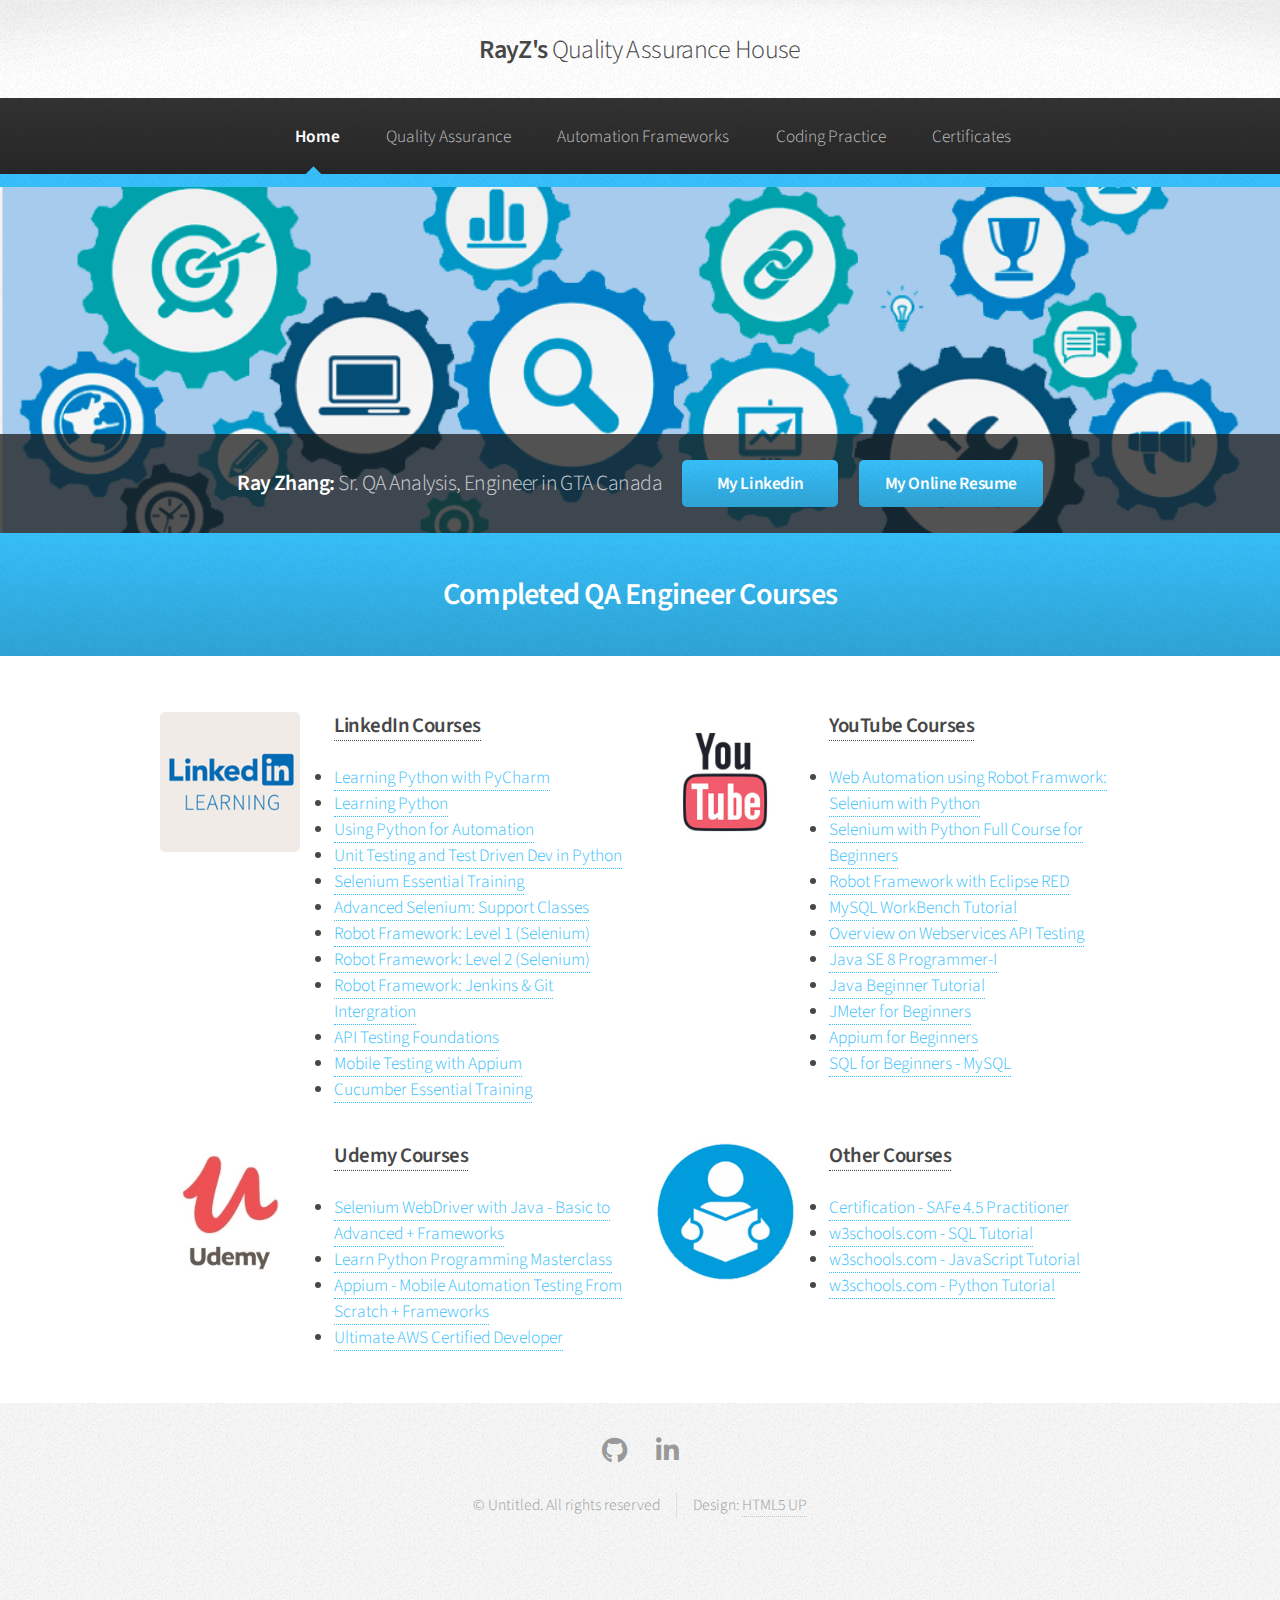
<file: index.html>
<!DOCTYPE HTML>
<!--
	Arcana by HTML5 UP
	html5up.net | @ajlkn
	Free for personal and commercial use under the CCA 3.0 license (html5up.net/license)
-->
<html>
	<head>
		<title>RayZ's Quality Assurance House</title>
		<meta charset="utf-8" />
		<meta name="viewport" content="width=device-width, initial-scale=1, user-scalable=no" />
		<link rel="stylesheet" href="assets/css/main.css" />
	</head>
	<body class="is-preload">
		<div id="page-wrapper">

			<!-- Header -->
				<div id="header">

					<!-- Logo -->
						<h1><a href="index.html" id="logo">RayZ's <em> Quality Assurance House</em></a></h1>

					<!-- Nav -->
						<nav id="nav">
							<ul>
								<li class="current"><a href="index.html">Home</a></li>
								<li><a href="quality-assurance.html">Quality Assurance</a></li>
								<li><a href="automation-frameworks.html">Automation Frameworks</a></li>
								<li><a href="coding-practice.html">Coding Practice</a></li>
								<li><a href="certificates.html">Certificates</a></li>
							</ul>
						</nav>
				</div>

			<!-- Banner -->
				<section id="banner">
					<header>
						<h2>Ray Zhang: <em>Sr. QA Analysis, Engineer in GTA Canada</em></h2>
						<a href="https://www.linkedin.com/in/ray-zhang-qa/" class="button">My Linkedin</a>
						<a href="https://rayzhangqa.github.io/resume/" class="button">My Online Resume</a>
					</header>
				</section>

			<!-- Highlights -->
<!--
				<section class="wrapper style1">
					<div class="container">
						<div class="row gtr-200">
							<section class="col-4 col-12-narrower">
								<div class="box highlight">
									<i class="icon solid major fa-paper-plane"></i>
									<h3>This Is Important</h3>
									<p>Duis neque nisi, dapibus sed mattis et quis, nibh. Sed et dapibus nisl amet mattis, sed a rutrum accumsan sed. Suspendisse eu.</p>
								</div>
							</section>
							<section class="col-4 col-12-narrower">
								<div class="box highlight">
									<i class="icon solid major fa-pencil-alt"></i>
									<h3>Also Important</h3>
									<p>Duis neque nisi, dapibus sed mattis et quis, nibh. Sed et dapibus nisl amet mattis, sed a rutrum accumsan sed. Suspendisse eu.</p>
								</div>
							</section>
							<section class="col-4 col-12-narrower">
								<div class="box highlight">
									<i class="icon solid major fa-wrench"></i>
									<h3>Probably Important</h3>
									<p>Duis neque nisi, dapibus sed mattis et quis, nibh. Sed et dapibus nisl amet mattis, sed a rutrum accumsan sed. Suspendisse eu.</p>
								</div>
							</section>
						</div>
					</div>
				</section>
  -->
			<!-- Gigantic Heading -->
 <!--			<section class="wrapper style2">
					<div class="container">
						<header class="major">
							<h2>Completed QA Engineering Courses</h2>
						  	<p>The website is used to record what I have learned, so that I can not only review but also share my learning results. More Completed Courses are in the process of the collection...</p>
						</header>
					</div>
			</section>  -->

			<!-- CTA -->
			<section id="cta" class="wrapper style3">
				<div class="container">
					<header>
						<h2>Completed QA Engineer Courses</h2>
					</header>
				</div>
			</section>



			<!-- Posts -->
				<section class="wrapper style1">
					<div class="container">
						<div class="row">
							<section class="col-6 col-12-narrower">
								<div class="box post">
									<a href="https://www.linkedin.com/learning/" class="image left"><img src="images/linkedinlearning_logo_180x180.jpg" alt="" /></a>
									<div class="inner">
										<h3><a href="https://www.linkedin.com/learning/">LinkedIn Courses</a></h3>
											<li><a href="https://www.linkedin.com/learning/learning-python-with-pycharm/welcome">Learning Python with PyCharm</a></li>
											<li><a href="https://www.linkedin.com/learning/learning-python-2/welcome">Learning Python</a></li>
											<li><a href="https://www.linkedin.com/learning/using-python-for-automation/automate-everything-with-python">Using Python for Automation</a></li>
											<li><a href="https://www.linkedin.com/learning/selenium-essential-training/run-in-ci-continuous-integration-servers">Unit Testing and Test Driven Dev in Python</a></li>
											<li><a href="https://www.linkedin.com/learning/unit-testing-and-test-driven-development-in-python/welcome">Selenium Essential Training</a></li>
											<li><a href="https://www.linkedin.com/learning/advanced-selenium-support-classes/the-best-kept-secret-in-webdriver">Advanced Selenium: Support Classes</a></li>
											<li><a href="https://www.linkedin.com/learning/robot-framework-test-automation-level-1-selenium/about-me">Robot Framework: Level 1 (Selenium)</a></li>
											<li><a href="https://www.linkedin.com/learning/robot-framework-test-automation-level-2/about-me">Robot Framework: Level 2 (Selenium)</a></li>
											<li><a href="https://www.linkedin.com/learning/robot-framework-test-automation-jenkins-ci-and-git-version-control/overview">Robot Framework: Jenkins & Git Intergration</a></li>												
											<li><a href="https://www.linkedin.com/learning/api-testing-foundations/stand-out-as-an-api-tester">API Testing Foundations</a></li>
											<li><a href="https://www.linkedin.com/learning/mobile-testing-with-appium/what-can-you-do-with-appium">Mobile Testing with Appium</a></li>
											<li><a href="https://www.linkedin.com/learning/cucumber-essential-training/a-common-language-for-business-and-developers">Cucumber Essential Training</a></li>
										<!--<p>Duis neque nisi, dapibus sed mattis et quis, nibh. Sed et dapibus nisl amet mattis, sed a rutrum accumsan sed. Suspendisse eu.</p>-->
									</div>
								</div>
							</section>
							<section class="col-6 col-12-narrower">
								<div class="box post">
									<a href="https://www.youtube.com/" class="image left"><img src="images/youtube_logo_180x180.jpg" alt="" /></a>
									<div class="inner">
										<h3><a href="https://www.youtube.com/">YouTube Courses</a></h3>
											<li><a href="https://www.youtube.com/playlist?list=PLUDwpEzHYYLsCHiiihnwl3L0xPspL7BPG">Web Automation using Robot Framwork: Selenium with Python</a></li>
											<li><a href="https://www.youtube.com/watch?v=o3tYiyE_OXE&t=6s">Selenium with Python Full Course for Beginners</a></li>
											<li><a href="https://www.youtube.com/playlist?list=PLhW3qG5bs-L_yjwGfRkdySzVKCbV7ciaX">Robot Framework with Eclipse RED</a></li>
											<li><a href="https://www.youtube.com/watch?v=uKwR9fWsZJ4&t=2055s">MySQL WorkBench Tutorial</a></li>
											<li><a href="https://www.youtube.com/watch?v=B3-BEY7Mv_8&t=2s">Overview on Webservices API Testing</a></li>
											<li><a href="https://www.youtube.com/playlist?list=PLd3UqWTnYXOk7SMynJroNUzo5v0RMIF8X">Java SE 8 Programmer-I</a></li>
											<li><a href="https://www.youtube.com/playlist?list=PLhW3qG5bs-L_qj1L5hnHvJYeFpQ_g4UuU">Java Beginner Tutorial</a></li>
											<li><a href="https://www.youtube.com/playlist?list=PLUDwpEzHYYLs33uFHeIJo-6eU92IoiMZ7">JMeter for Beginners</a></li>
											<li><a href="https://www.youtube.com/playlist?list=PLUDwpEzHYYLsx_2JFNBMITjHqTnuszhb_">Appium for Beginners</a></li>
											<li><a href="https://www.youtube.com/playlist?list=PLUDwpEzHYYLvWEwDxZViN1shP-pGyZdtT">SQL for Beginners - MySQL</a></li>											
									</div>
								</div>
							</section>
						</div>
						<div class="row">
							<section class="col-6 col-12-narrower">
								<div class="box post">
									<a href="https://www.udemy.com/" class="image left"><img src="images/udemy-logo-180x180.jpg" alt="" /></a>
									<div class="inner">
										<h3><a href="https://www.udemy.com/">Udemy Courses</a></h3>
											<li><a href="https://www.udemy.com/course/selenium-real-time-examplesinterview-questions/">Selenium WebDriver with Java - Basic to Advanced + Frameworks</a></li>
											<li><a href="https://www.udemy.com/course/python-the-complete-python-developer-course/">Learn Python Programming Masterclass</a></li>
											<li><a href="https://www.udemy.com/course/mobile-automation-using-appiumselenium-3/">Appium - Mobile Automation Testing From Scratch + Frameworks</a></li>
											<li><a href="https://www.udemy.com/course/aws-certified-developer-associate-dva-c01/">Ultimate AWS Certified Developer</a></li>
									</div>
								</div>
							</section>
							<section class="col-6 col-12-narrower">
								<div class="box post">
									<a href="#" class="image left"><img src="images/othersLearning_logo_180x180.jpg" alt="" /></a>
									<div class="inner">
										<h3><a href="#">Other Courses</a></h3>
											<li><a href="https://www.scaledagile.com/safe-4-5-reference-guide/">Certification - SAFe 4.5 Practitioner </a></li>
											<li><a href="https://www.w3schools.com/sql/default.asp">w3schools.com - SQL Tutorial </a></li>
											<li><a href="https://www.w3schools.com/js/default.asp">w3schools.com - JavaScript Tutorial </a></li>
											<li><a href="https://www.w3schools.com/python/default.asp">w3schools.com - Python Tutorial </a></li>										<p></p>
									</div>
								</div>
							</section>
						</div>
					</div>
				</section>

			<!-- CTA 
				<section id="cta" class="wrapper style3">
					<div class="container">
						<header>
							<h2>Are you ready to continue your quest?</h2>
							<a href="#" class="button">Insert Coin</a>
						</header>
					</div>
				</section>
			-->
			<!-- Footer -->
				<div id="footer">
					<div class="container">
						<div class="row">
							<!--
							<section class="col-3 col-6-narrower col-12-mobilep">
								<h3>Links to Stuff</h3>
								<ul class="links">
									<li><a href="#">Mattis et quis rutrum</a></li>
									<li><a href="#">Suspendisse amet varius</a></li>
									<li><a href="#">Sed et dapibus quis</a></li>
									<li><a href="#">Rutrum accumsan dolor</a></li>
									<li><a href="#">Mattis rutrum accumsan</a></li>
									<li><a href="#">Suspendisse varius nibh</a></li>
									<li><a href="#">Sed et dapibus mattis</a></li>
								</ul>
							</section>
							<section class="col-3 col-6-narrower col-12-mobilep">
								<h3>More Links to Stuff</h3>
								<ul class="links">
									<li><a href="#">Duis neque nisi dapibus</a></li>
									<li><a href="#">Sed et dapibus quis</a></li>
									<li><a href="#">Rutrum accumsan sed</a></li>
									<li><a href="#">Mattis et sed accumsan</a></li>
									<li><a href="#">Duis neque nisi sed</a></li>
									<li><a href="#">Sed et dapibus quis</a></li>
									<li><a href="#">Rutrum amet varius</a></li>
								</ul>
							</section>
							<section class="col-6 col-12-narrower">
								<h3>Get In Touch</h3>
								<form>
									<div class="row gtr-50">
										<div class="col-6 col-12-mobilep">
											<input type="text" name="name" id="name" placeholder="Name" />
										</div>
										<div class="col-6 col-12-mobilep">
											<input type="email" name="email" id="email" placeholder="Email" />
										</div>
										<div class="col-12">
											<textarea name="message" id="message" placeholder="Message" rows="5"></textarea>
										</div>
										<div class="col-12">
											<ul class="actions">
												<li><input type="submit" class="button alt" value="Send Message" /></li>
											</ul>
										</div>
									</div>
								</form>
							</section>-->
						</div>
					</div>
				
					<!-- Icons -->
						<ul class="icons">
						<!--
							<li><a href="https://twitter.com/" class="icon brands fa-twitter"><span class="label">Twitter</span></a></li>
							<li><a href="https://www.facebook.com/" class="icon brands fa-facebook-f"><span class="label">Facebook</span></a></li>
						-->
							<li><a href="https://github.com/RayZhangQA/" class="icon brands fa-github"><span class="label">GitHub</span></a></li>
							<li><a href="https://www.linkedin.com/in/ray-zhang-qa/" class="icon brands fa-linkedin-in"><span class="label">LinkedIn</span></a></li>
						<!--
							<li><a href="#" class="icon brands fa-google-plus-g"><span class="label">Google+</span></a></li>
						-->
						</ul>

					<!-- Copyright -->
						<div class="copyright">
							<ul class="menu">
								<li>&copy; Untitled. All rights reserved</li><li>Design: <a href="http://html5up.net">HTML5 UP</a></li>
							</ul>
						</div>

				</div>

		</div>

		<!-- Scripts -->
			<script src="assets/js/jquery.min.js"></script>
			<script src="assets/js/jquery.dropotron.min.js"></script>
			<script src="assets/js/browser.min.js"></script>
			<script src="assets/js/breakpoints.min.js"></script>
			<script src="assets/js/util.js"></script>
			<script src="assets/js/main.js"></script>

	</body>
</html>
</file>
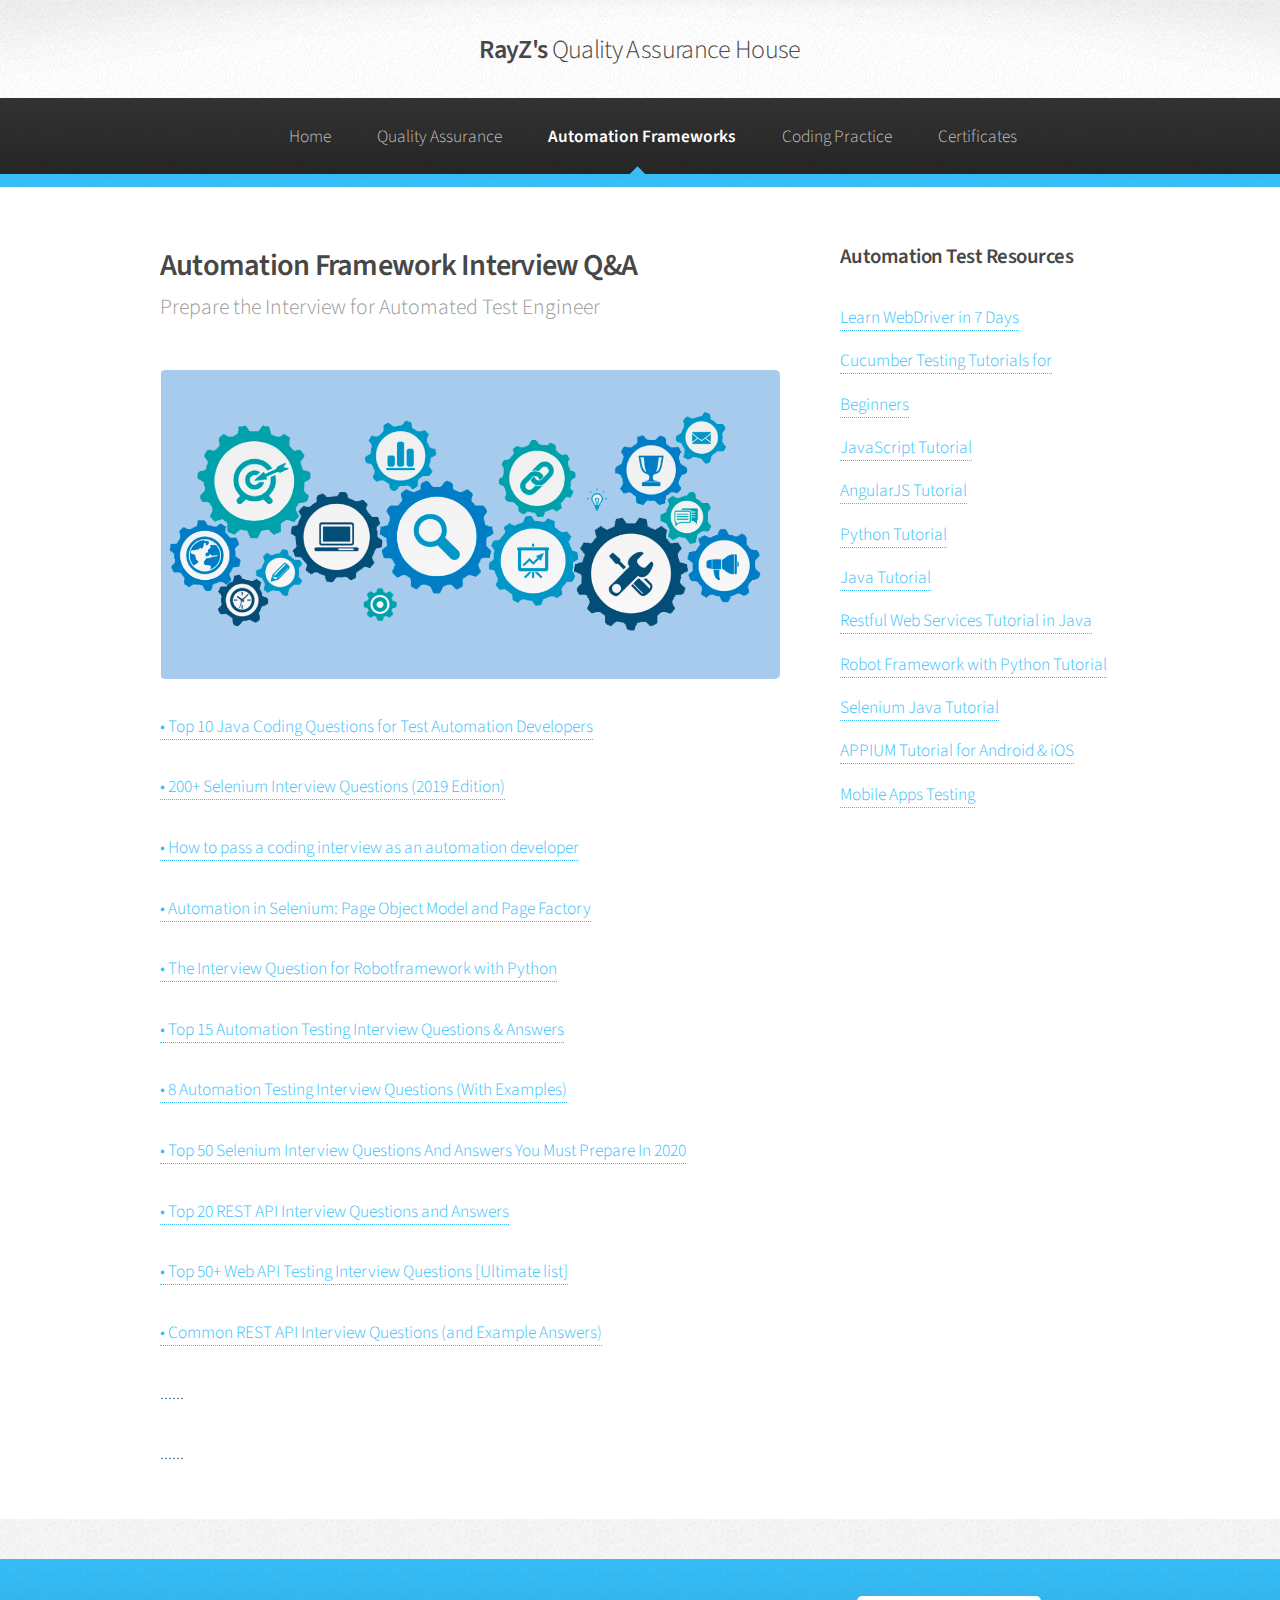
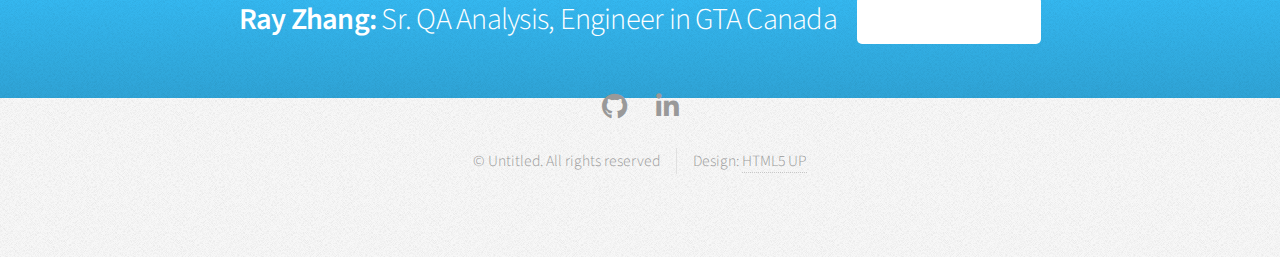
<file: automation-frameworks.html>
<!DOCTYPE HTML>
<!--
	Arcana by HTML5 UP
	html5up.net | @ajlkn
	Free for personal and commercial use under the CCA 3.0 license (html5up.net/license)
-->
<html>
	<head>
		<title>Automation Frameworks</title>
		<meta charset="utf-8" />
		<meta name="viewport" content="width=device-width, initial-scale=1, user-scalable=no" />
		<link rel="stylesheet" href="assets/css/main.css" />
	</head>
	<body class="is-preload">
		<div id="page-wrapper">

			<!-- Header -->
				<div id="header">

					<!-- Logo -->
						<h1><a href="index.html" id="logo">RayZ's <em> Quality Assurance House</em></a></h1>

					<!-- Nav -->
						<nav id="nav">
							<ul>
								<li><a href="index.html">Home</a></li>
								<li><a href="quality-assurance.html">Quality Assurance</a></li>
								<li class="current"><a href="automation-frameworks.html">Automation Frameworks</a></li>
								<li><a href="coding-practice.html">Coding Practice</a></li>
								<li><a href="certificates.html">Certificates</a></li>
							</ul>
						</nav>
				</div>

			<!-- Main -->
				<section class="wrapper style1">
					<div class="container">
						<div class="row gtr-200">
							<div class="col-8 col-12-narrower">
								<div id="content">

									<!-- Content -->

										<article>
											<header>
												<h2>Automation Framework Interview Q&A</h2>
												<p>Prepare the Interview for Automated Test Engineer</p>
											</header>
											<span class="image featured"><a href="index.html"><img src="images/banner.jpg" alt="" /></a></span>

											<p><a href="https://www.techbeamers.com/java-coding-questions-software-testers/">•	Top 10 Java Coding Questions for Test Automation Developers</a></p>
											<p><a href="https://www.techbeamers.com/latest-selenium-interview-questions-and-answers/">•	200+ Selenium Interview Questions (2019 Edition)</a></p>
											<p><a href="https://techbeacon.com/app-dev-testing/how-pass-coding-interview-automation-developer">•	How to pass a coding interview as an automation developer</a></p>
											<p><a href="https://www.toptal.com/selenium/test-automation-in-selenium-using-page-object-model-and-page-factory">•	Automation in Selenium: Page Object Model and Page Factory</a></p>
											<p><a href="https://www.guru99.com/automation-testing-interview-questions.html">•	The Interview Question for Robotframework with Python</a></p>
											<p><a href="https://www.monster.ca/career-advice/article/qa-job-interview">•	Top 15 Automation Testing Interview Questions & Answers</a></p>
											<p><a href="https://www.indeed.com/career-advice/interviewing/automation-testing-interview-questions">•	8 Automation Testing Interview Questions (With Examples)</a></p>
											<p><a href="https://www.edureka.co/blog/interview-questions/selenium-interview-questions-answers/">•	Top 50 Selenium Interview Questions And Answers You Must Prepare In 2020</a></p>
											<p><a href="https://www.techbeamers.com/rest-api-interview-questions-answers/">•	Top 20 REST API Interview Questions and Answers</a></p>
											<p><a href="https://www.katalon.com/resources-center/blog/web-api-testing-interview-questions/">•	Top 50+ Web API Testing Interview Questions [Ultimate list]</a></p>
											<p><a href="https://www.indeed.com/career-advice/interviewing/rest-api-interview-questions">•	Common REST API Interview Questions (and Example Answers)</a></p>
											<p>......</p>

											<p>......</p>
										</article>

								</div>
							</div>
							<div class="col-4 col-12-narrower">
								<div id="sidebar">

									<!-- Sidebar -->

										<section>
											<h3>Automation Test Resources</h3>
											<ul class="links">
												<li><a href="https://www.guru99.com/selenium-tutorial.html">Learn WebDriver in 7 Days</a></li>
												<li><a href="https://www.guru99.com/cucumber-tutorials.html">Cucumber Testing Tutorials for Beginners</a></li>
												<li><a href="https://www.w3schools.com/js/default.asp">JavaScript Tutorial</a></li>
												<li><a href="https://www.w3schools.com/angular/default.asp">AngularJS Tutorial</a></li>
												<li><a href="https://www.w3schools.com/python/default.asp">Python Tutorial</a></li>
												<li><a href="https://www.w3schools.com/java/default.asp">Java Tutorial</a></li>
												<li><a href="https://www.journaldev.com/9170/restful-web-services-tutorial-java">Restful Web Services Tutorial in Java</a></li>
												<li><a href="https://www.tutorialspoint.com/robot_framework/index.htm">Robot Framework with Python Tutorial</a></li>
												<li><a href="https://www.javatpoint.com/selenium-tutorial">Selenium Java Tutorial</a></li>
												<li><a href="https://www.guru99.com/introduction-to-appium.html">APPIUM Tutorial for Android & iOS Mobile Apps Testing</a></li>
												
											</ul>
										</section>

								</div>
							</div>
						</div>
					</div>
				</section>

			<!-- Footer -->
				<div id="footer">
					<div class="container">
						<div class="row">
							<!--
							<section class="col-3 col-6-narrower col-12-mobilep">
								<h3>Links to Stuff</h3>
								<ul class="links">
									<li><a href="#">Mattis et quis rutrum</a></li>
									<li><a href="#">Suspendisse amet varius</a></li>
									<li><a href="#">Sed et dapibus quis</a></li>
									<li><a href="#">Rutrum accumsan dolor</a></li>
									<li><a href="#">Mattis rutrum accumsan</a></li>
									<li><a href="#">Suspendisse varius nibh</a></li>
									<li><a href="#">Sed et dapibus mattis</a></li>
								</ul>
							</section>
							<section class="col-3 col-6-narrower col-12-mobilep">
								<h3>More Links to Stuff</h3>
								<ul class="links">
									<li><a href="#">Duis neque nisi dapibus</a></li>
									<li><a href="#">Sed et dapibus quis</a></li>
									<li><a href="#">Rutrum accumsan sed</a></li>
									<li><a href="#">Mattis et sed accumsan</a></li>
									<li><a href="#">Duis neque nisi sed</a></li>
									<li><a href="#">Sed et dapibus quis</a></li>
									<li><a href="#">Rutrum amet varius</a></li>
								</ul>
							</section>
							<section class="col-6 col-12-narrower">
								<h3>Get In Touch</h3>
								<form>
									<div class="row gtr-50">
										<div class="col-6 col-12-mobilep">
											<input type="text" name="name" id="name" placeholder="Name" />
										</div>
										<div class="col-6 col-12-mobilep">
											<input type="email" name="email" id="email" placeholder="Email" />
										</div>
										<div class="col-12">
											<textarea name="message" id="message" placeholder="Message" rows="5"></textarea>
										</div>
										<div class="col-12">
											<ul class="actions">
												<li><input type="submit" class="button alt" value="Send Message" /></li>
											</ul>
										</div>
									</div>
								</form>
							</section>-->
						</div>
					</div>
			<!-- CTA -->
			<section id="cta" class="wrapper style3">
				<div class="container">
					<header>
						<h2>Ray Zhang: <em>Sr. QA Analysis, Engineer in GTA Canada</em></h2>
						<a href="https://rayzhangqa.github.io/resume/" class="button">My Online Resume</a>
					</header>
				</div>
			</section>
				
					<!-- Icons -->
						<ul class="icons">
						<!--
							<li><a href="https://twitter.com/" class="icon brands fa-twitter"><span class="label">Twitter</span></a></li>
							<li><a href="https://www.facebook.com/" class="icon brands fa-facebook-f"><span class="label">Facebook</span></a></li>
						-->
							<li><a href="https://github.com/RayZhangQA/" class="icon brands fa-github"><span class="label">GitHub</span></a></li>
							<li><a href="https://www.linkedin.com/in/ray-zhang-qa/" class="icon brands fa-linkedin-in"><span class="label">LinkedIn</span></a></li>
						<!--
							<li><a href="#" class="icon brands fa-google-plus-g"><span class="label">Google+</span></a></li>
						-->
						</ul>

					<!-- Copyright -->
						<div class="copyright">
							<ul class="menu">
								<li>&copy; Untitled. All rights reserved</li><li>Design: <a href="http://html5up.net">HTML5 UP</a></li>
							</ul>
						</div>

				</div>

		</div>

		<!-- Scripts -->
			<script src="assets/js/jquery.min.js"></script>
			<script src="assets/js/jquery.dropotron.min.js"></script>
			<script src="assets/js/browser.min.js"></script>
			<script src="assets/js/breakpoints.min.js"></script>
			<script src="assets/js/util.js"></script>
			<script src="assets/js/main.js"></script>

	</body>
</html>
</file>
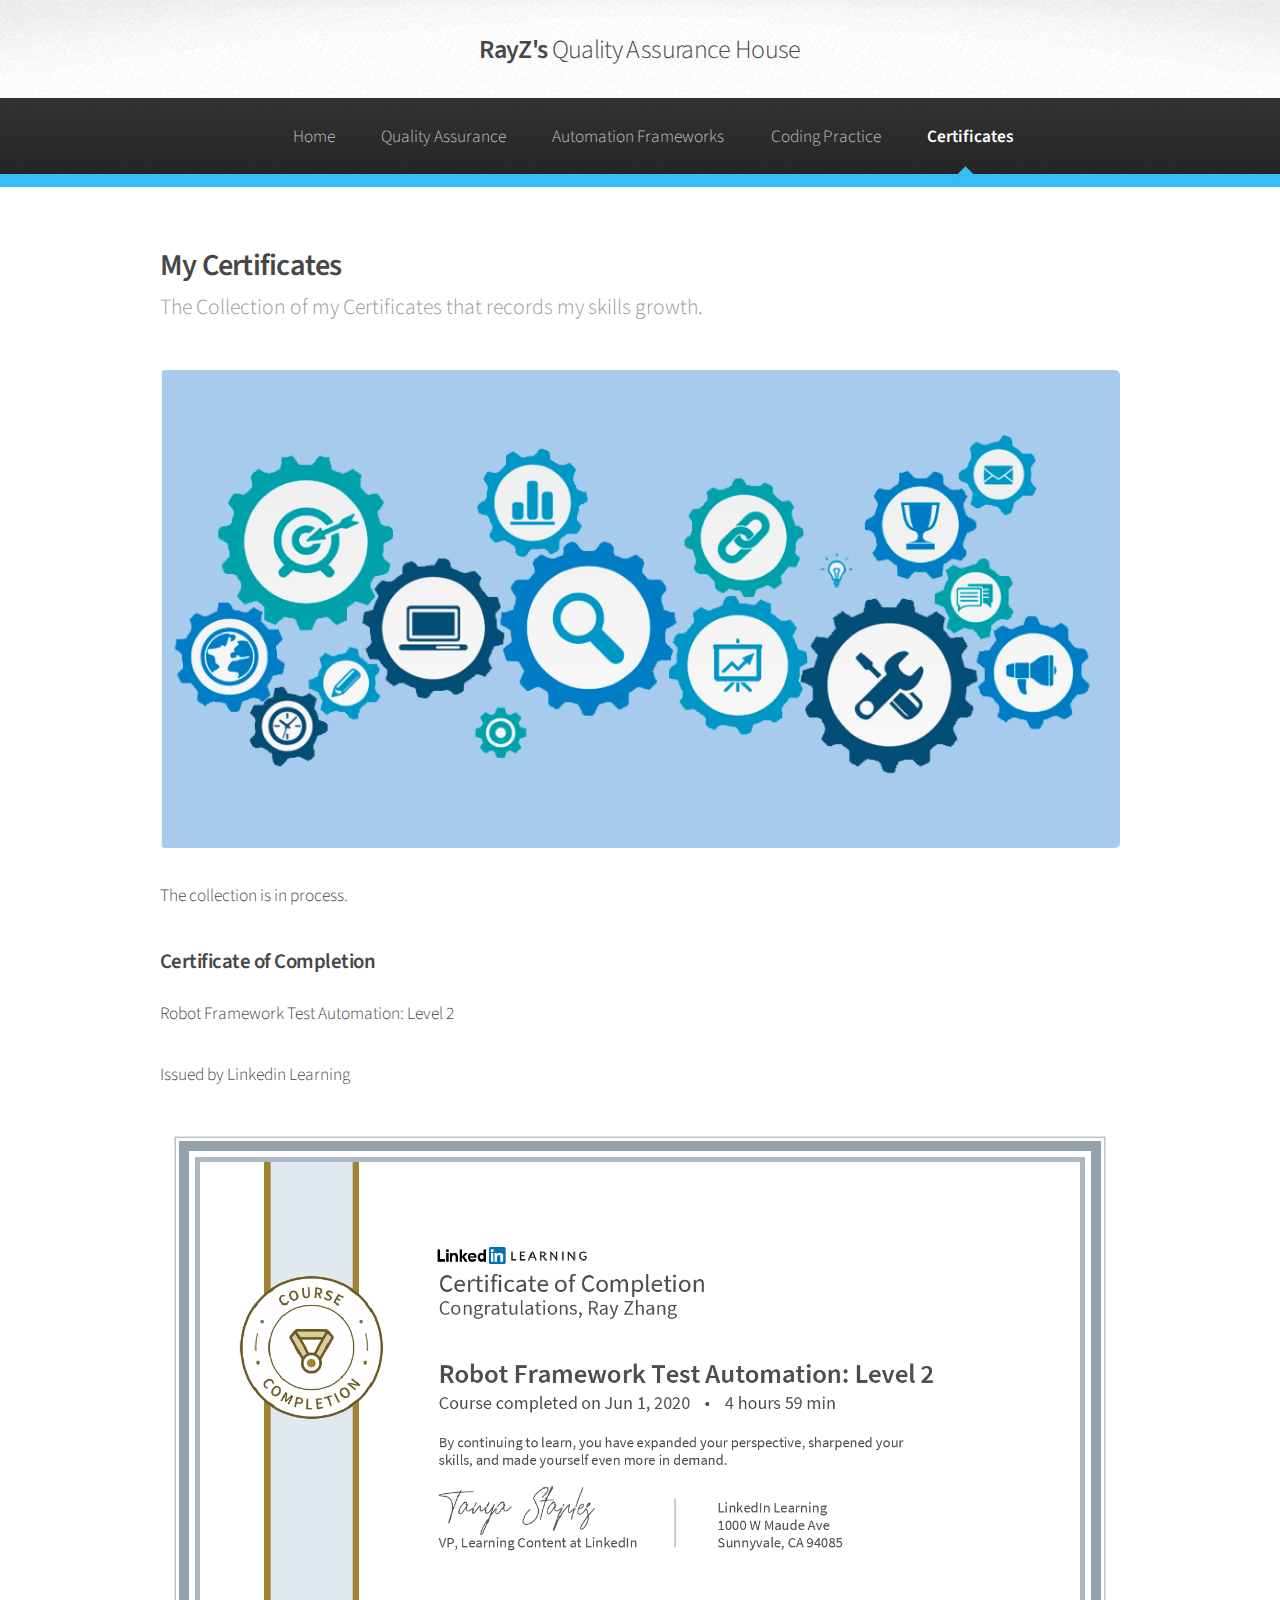
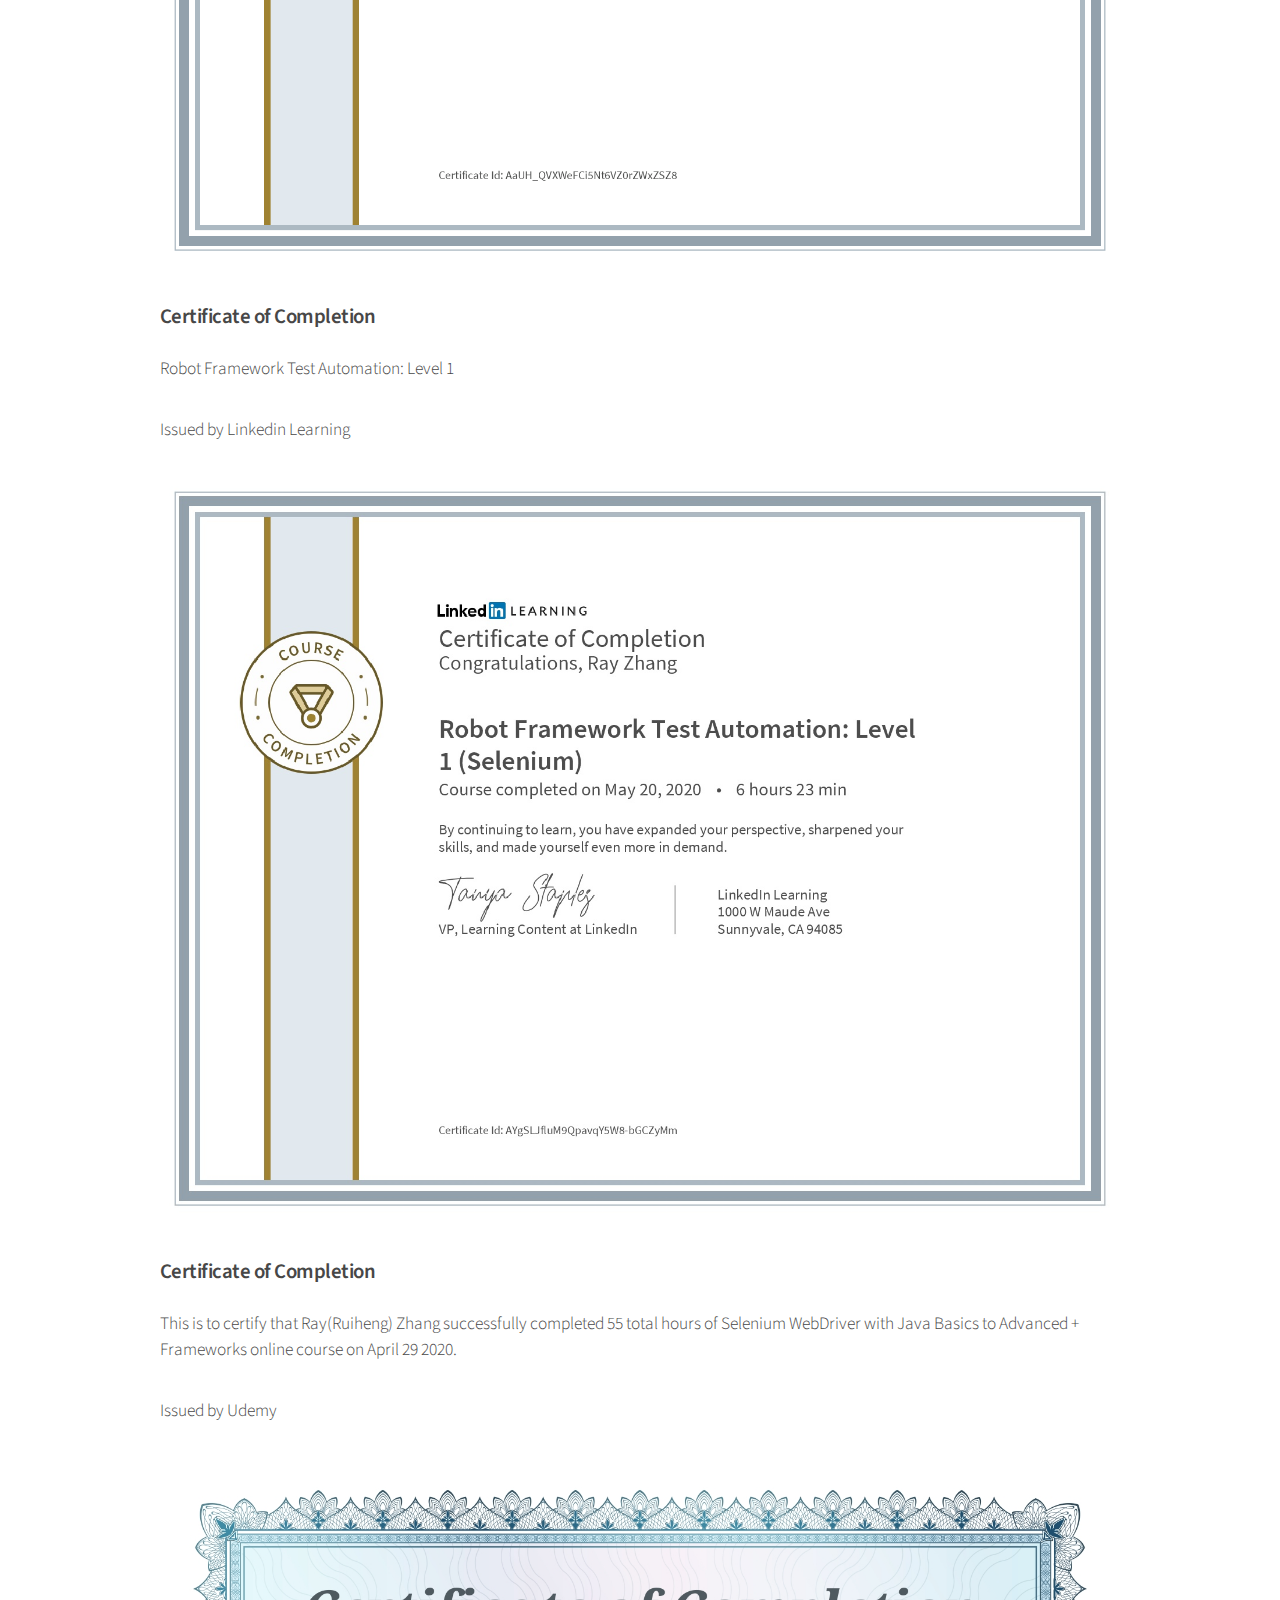
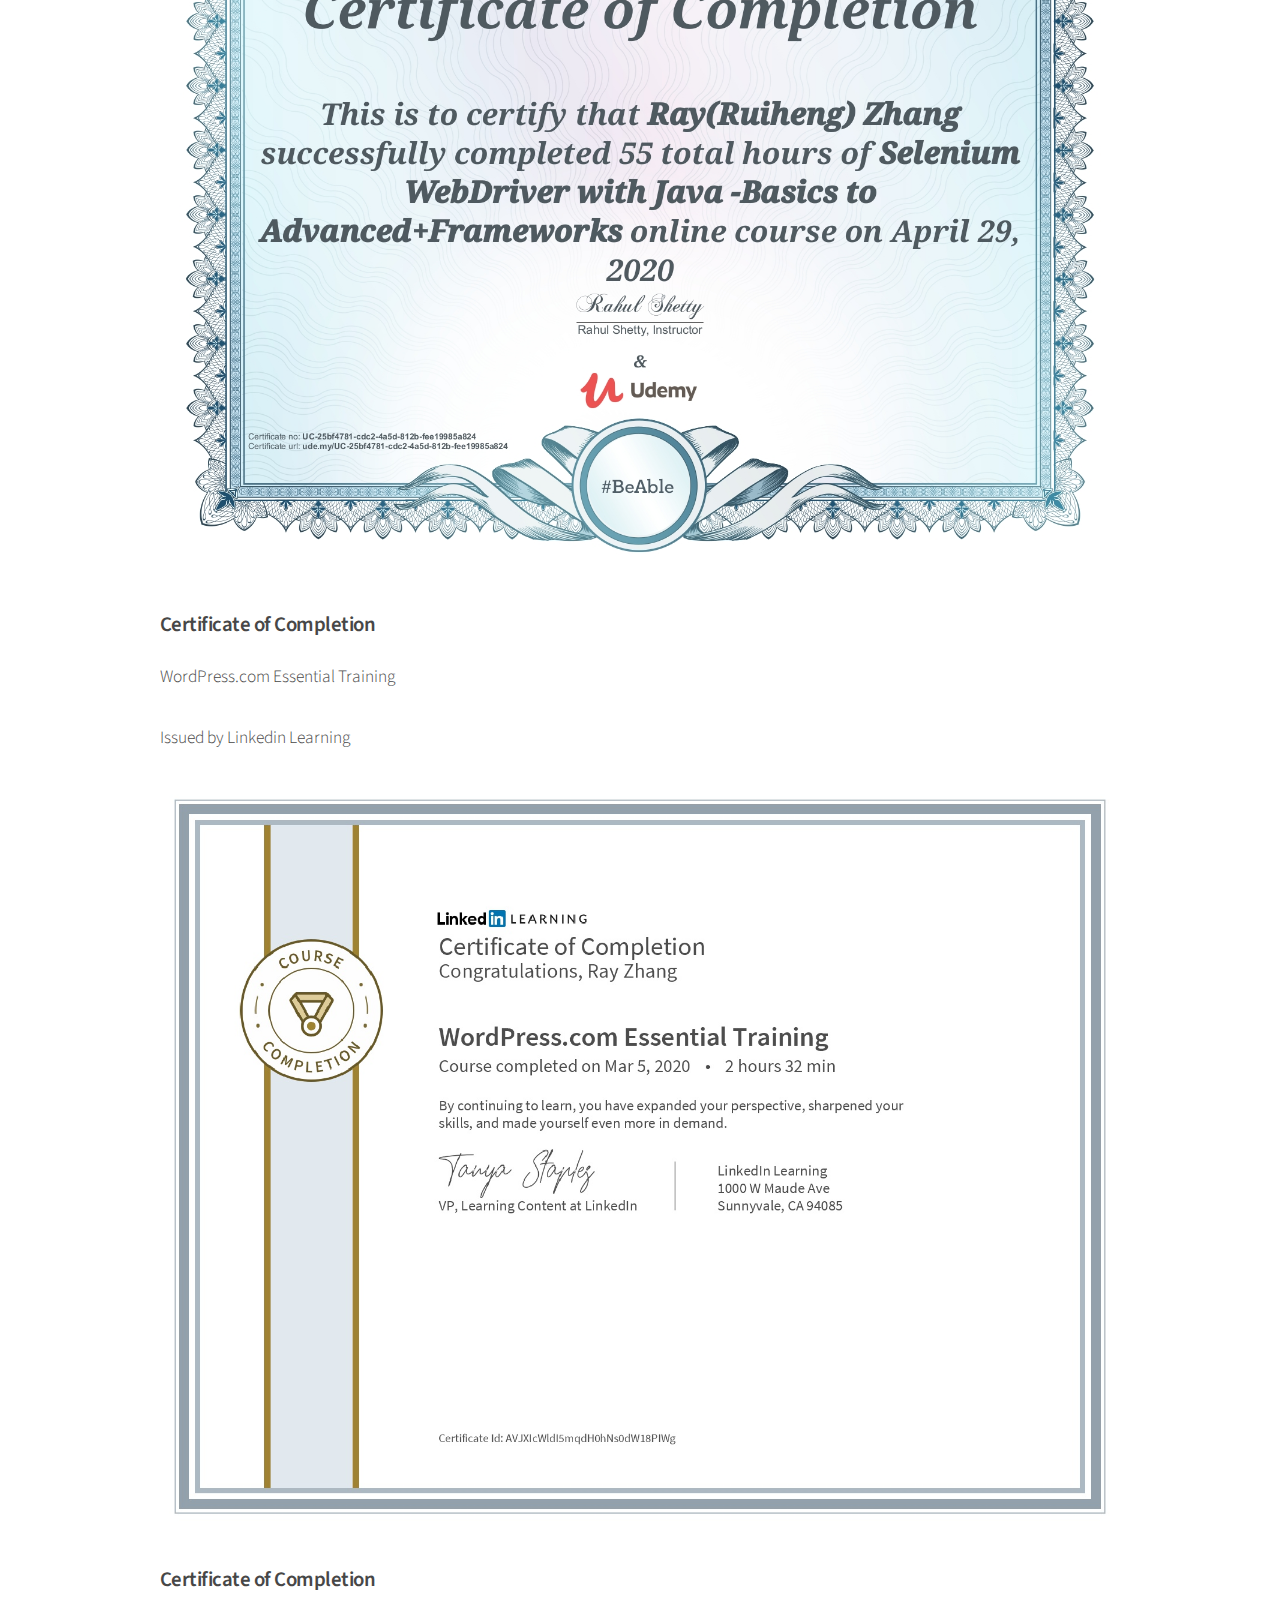
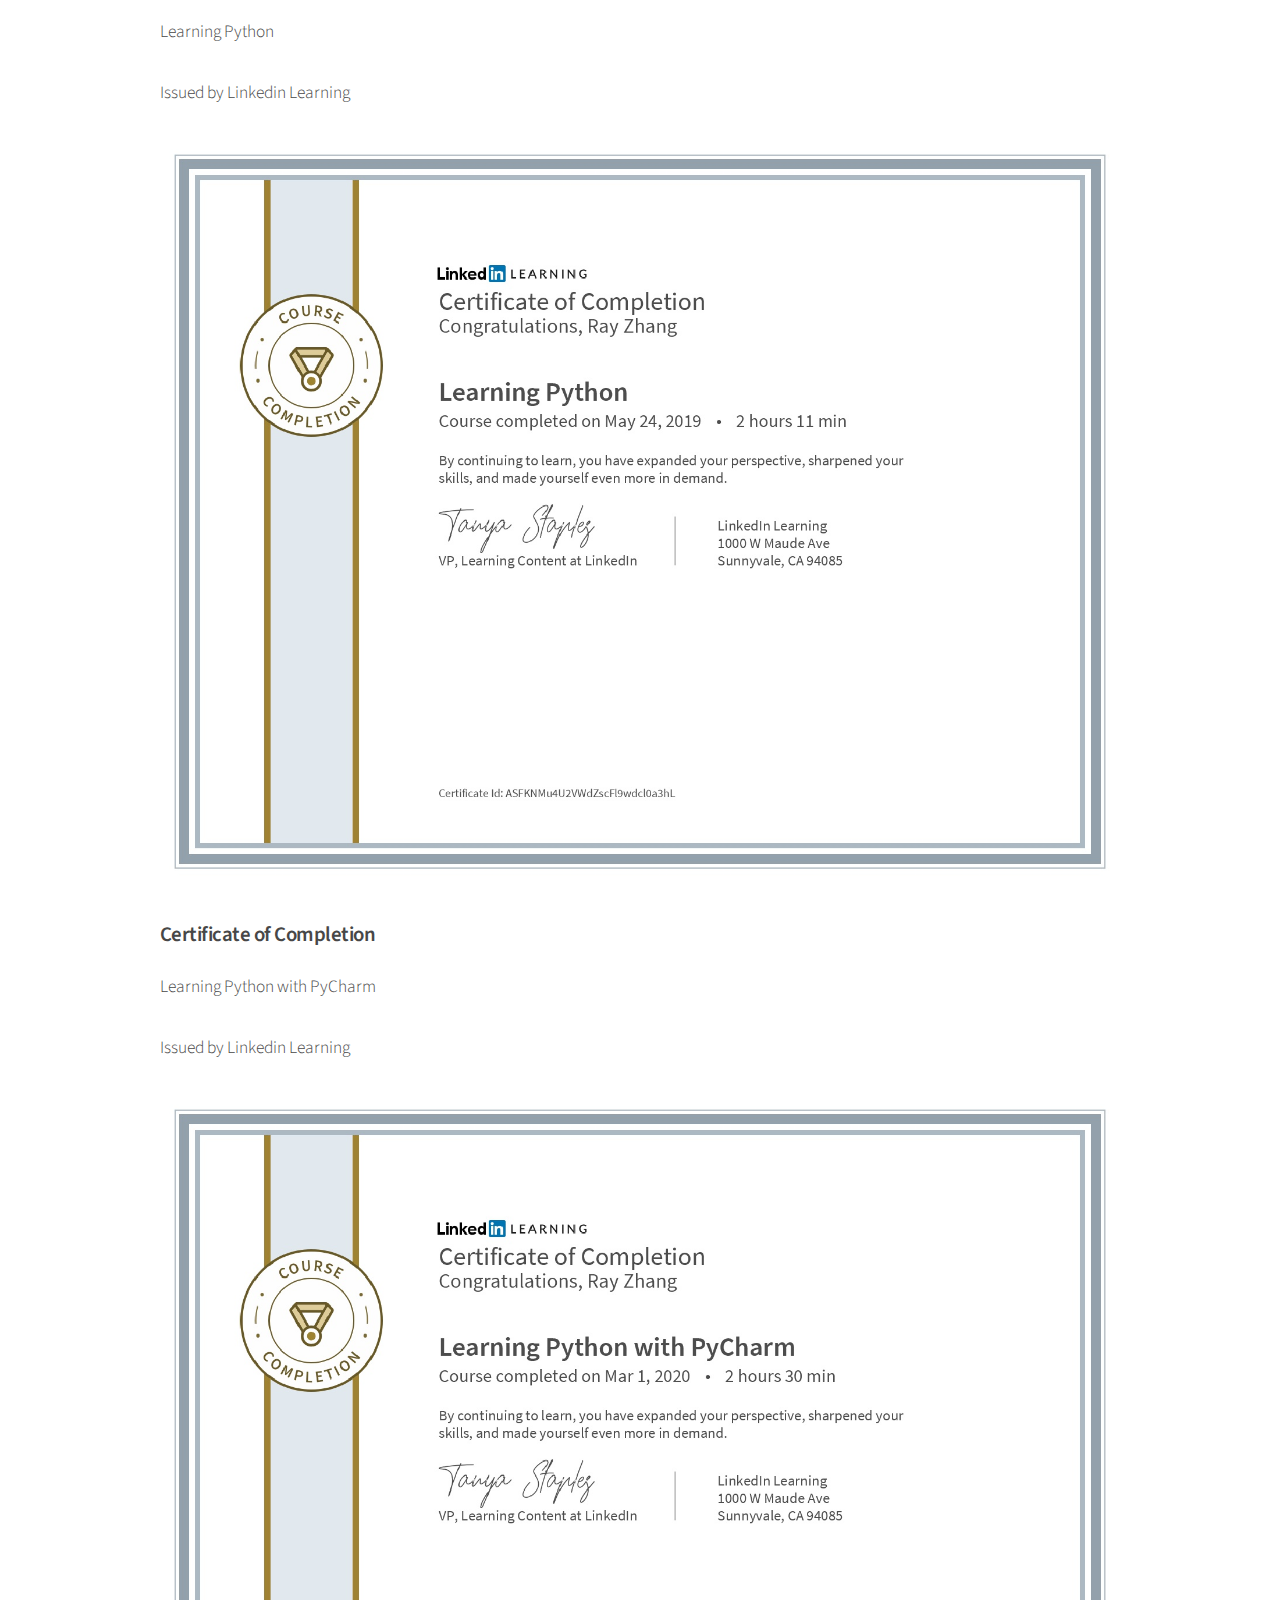
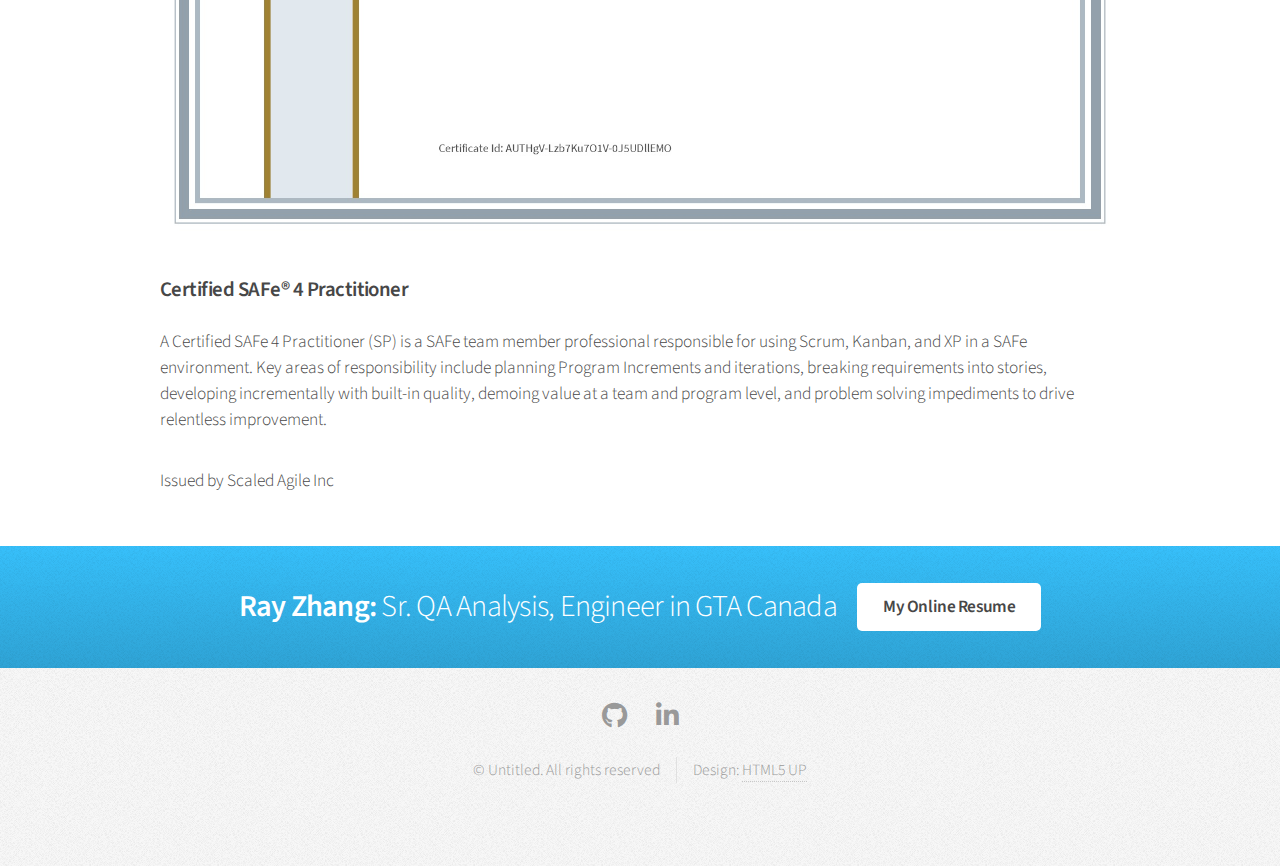
<file: certificates.html>
<!DOCTYPE HTML>
<!--
	Arcana by HTML5 UP
	html5up.net | @ajlkn
	Free for personal and commercial use under the CCA 3.0 license (html5up.net/license)
-->
<html>
	<head>
		<title>Certificates</title>
		<meta charset="utf-8" />
		<meta name="viewport" content="width=device-width, initial-scale=1, user-scalable=no" />
		<link rel="stylesheet" href="assets/css/main.css" />
	</head>
	<body class="is-preload">
		<div id="page-wrapper">

			<!-- Header -->
				<div id="header">

					<!-- Logo -->
						<h1><a href="index.html" id="logo">RayZ's <em> Quality Assurance House</em></a></h1>

 					<!-- Nav -->
						<nav id="nav">
							<ul>
								<li><a href="index.html">Home</a></li>
								<li><a href="quality-assurance.html">Quality Assurance</a></li>
								<li><a href="automation-frameworks.html">Automation Frameworks</a></li>
								<li><a href="coding-practice.html">Coding Practice</a></li>
								<li class="current"><a href="certificates.html">Certificates</a></li>
							</ul>
						</nav>
 				</div>

			<!-- Main -->
				<section class="wrapper style1">
					<div class="container">
						<div id="content">

							<!-- Content -->

								<article>
									<header>
										<h2>My Certificates</h2>
										<p>The Collection of my Certificates that records my skills growth.</p>
									</header>

									<span class="image featured"><a href="index.html"><img src="images/banner.jpg" alt="" /></a></span>
									<p>The collection is in process.</p>

									<h3>Certificate of Completion</h3>
									<p>Robot Framework Test Automation: Level 2 </p>
									<p>Issued by Linkedin Learning</p>
									<span class="image featured"><img src="images/CertificateRobotFrameworkLevel2.jpg" alt="" /></span>

									<h3>Certificate of Completion</h3>
									<p>Robot Framework Test Automation: Level 1 </p>
									<p>Issued by Linkedin Learning</p>
									<span class="image featured"><img src="images/CertificateRobotFrameworkLevel1.jpg" alt="" /></span>

									<h3>Certificate of Completion</h3>
									<p>This is to certify that Ray(Ruiheng) Zhang successfully completed 55 total hours of Selenium WebDriver with Java Basics to Advanced + Frameworks online course on April 29 2020. </p>
									<p>Issued by Udemy</p>
									<span class="image featured"><img src="images/CertificateSeleniumJavaUdemy.jpg" alt="" /></span>

									<h3>Certificate of Completion</h3>
									<p>WordPress.com Essential Training</p>
									<p>Issued by Linkedin Learning</p>
									<span class="image featured"><img src="images/CertificateWordPress.jpg" alt="" /></span>

									<h3>Certificate of Completion</h3>
									<p>Learning Python</p>
									<p>Issued by Linkedin Learning</p>
									<span class="image featured"><img src="images/CertificateLearningPython.jpg" alt="" /></span>

									<h3>Certificate of Completion</h3>
									<p>Learning Python with PyCharm</p>
									<p>Issued by Linkedin Learning</p>
									<span class="image featured"><img src="images/CertificatePythonPyCharm.jpg" alt="" /></span>

									<h3>Certified SAFe® 4 Practitioner</h3>
									<p>A Certified SAFe 4 Practitioner (SP) is a SAFe team member professional responsible for using Scrum, Kanban, and XP in a SAFe environment. Key areas of responsibility include planning Program Increments and iterations, breaking requirements into stories, developing incrementally with built-in quality, demoing value at a team and program level, and problem solving impediments to drive relentless improvement.</p>

									<p>Issued by Scaled Agile Inc</p>
								</article>

						</div>
					</div>
				</section>
			<!-- CTA -->
			<section id="cta" class="wrapper style3">
				<div class="container">
					<header>
						<h2>Ray Zhang: <em>Sr. QA Analysis, Engineer in GTA Canada</em></h2>
						<a href="https://rayzhangqa.github.io/resume/" class="button">My Online Resume</a>
					</header>
				</div>
			</section>

			<!-- Footer -->
				<div id="footer">
					<div class="container">
						<div class="row">
							<!--
							<section class="col-3 col-6-narrower col-12-mobilep">
								<h3>Links to Stuff</h3>
								<ul class="links">
									<li><a href="#">Mattis et quis rutrum</a></li>
									<li><a href="#">Suspendisse amet varius</a></li>
									<li><a href="#">Sed et dapibus quis</a></li>
									<li><a href="#">Rutrum accumsan dolor</a></li>
									<li><a href="#">Mattis rutrum accumsan</a></li>
									<li><a href="#">Suspendisse varius nibh</a></li>
									<li><a href="#">Sed et dapibus mattis</a></li>
								</ul>
							</section>
							<section class="col-3 col-6-narrower col-12-mobilep">
								<h3>More Links to Stuff</h3>
								<ul class="links">
									<li><a href="#">Duis neque nisi dapibus</a></li>
									<li><a href="#">Sed et dapibus quis</a></li>
									<li><a href="#">Rutrum accumsan sed</a></li>
									<li><a href="#">Mattis et sed accumsan</a></li>
									<li><a href="#">Duis neque nisi sed</a></li>
									<li><a href="#">Sed et dapibus quis</a></li>
									<li><a href="#">Rutrum amet varius</a></li>
								</ul>
							</section>
							<section class="col-6 col-12-narrower">
								<h3>Get In Touch</h3>
								<form>
									<div class="row gtr-50">
										<div class="col-6 col-12-mobilep">
											<input type="text" name="name" id="name" placeholder="Name" />
										</div>
										<div class="col-6 col-12-mobilep">
											<input type="email" name="email" id="email" placeholder="Email" />
										</div>
										<div class="col-12">
											<textarea name="message" id="message" placeholder="Message" rows="5"></textarea>
										</div>
										<div class="col-12">
											<ul class="actions">
												<li><input type="submit" class="button alt" value="Send Message" /></li>
											</ul>
										</div>
									</div>
								</form>
							</section>-->
						</div>
					</div>
				
					<!-- Icons -->
						<ul class="icons">
						<!--
							<li><a href="https://twitter.com/" class="icon brands fa-twitter"><span class="label">Twitter</span></a></li>
							<li><a href="https://www.facebook.com/" class="icon brands fa-facebook-f"><span class="label">Facebook</span></a></li>
						-->
							<li><a href="https://github.com/RayZhangQA/" class="icon brands fa-github"><span class="label">GitHub</span></a></li>
							<li><a href="https://www.linkedin.com/in/ray-zhang-qa/" class="icon brands fa-linkedin-in"><span class="label">LinkedIn</span></a></li>
						<!--
							<li><a href="#" class="icon brands fa-google-plus-g"><span class="label">Google+</span></a></li>
						-->
						</ul>

					<!-- Copyright -->
						<div class="copyright">
							<ul class="menu">
								<li>&copy; Untitled. All rights reserved</li><li>Design: <a href="http://html5up.net">HTML5 UP</a></li>
							</ul>
						</div>

				</div>

		</div>

		<!-- Scripts -->
			<script src="assets/js/jquery.min.js"></script>
			<script src="assets/js/jquery.dropotron.min.js"></script>
			<script src="assets/js/browser.min.js"></script>
			<script src="assets/js/breakpoints.min.js"></script>
			<script src="assets/js/util.js"></script>
			<script src="assets/js/main.js"></script>

	</body>
</html>
</file>
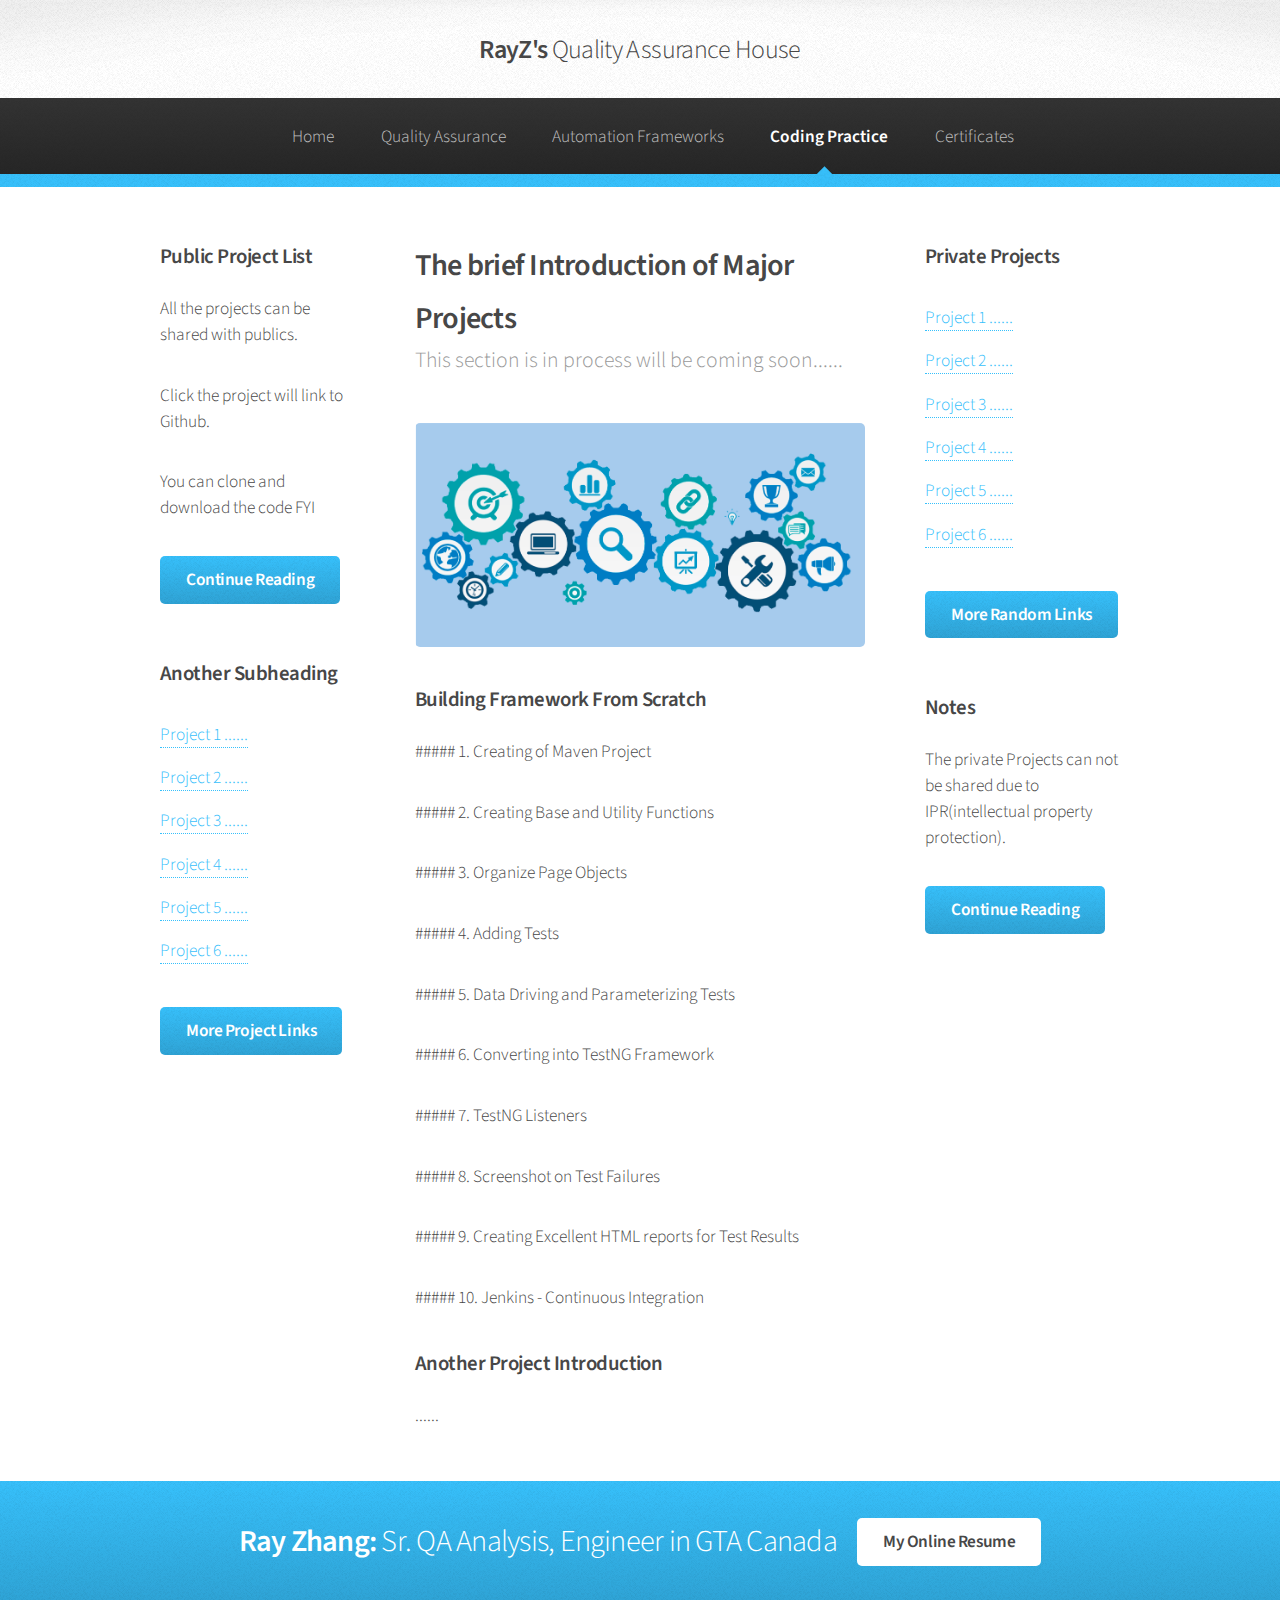
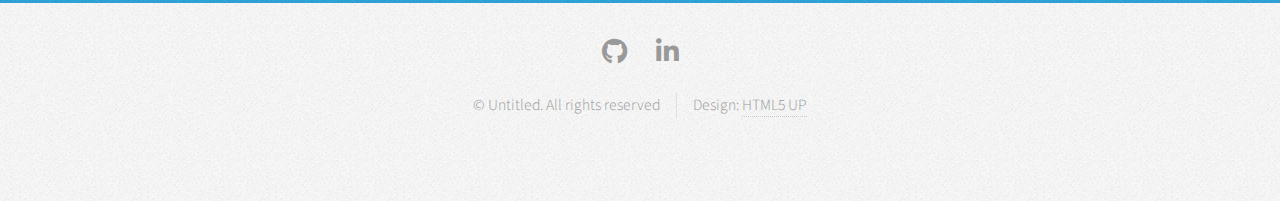
<file: coding-practice.html>
<!DOCTYPE HTML>
<!--
	Arcana by HTML5 UP
	html5up.net | @ajlkn
	Free for personal and commercial use under the CCA 3.0 license (html5up.net/license)
-->
<html>
	<head>
		<title>Coding Practice</title>
		<meta charset="utf-8" />
		<meta name="viewport" content="width=device-width, initial-scale=1, user-scalable=no" />
		<link rel="stylesheet" href="assets/css/main.css" />
	</head>
	<body class="is-preload">
		<div id="page-wrapper">

			<!-- Header -->
				<div id="header">

					<!-- Logo -->
						<h1><a href="index.html" id="logo">RayZ's <em> Quality Assurance House</em></a></h1>

					<!-- Nav -->
						<nav id="nav">
							<ul>
								<li><a href="index.html">Home</a></li>
								<li><a href="quality-assurance.html">Quality Assurance</a></li>
								<li><a href="automation-frameworks.html">Automation Frameworks</a></li>
								<li class="current"><a href="coding-practice.html">Coding Practice</a></li>
								<li><a href="certificates.html">Certificates</a></li>
							</ul>
						</nav>
				</div>

			<!-- Main -->
				<section class="wrapper style1">
					<div class="container">
						<div class="row gtr-200">
							<div class="col-3 col-12-narrower">
								<div id="sidebar1">

									<!-- Sidebar 1 -->

										<section>
											<h3>Public Project List</h3>
											<p>All the projects can be shared with publics.</p>
											<p>Click the project will link to Github.</p>
											<p>You can clone and download the code FYI</p>
											<footer>
												<a href="#" class="button">Continue Reading</a>
											</footer>
										</section>

										<section>
											<h3>Another Subheading</h3>
											<ul class="links">
												<li><a href="#">Project 1 ......</a></li>
												<li><a href="#">Project 2 ......</a></li>
												<li><a href="#">Project 3 ......</a></li>
												<li><a href="#">Project 4 ......</a></li>
												<li><a href="#">Project 5 ......</a></li>
												<li><a href="#">Project 6 ......</a></li>
											</ul>
											<footer>
												<a href="#" class="button">More Project Links</a>
											</footer>
										</section>

								</div>
							</div>
							<div class="col-6 col-12-narrower imp-narrower">
								<div id="content">

									<!-- Content -->

										<article>
											<header>
												<h2>The brief Introduction of Major Projects</h2>
												<p>This section is in process will be coming soon......</p>
											</header>

											<span class="image featured"><a href="index.html"><img src="images/banner.jpg" alt="" /></a></span>

											<h3>Building Framework From Scratch</h3>

											<p>##### 1. Creating of Maven Project</p>
											<p>##### 2. Creating Base and Utility Functions</p>
											<p>##### 3. Organize Page Objects</p>
											<p>##### 4. Adding Tests</p>	
											<p>##### 5. Data Driving and Parameterizing Tests</p>
											<p>##### 6. Converting into TestNG Framework</p>
											<p>##### 7. TestNG Listeners</p>
											<p>##### 8. Screenshot on Test Failures</p>
											<p>##### 9. Creating Excellent HTML reports for Test Results</p>	
											<p>##### 10. Jenkins - Continuous Integration</p>

											<h3>Another Project Introduction</h3>
											<p>......</p>
										</article>

								</div>
							</div>
							<div class="col-3 col-12-narrower">
								<div id="sidebar2">

									<!-- Sidebar 2 -->

										<section>
											<h3>Private Projects</h3>
											<ul class="links">
												<li><a href="#">Project 1 ......</a></li>
												<li><a href="#">Project 2 ......</a></li>
												<li><a href="#">Project 3 ......</a></li>
												<li><a href="#">Project 4 ......</a></li>
												<li><a href="#">Project 5 ......</a></li>
												<li><a href="#">Project 6 ......</a></li>
											</ul>
											<footer>
												<a href="#" class="button">More Random Links</a>
											</footer>
										</section>

										<section>
											<h3>Notes</h3>
											<p>The private Projects can not be shared due to IPR(intellectual property protection).</p>
											<footer>
												<a href="#" class="button">Continue Reading</a>
											</footer>
										</section>

								</div>
							</div>
						</div>
					</div>
				</section>
			<!-- CTA -->
			<section id="cta" class="wrapper style3">
				<div class="container">
					<header>
						<h2>Ray Zhang: <em>Sr. QA Analysis, Engineer in GTA Canada</em></h2>
						<a href="https://rayzhangqa.github.io/resume/" class="button">My Online Resume</a>
					</header>
				</div>
			</section>

			<!-- Footer -->
				<div id="footer">
					<div class="container">
						<div class="row">
							<!--
							<section class="col-3 col-6-narrower col-12-mobilep">
								<h3>Links to Stuff</h3>
								<ul class="links">
									<li><a href="#">Mattis et quis rutrum</a></li>
									<li><a href="#">Suspendisse amet varius</a></li>
									<li><a href="#">Sed et dapibus quis</a></li>
									<li><a href="#">Rutrum accumsan dolor</a></li>
									<li><a href="#">Mattis rutrum accumsan</a></li>
									<li><a href="#">Suspendisse varius nibh</a></li>
									<li><a href="#">Sed et dapibus mattis</a></li>
								</ul>
							</section>
							<section class="col-3 col-6-narrower col-12-mobilep">
								<h3>More Links to Stuff</h3>
								<ul class="links">
									<li><a href="#">Duis neque nisi dapibus</a></li>
									<li><a href="#">Sed et dapibus quis</a></li>
									<li><a href="#">Rutrum accumsan sed</a></li>
									<li><a href="#">Mattis et sed accumsan</a></li>
									<li><a href="#">Duis neque nisi sed</a></li>
									<li><a href="#">Sed et dapibus quis</a></li>
									<li><a href="#">Rutrum amet varius</a></li>
								</ul>
							</section>
							<section class="col-6 col-12-narrower">
								<h3>Get In Touch</h3>
								<form>
									<div class="row gtr-50">
										<div class="col-6 col-12-mobilep">
											<input type="text" name="name" id="name" placeholder="Name" />
										</div>
										<div class="col-6 col-12-mobilep">
											<input type="email" name="email" id="email" placeholder="Email" />
										</div>
										<div class="col-12">
											<textarea name="message" id="message" placeholder="Message" rows="5"></textarea>
										</div>
										<div class="col-12">
											<ul class="actions">
												<li><input type="submit" class="button alt" value="Send Message" /></li>
											</ul>
										</div>
									</div>
								</form>
							</section>-->
						</div>
					</div>
				
					<!-- Icons -->
						<ul class="icons">
						<!--
							<li><a href="https://twitter.com/" class="icon brands fa-twitter"><span class="label">Twitter</span></a></li>
							<li><a href="https://www.facebook.com/" class="icon brands fa-facebook-f"><span class="label">Facebook</span></a></li>
						-->
							<li><a href="https://github.com/RayZhangQA/" class="icon brands fa-github"><span class="label">GitHub</span></a></li>
							<li><a href="https://www.linkedin.com/in/ray-zhang-qa/" class="icon brands fa-linkedin-in"><span class="label">LinkedIn</span></a></li>
						<!--
							<li><a href="#" class="icon brands fa-google-plus-g"><span class="label">Google+</span></a></li>
						-->
						</ul>

					<!-- Copyright -->
						<div class="copyright">
							<ul class="menu">
								<li>&copy; Untitled. All rights reserved</li><li>Design: <a href="http://html5up.net">HTML5 UP</a></li>
							</ul>
						</div>

				</div>

		</div>

		<!-- Scripts -->
			<script src="assets/js/jquery.min.js"></script>
			<script src="assets/js/jquery.dropotron.min.js"></script>
			<script src="assets/js/browser.min.js"></script>
			<script src="assets/js/breakpoints.min.js"></script>
			<script src="assets/js/util.js"></script>
			<script src="assets/js/main.js"></script>

	</body>
</html>
</file>
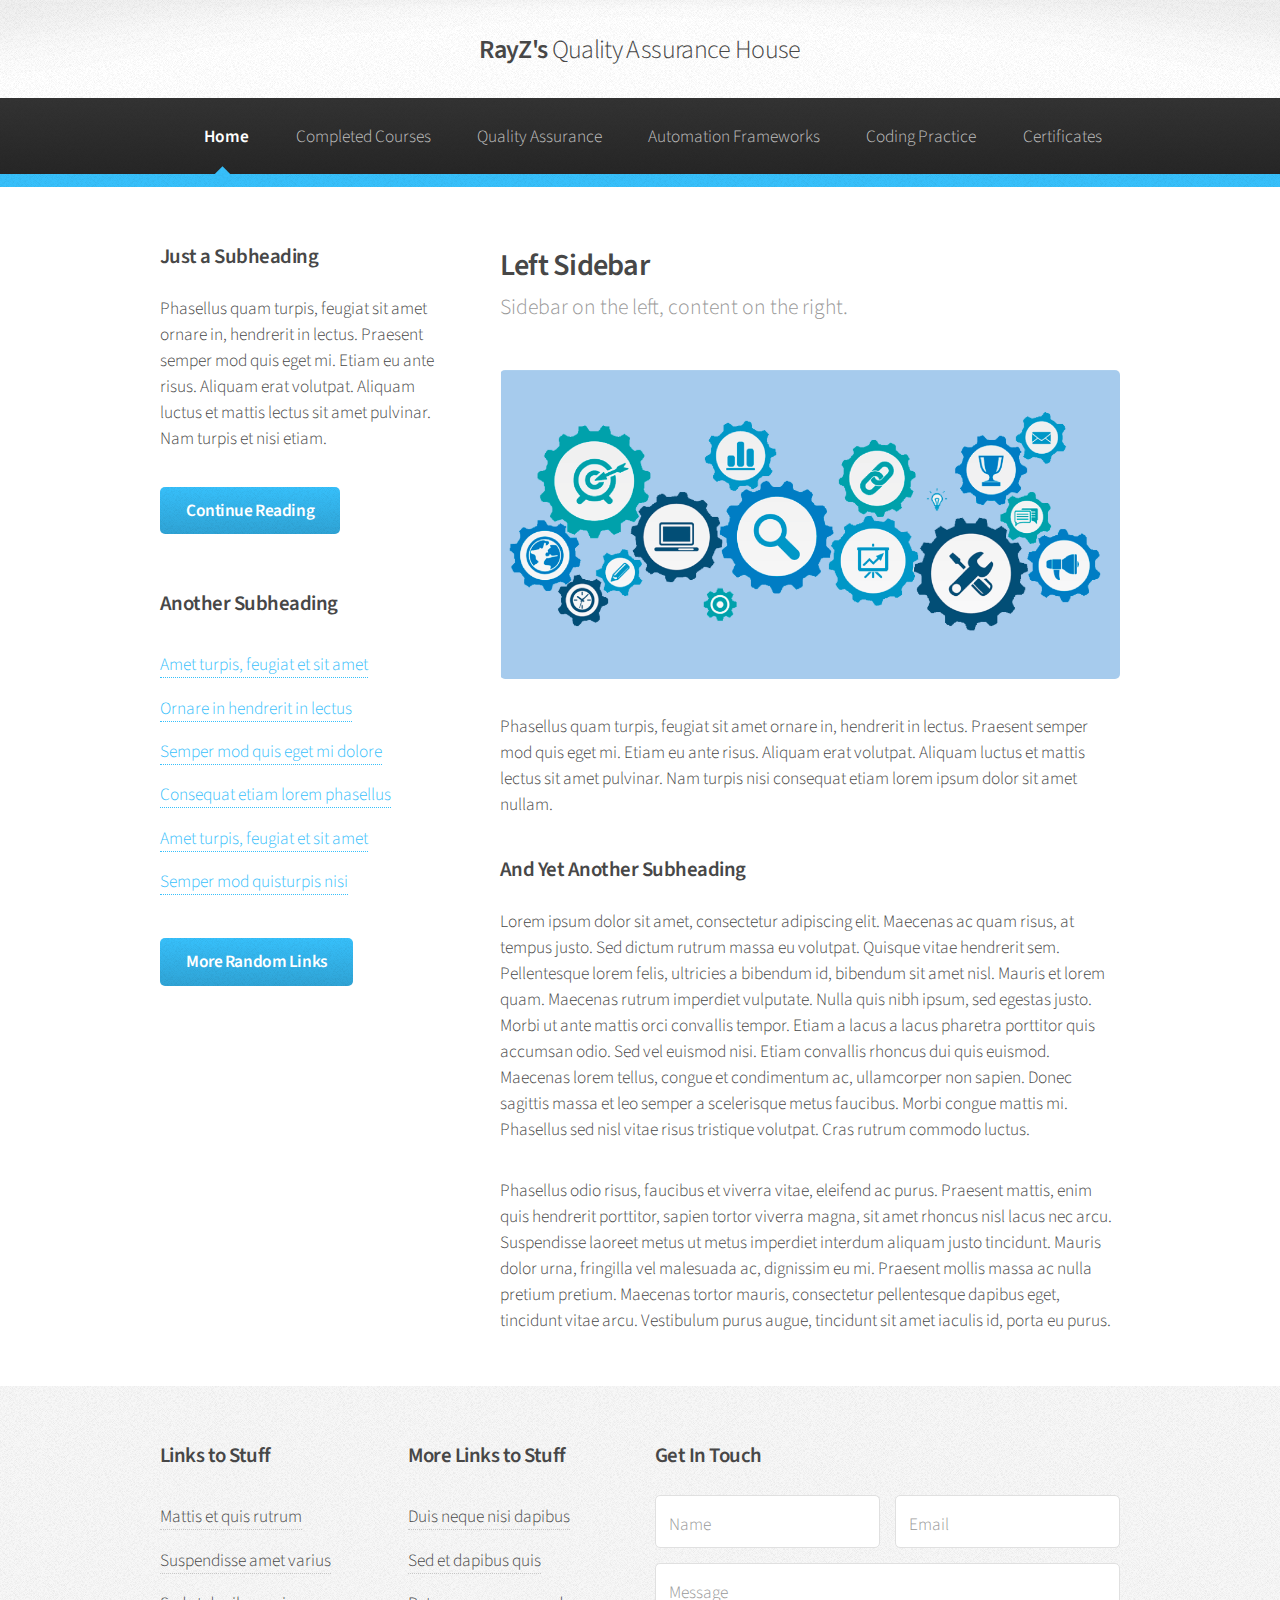
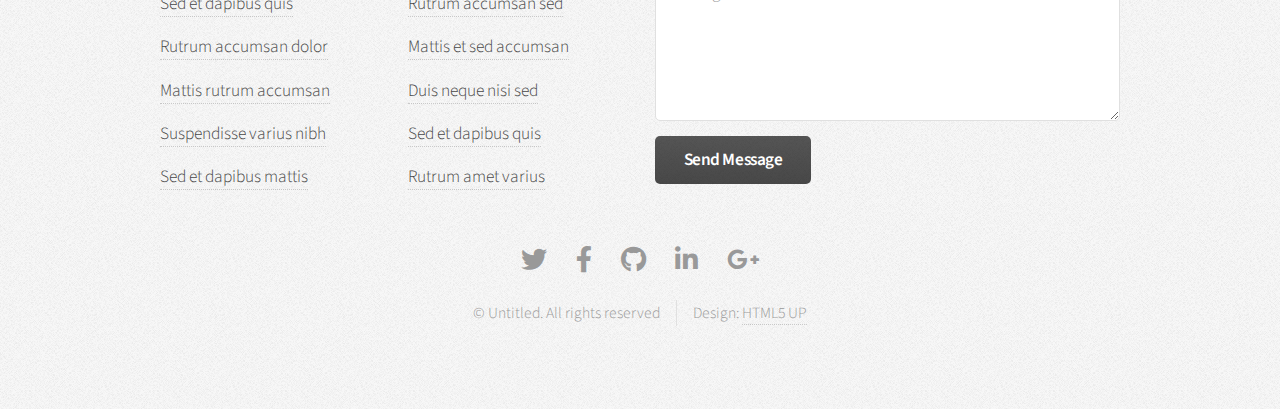
<file: left-sidebar.html>
<!DOCTYPE HTML>
<!--
	Arcana by HTML5 UP
	html5up.net | @ajlkn
	Free for personal and commercial use under the CCA 3.0 license (html5up.net/license)
-->
<html>
	<head>
		<title>Left Sidebar - Arcana by HTML5 UP</title>
		<meta charset="utf-8" />
		<meta name="viewport" content="width=device-width, initial-scale=1, user-scalable=no" />
		<link rel="stylesheet" href="assets/css/main.css" />
	</head>
	<body class="is-preload">
		<div id="page-wrapper">

			<!-- Header -->
				<div id="header">

					<!-- Logo -->
						<h1><a href="index.html" id="logo">RayZ's <em> Quality Assurance House</em></a></h1>

					<!-- Nav -->
						<nav id="nav">
							<ul>
								<li class="current"><a href="index.html">Home</a></li>
								<li>
									<a href="#">Completed Courses</a>
									<ul>
										<li><a href="#"></a></li>
										<li>
											<a href="https://www.linkedin.com/learning/">LinkedIn Courses</a>
											<ul>
												<li><a href="https://www.linkedin.com/learning/learning-python-with-pycharm/welcome">Learning Python with PyCharm</a></li>
												<li><a href="https://www.linkedin.com/learning/learning-python-2/welcome">Learning Python</a></li>
												<li><a href="https://www.linkedin.com/learning/using-python-for-automation/automate-everything-with-python">Using Python for Automation</a></li>
												<li><a href="https://www.linkedin.com/learning/selenium-essential-training/run-in-ci-continuous-integration-servers">Unit Testing and Test Driven Dev in Python</a></li>
												<li><a href="https://www.linkedin.com/learning/unit-testing-and-test-driven-development-in-python/welcome">Selenium Essential Training</a></li>
												<li><a href="https://www.linkedin.com/learning/advanced-selenium-support-classes/the-best-kept-secret-in-webdriver">Advanced Selenium: Support Classes</a></li>
												<li><a href="https://www.linkedin.com/learning/robot-framework-test-automation-level-1-selenium/about-me">Robot Framework: Level 1 (Selenium)</a></li>
												<li><a href="https://www.linkedin.com/learning/robot-framework-test-automation-level-2/about-me">Robot Framework: Level 2 (Selenium)</a></li>
												<li><a href="https://www.linkedin.com/learning/robot-framework-test-automation-jenkins-ci-and-git-version-control/overview">Robot Framework: Jenkins & Git Intergration</a></li>												
												<li><a href="https://www.linkedin.com/learning/api-testing-foundations/stand-out-as-an-api-tester">API Testing Foundations</a></li>
												<li><a href="https://www.linkedin.com/learning/mobile-testing-with-appium/what-can-you-do-with-appium">Mobile Testing with Appium</a></li>
												<li><a href="https://www.linkedin.com/learning/cucumber-essential-training/a-common-language-for-business-and-developers">Cucumber Essential Training</a></li>
											</ul>
										</li>
										<li>
											<a href="https://www.udemy.com/">Udemy Courses</a>
											<ul>
												<li><a href="https://www.udemy.com/course/selenium-real-time-examplesinterview-questions/">Selenium WebDriver with Java - Basic to Advanced + Frameworks</a></li>
												<li><a href="https://www.udemy.com/course/python-the-complete-python-developer-course/">Learn Python Programming Masterclass</a></li>
												<li><a href="https://www.udemy.com/course/mobile-automation-using-appiumselenium-3/">Appium - Mobile Automation Testing From Scratch + Frameworks</a></li>
												<li><a href="https://www.udemy.com/course/aws-certified-developer-associate-dva-c01/">Ultimate AWS Certified Developer</a></li>
											</ul>										
										</li>
										<li>
											<a href="https://www.youtube.com/">YouTube Courses</a>
											<ul>
												<li><a href="https://www.youtube.com/playlist?list=PLUDwpEzHYYLsCHiiihnwl3L0xPspL7BPG">Web Automation using Robot Framwork: Selenium with Python</a></li>
												<li><a href="https://www.youtube.com/watch?v=o3tYiyE_OXE&t=6s">Selenium with Python Full Course for Beginners</a></li>
												<li><a href="https://www.youtube.com/playlist?list=PLhW3qG5bs-L_yjwGfRkdySzVKCbV7ciaX">Robot Framework with Eclipse RED</a></li>
												<li><a href="https://www.youtube.com/watch?v=uKwR9fWsZJ4&t=2055s">MySQL WorkBench Tutorial</a></li>
												<li><a href="https://www.youtube.com/watch?v=B3-BEY7Mv_8&t=2s">Overview on Webservices API Testing</a></li>
											</ul>
										</li>
										<li><a href="#">Other Courses</a></li>
									</ul>
								</li>
								<li><a href="left-sidebar.html">Quality Assurance</a></li>
								<li><a href="right-sidebar.html">Automation Frameworks</a></li>
								<li><a href="two-sidebar.html">Coding Practice</a></li>
								<li><a href="no-sidebar.html">Certificates</a></li>
							</ul>
						</nav>

				</div>

			<!-- Main -->
				<section class="wrapper style1">
					<div class="container">
						<div class="row gtr-200">
							<div class="col-4 col-12-narrower">
								<div id="sidebar">

									<!-- Sidebar -->

										<section>
											<h3>Just a Subheading</h3>
											<p>Phasellus quam turpis, feugiat sit amet ornare in, hendrerit in lectus.
											Praesent semper mod quis eget mi. Etiam eu ante risus. Aliquam erat volutpat.
											Aliquam luctus et mattis lectus sit amet pulvinar. Nam turpis et nisi etiam.</p>
											<footer>
												<a href="#" class="button">Continue Reading</a>
											</footer>
										</section>

										<section>
											<h3>Another Subheading</h3>
											<ul class="links">
												<li><a href="#">Amet turpis, feugiat et sit amet</a></li>
												<li><a href="#">Ornare in hendrerit in lectus</a></li>
												<li><a href="#">Semper mod quis eget mi dolore</a></li>
												<li><a href="#">Consequat etiam lorem phasellus</a></li>
												<li><a href="#">Amet turpis, feugiat et sit amet</a></li>
												<li><a href="#">Semper mod quisturpis nisi</a></li>
											</ul>
											<footer>
												<a href="#" class="button">More Random Links</a>
											</footer>
										</section>

								</div>
							</div>
							<div class="col-8  col-12-narrower imp-narrower">
								<div id="content">

									<!-- Content -->

										<article>
											<header>
												<h2>Left Sidebar</h2>
												<p>Sidebar on the left, content on the right.</p>
											</header>

											<span class="image featured"><img src="images/banner.jpg" alt="" /></span>

											<p>Phasellus quam turpis, feugiat sit amet ornare in, hendrerit in lectus.
											Praesent semper mod quis eget mi. Etiam eu ante risus. Aliquam erat volutpat.
											Aliquam luctus et mattis lectus sit amet pulvinar. Nam turpis nisi
											consequat etiam lorem ipsum dolor sit amet nullam.</p>

											<h3>And Yet Another Subheading</h3>
											<p>Lorem ipsum dolor sit amet, consectetur adipiscing elit. Maecenas ac quam risus, at tempus
											justo. Sed dictum rutrum massa eu volutpat. Quisque vitae hendrerit sem. Pellentesque lorem felis,
											ultricies a bibendum id, bibendum sit amet nisl. Mauris et lorem quam. Maecenas rutrum imperdiet
											vulputate. Nulla quis nibh ipsum, sed egestas justo. Morbi ut ante mattis orci convallis tempor.
											Etiam a lacus a lacus pharetra porttitor quis accumsan odio. Sed vel euismod nisi. Etiam convallis
											rhoncus dui quis euismod. Maecenas lorem tellus, congue et condimentum ac, ullamcorper non sapien.
											Donec sagittis massa et leo semper a scelerisque metus faucibus. Morbi congue mattis mi.
											Phasellus sed nisl vitae risus tristique volutpat. Cras rutrum commodo luctus.</p>

											<p>Phasellus odio risus, faucibus et viverra vitae, eleifend ac purus. Praesent mattis, enim
											quis hendrerit porttitor, sapien tortor viverra magna, sit amet rhoncus nisl lacus nec arcu.
											Suspendisse laoreet metus ut metus imperdiet interdum aliquam justo tincidunt. Mauris dolor urna,
											fringilla vel malesuada ac, dignissim eu mi. Praesent mollis massa ac nulla pretium pretium.
											Maecenas tortor mauris, consectetur pellentesque dapibus eget, tincidunt vitae arcu.
											Vestibulum purus augue, tincidunt sit amet iaculis id, porta eu purus.</p>
										</article>

								</div>
							</div>
						</div>
					</div>
				</section>

			<!-- Footer -->
				<div id="footer">
					<div class="container">
						<div class="row">
							<section class="col-3 col-6-narrower col-12-mobilep">
								<h3>Links to Stuff</h3>
								<ul class="links">
									<li><a href="#">Mattis et quis rutrum</a></li>
									<li><a href="#">Suspendisse amet varius</a></li>
									<li><a href="#">Sed et dapibus quis</a></li>
									<li><a href="#">Rutrum accumsan dolor</a></li>
									<li><a href="#">Mattis rutrum accumsan</a></li>
									<li><a href="#">Suspendisse varius nibh</a></li>
									<li><a href="#">Sed et dapibus mattis</a></li>
								</ul>
							</section>
							<section class="col-3 col-6-narrower col-12-mobilep">
								<h3>More Links to Stuff</h3>
								<ul class="links">
									<li><a href="#">Duis neque nisi dapibus</a></li>
									<li><a href="#">Sed et dapibus quis</a></li>
									<li><a href="#">Rutrum accumsan sed</a></li>
									<li><a href="#">Mattis et sed accumsan</a></li>
									<li><a href="#">Duis neque nisi sed</a></li>
									<li><a href="#">Sed et dapibus quis</a></li>
									<li><a href="#">Rutrum amet varius</a></li>
								</ul>
							</section>
							<section class="col-6 col-12-narrower">
								<h3>Get In Touch</h3>
								<form>
									<div class="row gtr-50">
										<div class="col-6 col-12-mobilep">
											<input type="text" name="name" id="name" placeholder="Name" />
										</div>
										<div class="col-6 col-12-mobilep">
											<input type="email" name="email" id="email" placeholder="Email" />
										</div>
										<div class="col-12">
											<textarea name="message" id="message" placeholder="Message" rows="5"></textarea>
										</div>
										<div class="col-12">
											<ul class="actions">
												<li><input type="submit" class="button alt" value="Send Message" /></li>
											</ul>
										</div>
									</div>
								</form>
							</section>
						</div>
					</div>

					<!-- Icons -->
						<ul class="icons">
							<li><a href="#" class="icon brands fa-twitter"><span class="label">Twitter</span></a></li>
							<li><a href="#" class="icon brands fa-facebook-f"><span class="label">Facebook</span></a></li>
							<li><a href="#" class="icon brands fa-github"><span class="label">GitHub</span></a></li>
							<li><a href="#" class="icon brands fa-linkedin-in"><span class="label">LinkedIn</span></a></li>
							<li><a href="#" class="icon brands fa-google-plus-g"><span class="label">Google+</span></a></li>
						</ul>

					<!-- Copyright -->
						<div class="copyright">
							<ul class="menu">
								<li>&copy; Untitled. All rights reserved</li><li>Design: <a href="http://html5up.net">HTML5 UP</a></li>
							</ul>
						</div>

				</div>

		</div>

		<!-- Scripts -->
			<script src="assets/js/jquery.min.js"></script>
			<script src="assets/js/jquery.dropotron.min.js"></script>
			<script src="assets/js/browser.min.js"></script>
			<script src="assets/js/breakpoints.min.js"></script>
			<script src="assets/js/util.js"></script>
			<script src="assets/js/main.js"></script>

	</body>
</html>
</file>
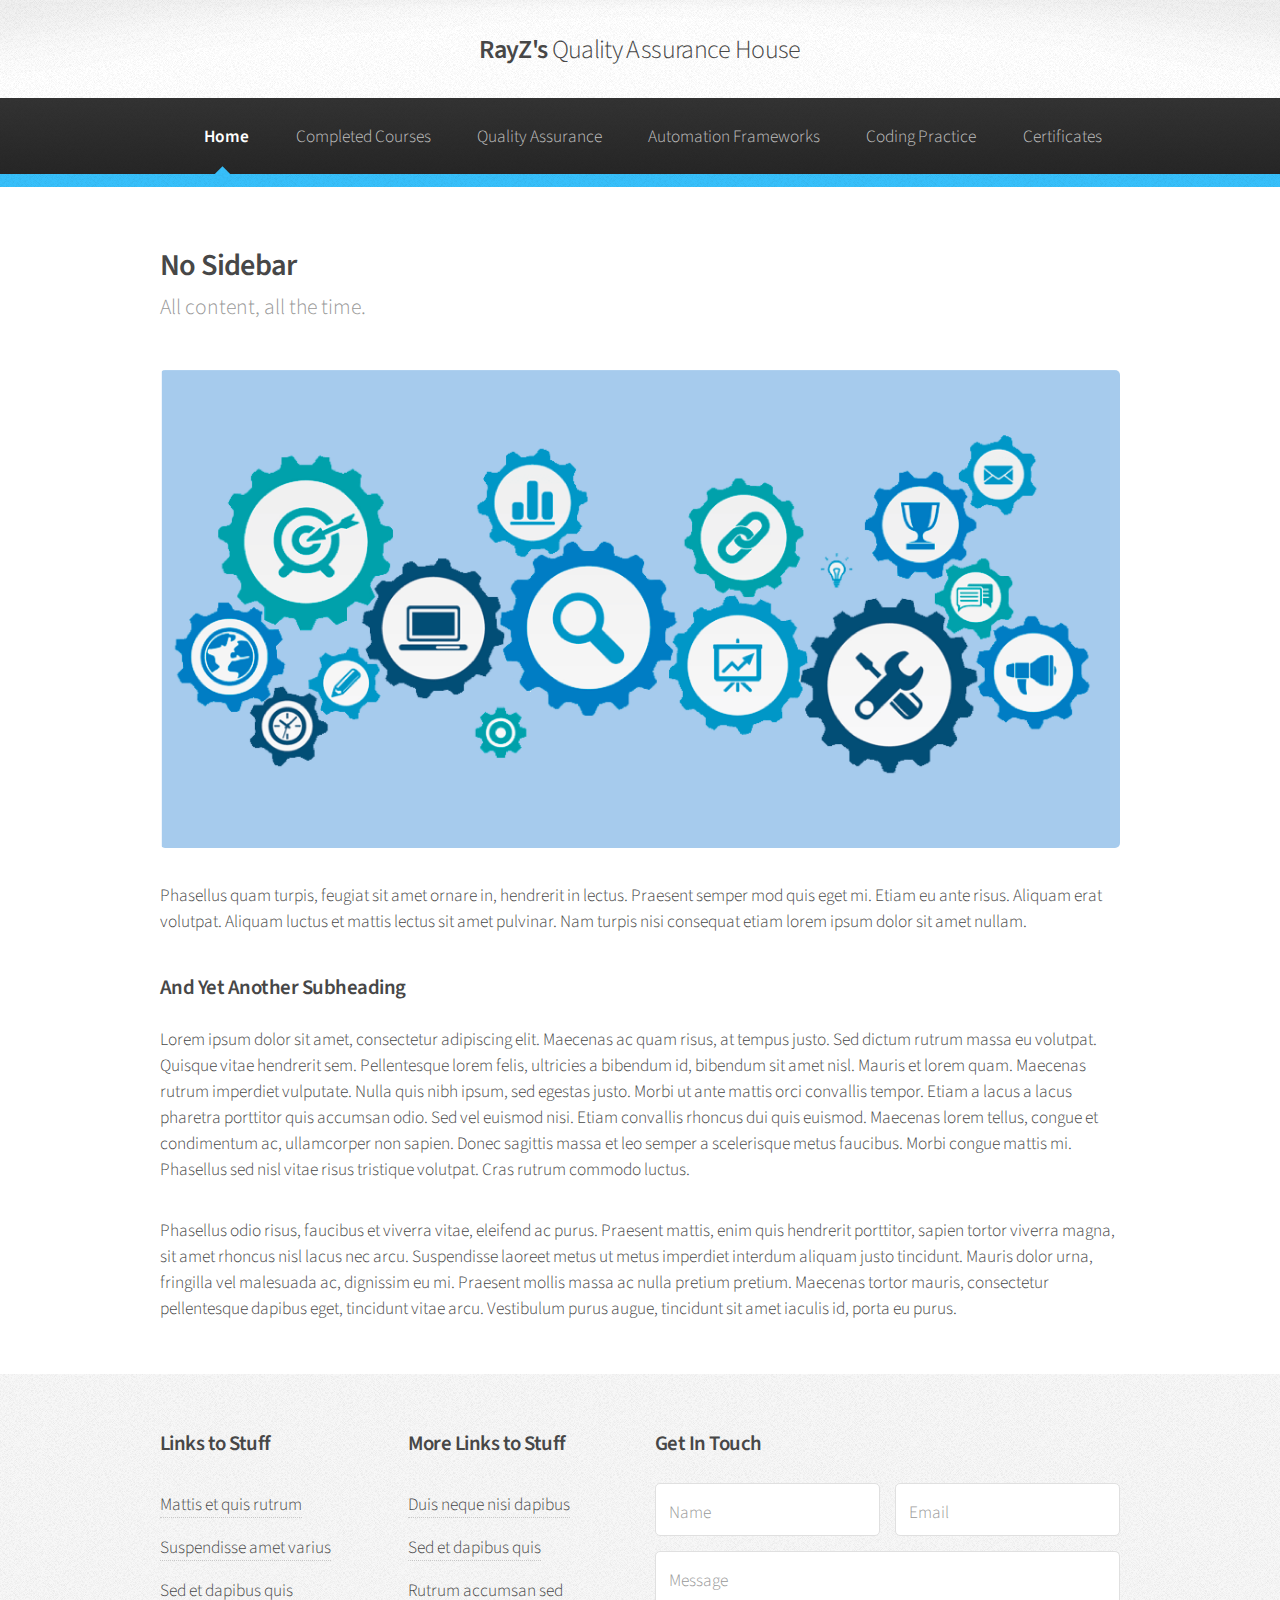
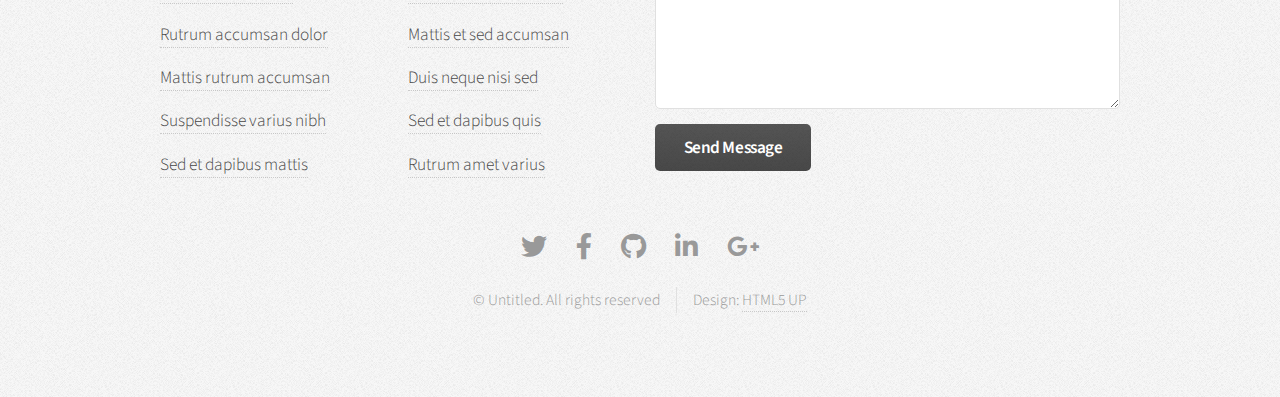
<file: no-sidebar.html>
<!DOCTYPE HTML>
<!--
	Arcana by HTML5 UP
	html5up.net | @ajlkn
	Free for personal and commercial use under the CCA 3.0 license (html5up.net/license)
-->
<html>
	<head>
		<title>No Sidebar - Arcana by HTML5 UP</title>
		<meta charset="utf-8" />
		<meta name="viewport" content="width=device-width, initial-scale=1, user-scalable=no" />
		<link rel="stylesheet" href="assets/css/main.css" />
	</head>
	<body class="is-preload">
		<div id="page-wrapper">

			<!-- Header -->
				<div id="header">

					<!-- Logo -->
						<h1><a href="index.html" id="logo">RayZ's <em> Quality Assurance House</em></a></h1>

					<!-- Nav -->
						<nav id="nav">
							<ul>
								<li class="current"><a href="index.html">Home</a></li>
								<li>
									<a href="#">Completed Courses</a>
									<ul>
										<li><a href="#"></a></li>
										<li>
											<a href="https://www.linkedin.com/learning/">LinkedIn Courses</a>
											<ul>
												<li><a href="https://www.linkedin.com/learning/learning-python-with-pycharm/welcome">Learning Python with PyCharm</a></li>
												<li><a href="https://www.linkedin.com/learning/learning-python-2/welcome">Learning Python</a></li>
												<li><a href="https://www.linkedin.com/learning/using-python-for-automation/automate-everything-with-python">Using Python for Automation</a></li>
												<li><a href="https://www.linkedin.com/learning/selenium-essential-training/run-in-ci-continuous-integration-servers">Unit Testing and Test Driven Dev in Python</a></li>
												<li><a href="https://www.linkedin.com/learning/unit-testing-and-test-driven-development-in-python/welcome">Selenium Essential Training</a></li>
												<li><a href="https://www.linkedin.com/learning/advanced-selenium-support-classes/the-best-kept-secret-in-webdriver">Advanced Selenium: Support Classes</a></li>
												<li><a href="https://www.linkedin.com/learning/robot-framework-test-automation-level-1-selenium/about-me">Robot Framework: Level 1 (Selenium)</a></li>
												<li><a href="https://www.linkedin.com/learning/robot-framework-test-automation-level-2/about-me">Robot Framework: Level 2 (Selenium)</a></li>
												<li><a href="https://www.linkedin.com/learning/robot-framework-test-automation-jenkins-ci-and-git-version-control/overview">Robot Framework: Jenkins & Git Intergration</a></li>												
												<li><a href="https://www.linkedin.com/learning/api-testing-foundations/stand-out-as-an-api-tester">API Testing Foundations</a></li>
												<li><a href="https://www.linkedin.com/learning/mobile-testing-with-appium/what-can-you-do-with-appium">Mobile Testing with Appium</a></li>
												<li><a href="https://www.linkedin.com/learning/cucumber-essential-training/a-common-language-for-business-and-developers">Cucumber Essential Training</a></li>
											</ul>
										</li>
										<li>
											<a href="https://www.udemy.com/">Udemy Courses</a>
											<ul>
												<li><a href="https://www.udemy.com/course/selenium-real-time-examplesinterview-questions/">Selenium WebDriver with Java - Basic to Advanced + Frameworks</a></li>
												<li><a href="https://www.udemy.com/course/python-the-complete-python-developer-course/">Learn Python Programming Masterclass</a></li>
												<li><a href="https://www.udemy.com/course/mobile-automation-using-appiumselenium-3/">Appium - Mobile Automation Testing From Scratch + Frameworks</a></li>
												<li><a href="https://www.udemy.com/course/aws-certified-developer-associate-dva-c01/">Ultimate AWS Certified Developer</a></li>
											</ul>										
										</li>
										<li>
											<a href="https://www.youtube.com/">YouTube Courses</a>
											<ul>
												<li><a href="https://www.youtube.com/playlist?list=PLUDwpEzHYYLsCHiiihnwl3L0xPspL7BPG">Web Automation using Robot Framwork: Selenium with Python</a></li>
												<li><a href="https://www.youtube.com/watch?v=o3tYiyE_OXE&t=6s">Selenium with Python Full Course for Beginners</a></li>
												<li><a href="https://www.youtube.com/playlist?list=PLhW3qG5bs-L_yjwGfRkdySzVKCbV7ciaX">Robot Framework with Eclipse RED</a></li>
												<li><a href="https://www.youtube.com/watch?v=uKwR9fWsZJ4&t=2055s">MySQL WorkBench Tutorial</a></li>
												<li><a href="https://www.youtube.com/watch?v=B3-BEY7Mv_8&t=2s">Overview on Webservices API Testing</a></li>
											</ul>
										</li>
										<li><a href="#">Other Courses</a></li>
									</ul>
								</li>
								<li><a href="left-sidebar.html">Quality Assurance</a></li>
								<li><a href="right-sidebar.html">Automation Frameworks</a></li>
								<li><a href="two-sidebar.html">Coding Practice</a></li>
								<li><a href="no-sidebar.html">Certificates</a></li>
							</ul>
						</nav>

				</div>

			<!-- Main -->
				<section class="wrapper style1">
					<div class="container">
						<div id="content">

							<!-- Content -->

								<article>
									<header>
										<h2>No Sidebar</h2>
										<p>All content, all the time.</p>
									</header>

									<span class="image featured"><img src="images/banner.jpg" alt="" /></span>

									<p>Phasellus quam turpis, feugiat sit amet ornare in, hendrerit in lectus.
									Praesent semper mod quis eget mi. Etiam eu ante risus. Aliquam erat volutpat.
									Aliquam luctus et mattis lectus sit amet pulvinar. Nam turpis nisi
									consequat etiam lorem ipsum dolor sit amet nullam.</p>

									<h3>And Yet Another Subheading</h3>
									<p>Lorem ipsum dolor sit amet, consectetur adipiscing elit. Maecenas ac quam risus, at tempus
									justo. Sed dictum rutrum massa eu volutpat. Quisque vitae hendrerit sem. Pellentesque lorem felis,
									ultricies a bibendum id, bibendum sit amet nisl. Mauris et lorem quam. Maecenas rutrum imperdiet
									vulputate. Nulla quis nibh ipsum, sed egestas justo. Morbi ut ante mattis orci convallis tempor.
									Etiam a lacus a lacus pharetra porttitor quis accumsan odio. Sed vel euismod nisi. Etiam convallis
									rhoncus dui quis euismod. Maecenas lorem tellus, congue et condimentum ac, ullamcorper non sapien.
									Donec sagittis massa et leo semper a scelerisque metus faucibus. Morbi congue mattis mi.
									Phasellus sed nisl vitae risus tristique volutpat. Cras rutrum commodo luctus.</p>

									<p>Phasellus odio risus, faucibus et viverra vitae, eleifend ac purus. Praesent mattis, enim
									quis hendrerit porttitor, sapien tortor viverra magna, sit amet rhoncus nisl lacus nec arcu.
									Suspendisse laoreet metus ut metus imperdiet interdum aliquam justo tincidunt. Mauris dolor urna,
									fringilla vel malesuada ac, dignissim eu mi. Praesent mollis massa ac nulla pretium pretium.
									Maecenas tortor mauris, consectetur pellentesque dapibus eget, tincidunt vitae arcu.
									Vestibulum purus augue, tincidunt sit amet iaculis id, porta eu purus.</p>
								</article>

						</div>
					</div>
				</section>

			<!-- Footer -->
				<div id="footer">
					<div class="container">
						<div class="row">
							<section class="col-3 col-6-narrower col-12-mobilep">
								<h3>Links to Stuff</h3>
								<ul class="links">
									<li><a href="#">Mattis et quis rutrum</a></li>
									<li><a href="#">Suspendisse amet varius</a></li>
									<li><a href="#">Sed et dapibus quis</a></li>
									<li><a href="#">Rutrum accumsan dolor</a></li>
									<li><a href="#">Mattis rutrum accumsan</a></li>
									<li><a href="#">Suspendisse varius nibh</a></li>
									<li><a href="#">Sed et dapibus mattis</a></li>
								</ul>
							</section>
							<section class="col-3 col-6-narrower col-12-mobilep">
								<h3>More Links to Stuff</h3>
								<ul class="links">
									<li><a href="#">Duis neque nisi dapibus</a></li>
									<li><a href="#">Sed et dapibus quis</a></li>
									<li><a href="#">Rutrum accumsan sed</a></li>
									<li><a href="#">Mattis et sed accumsan</a></li>
									<li><a href="#">Duis neque nisi sed</a></li>
									<li><a href="#">Sed et dapibus quis</a></li>
									<li><a href="#">Rutrum amet varius</a></li>
								</ul>
							</section>
							<section class="col-6 col-12-narrower">
								<h3>Get In Touch</h3>
								<form>
									<div class="row gtr-50">
										<div class="col-6 col-12-mobilep">
											<input type="text" name="name" id="name" placeholder="Name" />
										</div>
										<div class="col-6 col-12-mobilep">
											<input type="email" name="email" id="email" placeholder="Email" />
										</div>
										<div class="col-12">
											<textarea name="message" id="message" placeholder="Message" rows="5"></textarea>
										</div>
										<div class="col-12">
											<ul class="actions">
												<li><input type="submit" class="button alt" value="Send Message" /></li>
											</ul>
										</div>
									</div>
								</form>
							</section>
						</div>
					</div>

					<!-- Icons -->
						<ul class="icons">
							<li><a href="#" class="icon brands fa-twitter"><span class="label">Twitter</span></a></li>
							<li><a href="#" class="icon brands fa-facebook-f"><span class="label">Facebook</span></a></li>
							<li><a href="#" class="icon brands fa-github"><span class="label">GitHub</span></a></li>
							<li><a href="#" class="icon brands fa-linkedin-in"><span class="label">LinkedIn</span></a></li>
							<li><a href="#" class="icon brands fa-google-plus-g"><span class="label">Google+</span></a></li>
						</ul>

					<!-- Copyright -->
						<div class="copyright">
							<ul class="menu">
								<li>&copy; Untitled. All rights reserved</li><li>Design: <a href="http://html5up.net">HTML5 UP</a></li>
							</ul>
						</div>

				</div>

		</div>

		<!-- Scripts -->
			<script src="assets/js/jquery.min.js"></script>
			<script src="assets/js/jquery.dropotron.min.js"></script>
			<script src="assets/js/browser.min.js"></script>
			<script src="assets/js/breakpoints.min.js"></script>
			<script src="assets/js/util.js"></script>
			<script src="assets/js/main.js"></script>

	</body>
</html>
</file>
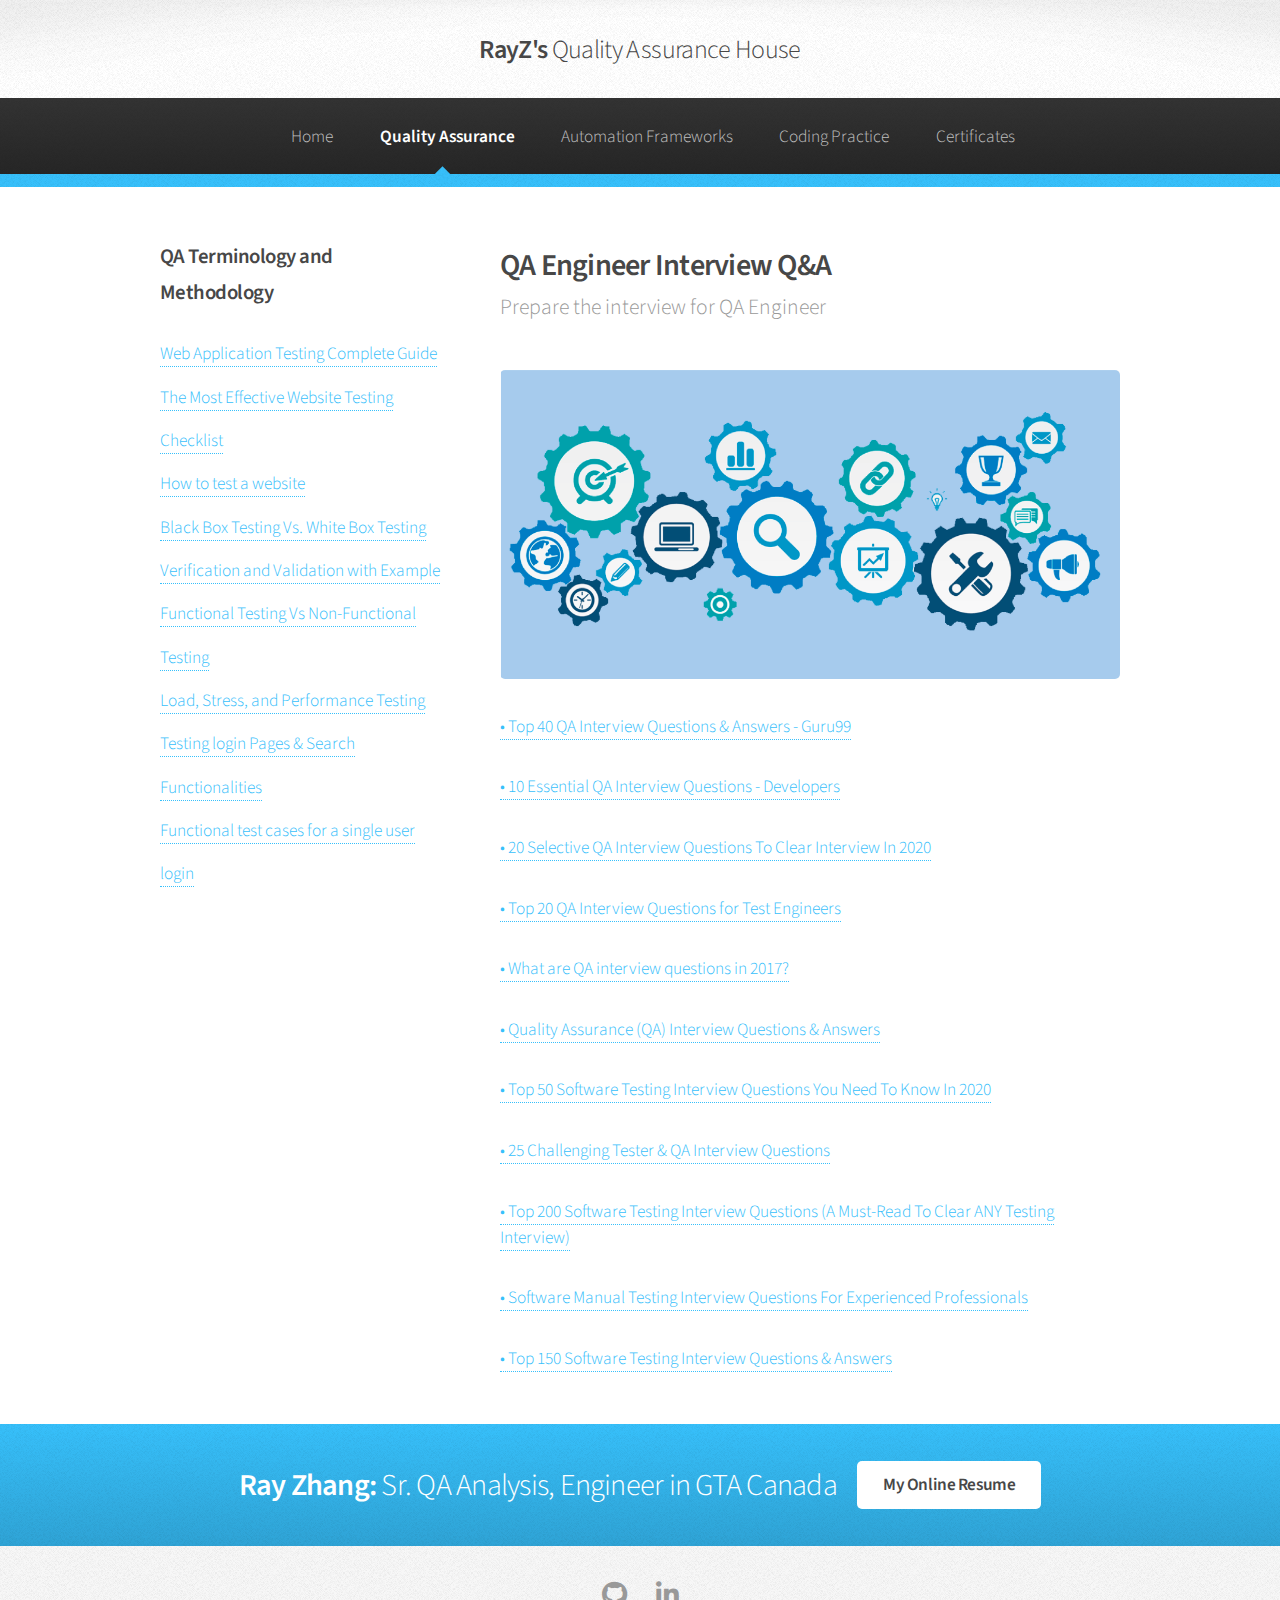
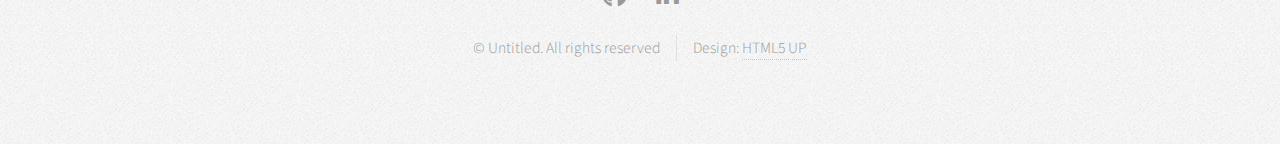
<file: quality-assurance.html>
<!DOCTYPE HTML>
<!--
	Arcana by HTML5 UP
	html5up.net | @ajlkn
	Free for personal and commercial use under the CCA 3.0 license (html5up.net/license)
-->
<html>
	<head>
		<title>Quality Assurance</title>
		<meta charset="utf-8" />
		<meta name="viewport" content="width=device-width, initial-scale=1, user-scalable=no" />
		<link rel="stylesheet" href="assets/css/main.css" />
	</head>
	<body class="is-preload">
		<div id="page-wrapper">

			<!-- Header -->
				<div id="header">

					<!-- Logo -->
						<h1><a href="index.html" id="logo">RayZ's <em> Quality Assurance House</em></a></h1>

					<!-- Nav -->
						<nav id="nav">
							<ul>
								<li><a href="index.html">Home</a></li>
								<li class="current"><a href="quality-assurance.html">Quality Assurance</a></li>
								<li><a href="automation-frameworks.html">Automation Frameworks</a></li>
								<li><a href="coding-practice.html">Coding Practice</a></li>
								<li><a href="certificates.html">Certificates</a></li>
							</ul>
						</nav>
				</div>

			<!-- Main -->
				<section class="wrapper style1">
					<div class="container">
						<div class="row gtr-200">
							<div class="col-4 col-12-narrower">
								<div id="sidebar">

									<!-- Sidebar -->

										<section>
											<h3>QA Terminology and Methodology</h3>
											<ul class="links">
												<li><a href="https://www.softwaretestinghelp.com/web-application-testing/">Web Application Testing Complete Guide</a></li>
												<li><a href="https://aist.global/en/most-effective-website-testing-checklist">The Most Effective Website Testing Checklist</a></li>
												<li><a href="https://geteasyqa.com/qa/test-website/">How to test a website</a></li>
												<li><a href="https://www.guru99.com/back-box-vs-white-box-testing.html">Black Box Testing Vs. White Box Testing</a></li>
												<li><a href="https://www.guru99.com/verification-v-s-validation-in-a-software-testing.html">Verification and Validation with Example</a></li>
												<li><a href="https://www.guru99.com/functional-testing-vs-non-functional-testing.html">Functional Testing Vs Non-Functional Testing</a></li>
												<li><a href="https://www.guru99.com/performance-vs-load-vs-stress-testing.html">Load, Stress, and Performance Testing</a></li>
												<li><a href="https://www.clariontech.com/blog/20-scenarios-for-testing-login-pages-and-search-functionality-on-websites">Testing login Pages & Search Functionalities</a></li>
												<li><a href="https://www.quora.com/Software-Testing-What-are-some-functional-test-cases-for-a-single-user-login-on-a-web-application">Functional test cases for a single user login</a></li>
											</ul>
										</section>
									

								</div>
							</div>
							<div class="col-8  col-12-narrower imp-narrower">
								<div id="content">

									<!-- Content -->

										<article>
											<header>
												<h2>QA Engineer Interview Q&A</h2>
												<p>Prepare the interview for QA Engineer</p>
											</header>

											<span class="image featured"><a href="index.html"><img src="images/banner.jpg" alt="" /></a></span>

											<p><a href="https://www.guru99.com/qa-interview-questions-answers.html">•	Top 40 QA Interview Questions & Answers - Guru99</a></p>
											<p><a href="https://www.toptal.com/qa/interview-questions">•	10 Essential QA Interview Questions - Developers</a></p>
											<p><a href="https://www.softwaretestinghelp.com/qa-interview-questions/">•	20 Selective QA Interview Questions To Clear Interview In 2020</a></p>
											<p><a href="https://www.techbeamers.com/qa-interview-questions-and-answers-top-20/">•	Top 20 QA Interview Questions for Test Engineers</a></p>
											<p><a href="https://geteasyqa.com/qa/qa-interview-questions/">•	What are QA interview questions in 2017?</a></p>
											<p><a href="https://www.monster.ca/career-advice/article/qa-job-interview">•	Quality Assurance (QA) Interview Questions & Answers</a></p>
											<p><a href="https://www.edureka.co/blog/interview-questions/software-testing-interview-questions/">•	Top 50 Software Testing Interview Questions You Need To Know In 2020</a></p>
											<p><a href="https://blog.gurock.com/tester-qa-interview-questions/">•	25 Challenging Tester & QA Interview Questions</a></p>
											<p><a href="https://www.softwaretestinghelp.com/software-testing-interview-questions/">•	Top 200 Software Testing Interview Questions (A Must-Read To Clear ANY Testing Interview)</a></p>
											<p><a href="https://www.softwaretestinghelp.com/a-real-software-testing-interview-questions-with-answers/">•	Software Manual Testing Interview Questions For Experienced Professionals</a></p>
											<p><a href="https://www.guru99.com/software-testing-interview-questions.html">•	Top 150 Software Testing Interview Questions & Answers</a></p>
										</article>

								</div>
							</div>
						</div>
					</div>
				</section>
			<!-- CTA -->
			<section id="cta" class="wrapper style3">
				<div class="container">
					<header>
						<h2>Ray Zhang: <em>Sr. QA Analysis, Engineer in GTA Canada</em></h2>
						<a href="https://rayzhangqa.github.io/resume/" class="button">My Online Resume</a>
					</header>
				</div>
			</section>

			<!-- Footer -->
				<div id="footer">
					<div class="container">
						<div class="row">
							<!--
							<section class="col-3 col-6-narrower col-12-mobilep">
								<h3>Links to Stuff</h3>
								<ul class="links">
									<li><a href="#">Mattis et quis rutrum</a></li>
									<li><a href="#">Suspendisse amet varius</a></li>
									<li><a href="#">Sed et dapibus quis</a></li>
									<li><a href="#">Rutrum accumsan dolor</a></li>
									<li><a href="#">Mattis rutrum accumsan</a></li>
									<li><a href="#">Suspendisse varius nibh</a></li>
									<li><a href="#">Sed et dapibus mattis</a></li>
								</ul>
							</section>
							<section class="col-3 col-6-narrower col-12-mobilep">
								<h3>More Links to Stuff</h3>
								<ul class="links">
									<li><a href="#">Duis neque nisi dapibus</a></li>
									<li><a href="#">Sed et dapibus quis</a></li>
									<li><a href="#">Rutrum accumsan sed</a></li>
									<li><a href="#">Mattis et sed accumsan</a></li>
									<li><a href="#">Duis neque nisi sed</a></li>
									<li><a href="#">Sed et dapibus quis</a></li>
									<li><a href="#">Rutrum amet varius</a></li>
								</ul>
							</section>
							<section class="col-6 col-12-narrower">
								<h3>Get In Touch</h3>
								<form>
									<div class="row gtr-50">
										<div class="col-6 col-12-mobilep">
											<input type="text" name="name" id="name" placeholder="Name" />
										</div>
										<div class="col-6 col-12-mobilep">
											<input type="email" name="email" id="email" placeholder="Email" />
										</div>
										<div class="col-12">
											<textarea name="message" id="message" placeholder="Message" rows="5"></textarea>
										</div>
										<div class="col-12">
											<ul class="actions">
												<li><input type="submit" class="button alt" value="Send Message" /></li>
											</ul>
										</div>
									</div>
								</form>
							</section>-->
						</div>
					</div>
				
					<!-- Icons -->
						<ul class="icons">
						<!--
							<li><a href="https://twitter.com/" class="icon brands fa-twitter"><span class="label">Twitter</span></a></li>
							<li><a href="https://www.facebook.com/" class="icon brands fa-facebook-f"><span class="label">Facebook</span></a></li>
						-->
							<li><a href="https://github.com/RayZhangQA/" class="icon brands fa-github"><span class="label">GitHub</span></a></li>
							<li><a href="https://www.linkedin.com/in/ray-zhang-qa/" class="icon brands fa-linkedin-in"><span class="label">LinkedIn</span></a></li>
						<!--
							<li><a href="#" class="icon brands fa-google-plus-g"><span class="label">Google+</span></a></li>
						-->
						</ul>

					<!-- Copyright -->
						<div class="copyright">
							<ul class="menu">
								<li>&copy; Untitled. All rights reserved</li><li>Design: <a href="http://html5up.net">HTML5 UP</a></li>
							</ul>
						</div>

				</div>

		</div>

		<!-- Scripts -->
			<script src="assets/js/jquery.min.js"></script>
			<script src="assets/js/jquery.dropotron.min.js"></script>
			<script src="assets/js/browser.min.js"></script>
			<script src="assets/js/breakpoints.min.js"></script>
			<script src="assets/js/util.js"></script>
			<script src="assets/js/main.js"></script>

	</body>
</html>
</file>
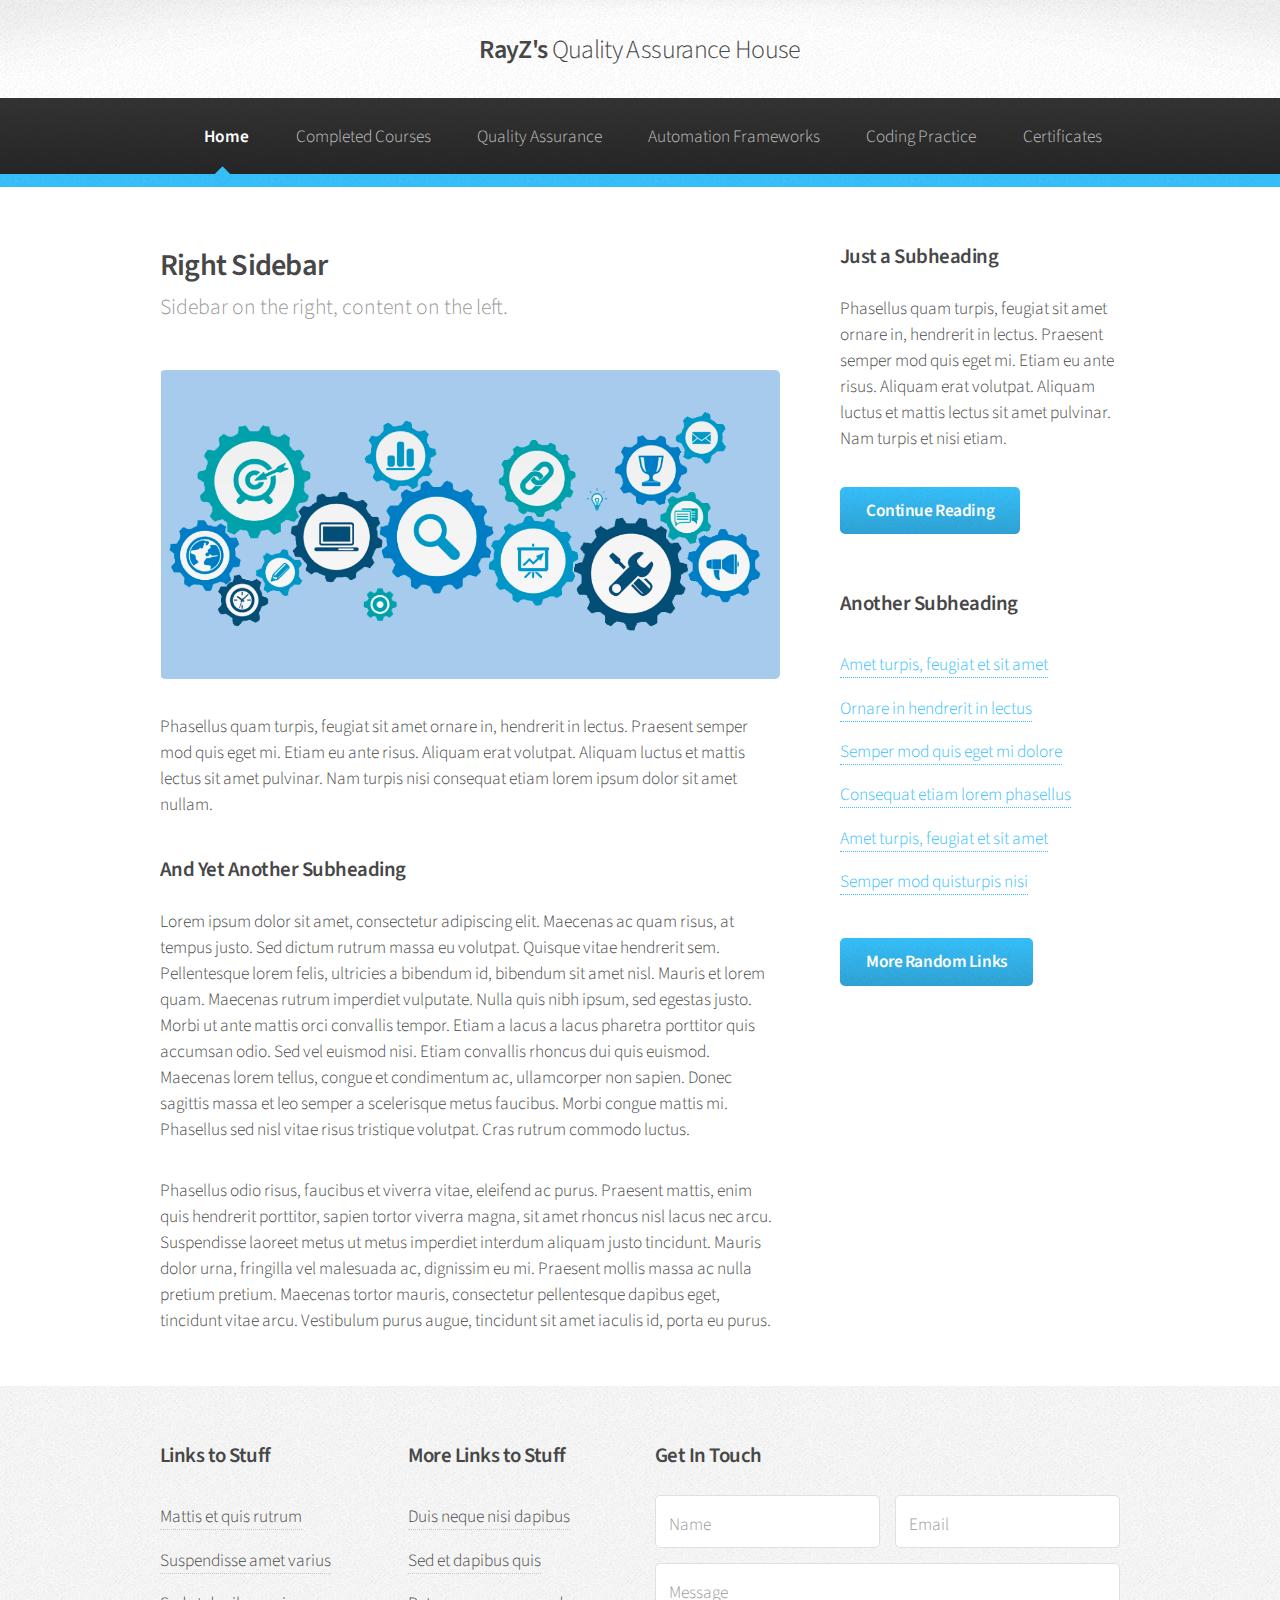
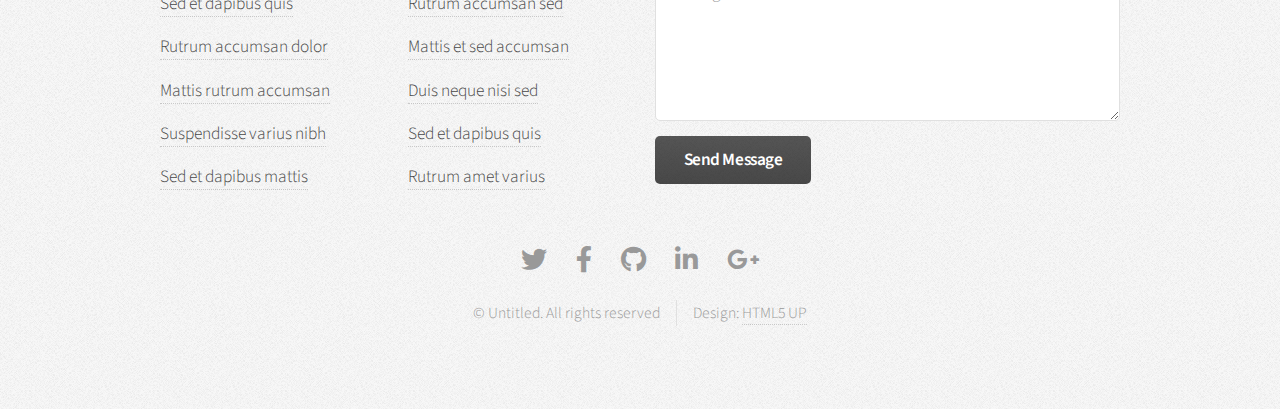
<file: right-sidebar.html>
<!DOCTYPE HTML>
<!--
	Arcana by HTML5 UP
	html5up.net | @ajlkn
	Free for personal and commercial use under the CCA 3.0 license (html5up.net/license)
-->
<html>
	<head>
		<title>Right Sidebar - Arcana by HTML5 UP</title>
		<meta charset="utf-8" />
		<meta name="viewport" content="width=device-width, initial-scale=1, user-scalable=no" />
		<link rel="stylesheet" href="assets/css/main.css" />
	</head>
	<body class="is-preload">
		<div id="page-wrapper">

			<!-- Header -->
				<div id="header">

					<!-- Logo -->
						<h1><a href="index.html" id="logo">RayZ's <em> Quality Assurance House</em></a></h1>

					<!-- Nav -->
						<nav id="nav">
							<ul>
								<li class="current"><a href="index.html">Home</a></li>
								<li>
									<a href="#">Completed Courses</a>
									<ul>
										<li><a href="#"></a></li>
										<li>
											<a href="https://www.linkedin.com/learning/">LinkedIn Courses</a>
											<ul>
												<li><a href="https://www.linkedin.com/learning/learning-python-with-pycharm/welcome">Learning Python with PyCharm</a></li>
												<li><a href="https://www.linkedin.com/learning/learning-python-2/welcome">Learning Python</a></li>
												<li><a href="https://www.linkedin.com/learning/using-python-for-automation/automate-everything-with-python">Using Python for Automation</a></li>
												<li><a href="https://www.linkedin.com/learning/selenium-essential-training/run-in-ci-continuous-integration-servers">Unit Testing and Test Driven Dev in Python</a></li>
												<li><a href="https://www.linkedin.com/learning/unit-testing-and-test-driven-development-in-python/welcome">Selenium Essential Training</a></li>
												<li><a href="https://www.linkedin.com/learning/advanced-selenium-support-classes/the-best-kept-secret-in-webdriver">Advanced Selenium: Support Classes</a></li>
												<li><a href="https://www.linkedin.com/learning/robot-framework-test-automation-level-1-selenium/about-me">Robot Framework: Level 1 (Selenium)</a></li>
												<li><a href="https://www.linkedin.com/learning/robot-framework-test-automation-level-2/about-me">Robot Framework: Level 2 (Selenium)</a></li>
												<li><a href="https://www.linkedin.com/learning/robot-framework-test-automation-jenkins-ci-and-git-version-control/overview">Robot Framework: Jenkins & Git Intergration</a></li>												
												<li><a href="https://www.linkedin.com/learning/api-testing-foundations/stand-out-as-an-api-tester">API Testing Foundations</a></li>
												<li><a href="https://www.linkedin.com/learning/mobile-testing-with-appium/what-can-you-do-with-appium">Mobile Testing with Appium</a></li>
												<li><a href="https://www.linkedin.com/learning/cucumber-essential-training/a-common-language-for-business-and-developers">Cucumber Essential Training</a></li>
											</ul>
										</li>
										<li>
											<a href="https://www.udemy.com/">Udemy Courses</a>
											<ul>
												<li><a href="https://www.udemy.com/course/selenium-real-time-examplesinterview-questions/">Selenium WebDriver with Java - Basic to Advanced + Frameworks</a></li>
												<li><a href="https://www.udemy.com/course/python-the-complete-python-developer-course/">Learn Python Programming Masterclass</a></li>
												<li><a href="https://www.udemy.com/course/mobile-automation-using-appiumselenium-3/">Appium - Mobile Automation Testing From Scratch + Frameworks</a></li>
												<li><a href="https://www.udemy.com/course/aws-certified-developer-associate-dva-c01/">Ultimate AWS Certified Developer</a></li>
											</ul>										
										</li>
										<li>
											<a href="https://www.youtube.com/">YouTube Courses</a>
											<ul>
												<li><a href="https://www.youtube.com/playlist?list=PLUDwpEzHYYLsCHiiihnwl3L0xPspL7BPG">Web Automation using Robot Framwork: Selenium with Python</a></li>
												<li><a href="https://www.youtube.com/watch?v=o3tYiyE_OXE&t=6s">Selenium with Python Full Course for Beginners</a></li>
												<li><a href="https://www.youtube.com/playlist?list=PLhW3qG5bs-L_yjwGfRkdySzVKCbV7ciaX">Robot Framework with Eclipse RED</a></li>
												<li><a href="https://www.youtube.com/watch?v=uKwR9fWsZJ4&t=2055s">MySQL WorkBench Tutorial</a></li>
												<li><a href="https://www.youtube.com/watch?v=B3-BEY7Mv_8&t=2s">Overview on Webservices API Testing</a></li>
											</ul>
										</li>
										<li><a href="#">Other Courses</a></li>
									</ul>
								</li>
								<li><a href="left-sidebar.html">Quality Assurance</a></li>
								<li><a href="right-sidebar.html">Automation Frameworks</a></li>
								<li><a href="two-sidebar.html">Coding Practice</a></li>
								<li><a href="no-sidebar.html">Certificates</a></li>
							</ul>
						</nav>

				</div>

			<!-- Main -->
				<section class="wrapper style1">
					<div class="container">
						<div class="row gtr-200">
							<div class="col-8 col-12-narrower">
								<div id="content">

									<!-- Content -->

										<article>
											<header>
												<h2>Right Sidebar</h2>
												<p>Sidebar on the right, content on the left.</p>
											</header>

											<span class="image featured"><img src="images/banner.jpg" alt="" /></span>

											<p>Phasellus quam turpis, feugiat sit amet ornare in, hendrerit in lectus.
											Praesent semper mod quis eget mi. Etiam eu ante risus. Aliquam erat volutpat.
											Aliquam luctus et mattis lectus sit amet pulvinar. Nam turpis nisi
											consequat etiam lorem ipsum dolor sit amet nullam.</p>

											<h3>And Yet Another Subheading</h3>
											<p>Lorem ipsum dolor sit amet, consectetur adipiscing elit. Maecenas ac quam risus, at tempus
											justo. Sed dictum rutrum massa eu volutpat. Quisque vitae hendrerit sem. Pellentesque lorem felis,
											ultricies a bibendum id, bibendum sit amet nisl. Mauris et lorem quam. Maecenas rutrum imperdiet
											vulputate. Nulla quis nibh ipsum, sed egestas justo. Morbi ut ante mattis orci convallis tempor.
											Etiam a lacus a lacus pharetra porttitor quis accumsan odio. Sed vel euismod nisi. Etiam convallis
											rhoncus dui quis euismod. Maecenas lorem tellus, congue et condimentum ac, ullamcorper non sapien.
											Donec sagittis massa et leo semper a scelerisque metus faucibus. Morbi congue mattis mi.
											Phasellus sed nisl vitae risus tristique volutpat. Cras rutrum commodo luctus.</p>

											<p>Phasellus odio risus, faucibus et viverra vitae, eleifend ac purus. Praesent mattis, enim
											quis hendrerit porttitor, sapien tortor viverra magna, sit amet rhoncus nisl lacus nec arcu.
											Suspendisse laoreet metus ut metus imperdiet interdum aliquam justo tincidunt. Mauris dolor urna,
											fringilla vel malesuada ac, dignissim eu mi. Praesent mollis massa ac nulla pretium pretium.
											Maecenas tortor mauris, consectetur pellentesque dapibus eget, tincidunt vitae arcu.
											Vestibulum purus augue, tincidunt sit amet iaculis id, porta eu purus.</p>
										</article>

								</div>
							</div>
							<div class="col-4 col-12-narrower">
								<div id="sidebar">

									<!-- Sidebar -->

										<section>
											<h3>Just a Subheading</h3>
											<p>Phasellus quam turpis, feugiat sit amet ornare in, hendrerit in lectus.
											Praesent semper mod quis eget mi. Etiam eu ante risus. Aliquam erat volutpat.
											Aliquam luctus et mattis lectus sit amet pulvinar. Nam turpis et nisi etiam.</p>
											<footer>
												<a href="#" class="button">Continue Reading</a>
											</footer>
										</section>

										<section>
											<h3>Another Subheading</h3>
											<ul class="links">
												<li><a href="#">Amet turpis, feugiat et sit amet</a></li>
												<li><a href="#">Ornare in hendrerit in lectus</a></li>
												<li><a href="#">Semper mod quis eget mi dolore</a></li>
												<li><a href="#">Consequat etiam lorem phasellus</a></li>
												<li><a href="#">Amet turpis, feugiat et sit amet</a></li>
												<li><a href="#">Semper mod quisturpis nisi</a></li>
											</ul>
											<footer>
												<a href="#" class="button">More Random Links</a>
											</footer>
										</section>

								</div>
							</div>
						</div>
					</div>
				</section>

			<!-- Footer -->
				<div id="footer">
					<div class="container">
						<div class="row">
							<section class="col-3 col-6-narrower col-12-mobilep">
								<h3>Links to Stuff</h3>
								<ul class="links">
									<li><a href="#">Mattis et quis rutrum</a></li>
									<li><a href="#">Suspendisse amet varius</a></li>
									<li><a href="#">Sed et dapibus quis</a></li>
									<li><a href="#">Rutrum accumsan dolor</a></li>
									<li><a href="#">Mattis rutrum accumsan</a></li>
									<li><a href="#">Suspendisse varius nibh</a></li>
									<li><a href="#">Sed et dapibus mattis</a></li>
								</ul>
							</section>
							<section class="col-3 col-6-narrower col-12-mobilep">
								<h3>More Links to Stuff</h3>
								<ul class="links">
									<li><a href="#">Duis neque nisi dapibus</a></li>
									<li><a href="#">Sed et dapibus quis</a></li>
									<li><a href="#">Rutrum accumsan sed</a></li>
									<li><a href="#">Mattis et sed accumsan</a></li>
									<li><a href="#">Duis neque nisi sed</a></li>
									<li><a href="#">Sed et dapibus quis</a></li>
									<li><a href="#">Rutrum amet varius</a></li>
								</ul>
							</section>
							<section class="col-6 col-12-narrower">
								<h3>Get In Touch</h3>
								<form>
									<div class="row gtr-50">
										<div class="col-6 col-12-mobilep">
											<input type="text" name="name" id="name" placeholder="Name" />
										</div>
										<div class="col-6 col-12-mobilep">
											<input type="email" name="email" id="email" placeholder="Email" />
										</div>
										<div class="col-12">
											<textarea name="message" id="message" placeholder="Message" rows="5"></textarea>
										</div>
										<div class="col-12">
											<ul class="actions">
												<li><input type="submit" class="button alt" value="Send Message" /></li>
											</ul>
										</div>
									</div>
								</form>
							</section>
						</div>
					</div>

					<!-- Icons -->
						<ul class="icons">
							<li><a href="#" class="icon brands fa-twitter"><span class="label">Twitter</span></a></li>
							<li><a href="#" class="icon brands fa-facebook-f"><span class="label">Facebook</span></a></li>
							<li><a href="#" class="icon brands fa-github"><span class="label">GitHub</span></a></li>
							<li><a href="#" class="icon brands fa-linkedin-in"><span class="label">LinkedIn</span></a></li>
							<li><a href="#" class="icon brands fa-google-plus-g"><span class="label">Google+</span></a></li>
						</ul>

					<!-- Copyright -->
						<div class="copyright">
							<ul class="menu">
								<li>&copy; Untitled. All rights reserved</li><li>Design: <a href="http://html5up.net">HTML5 UP</a></li>
							</ul>
						</div>

				</div>

		</div>

		<!-- Scripts -->
			<script src="assets/js/jquery.min.js"></script>
			<script src="assets/js/jquery.dropotron.min.js"></script>
			<script src="assets/js/browser.min.js"></script>
			<script src="assets/js/breakpoints.min.js"></script>
			<script src="assets/js/util.js"></script>
			<script src="assets/js/main.js"></script>

	</body>
</html>
</file>
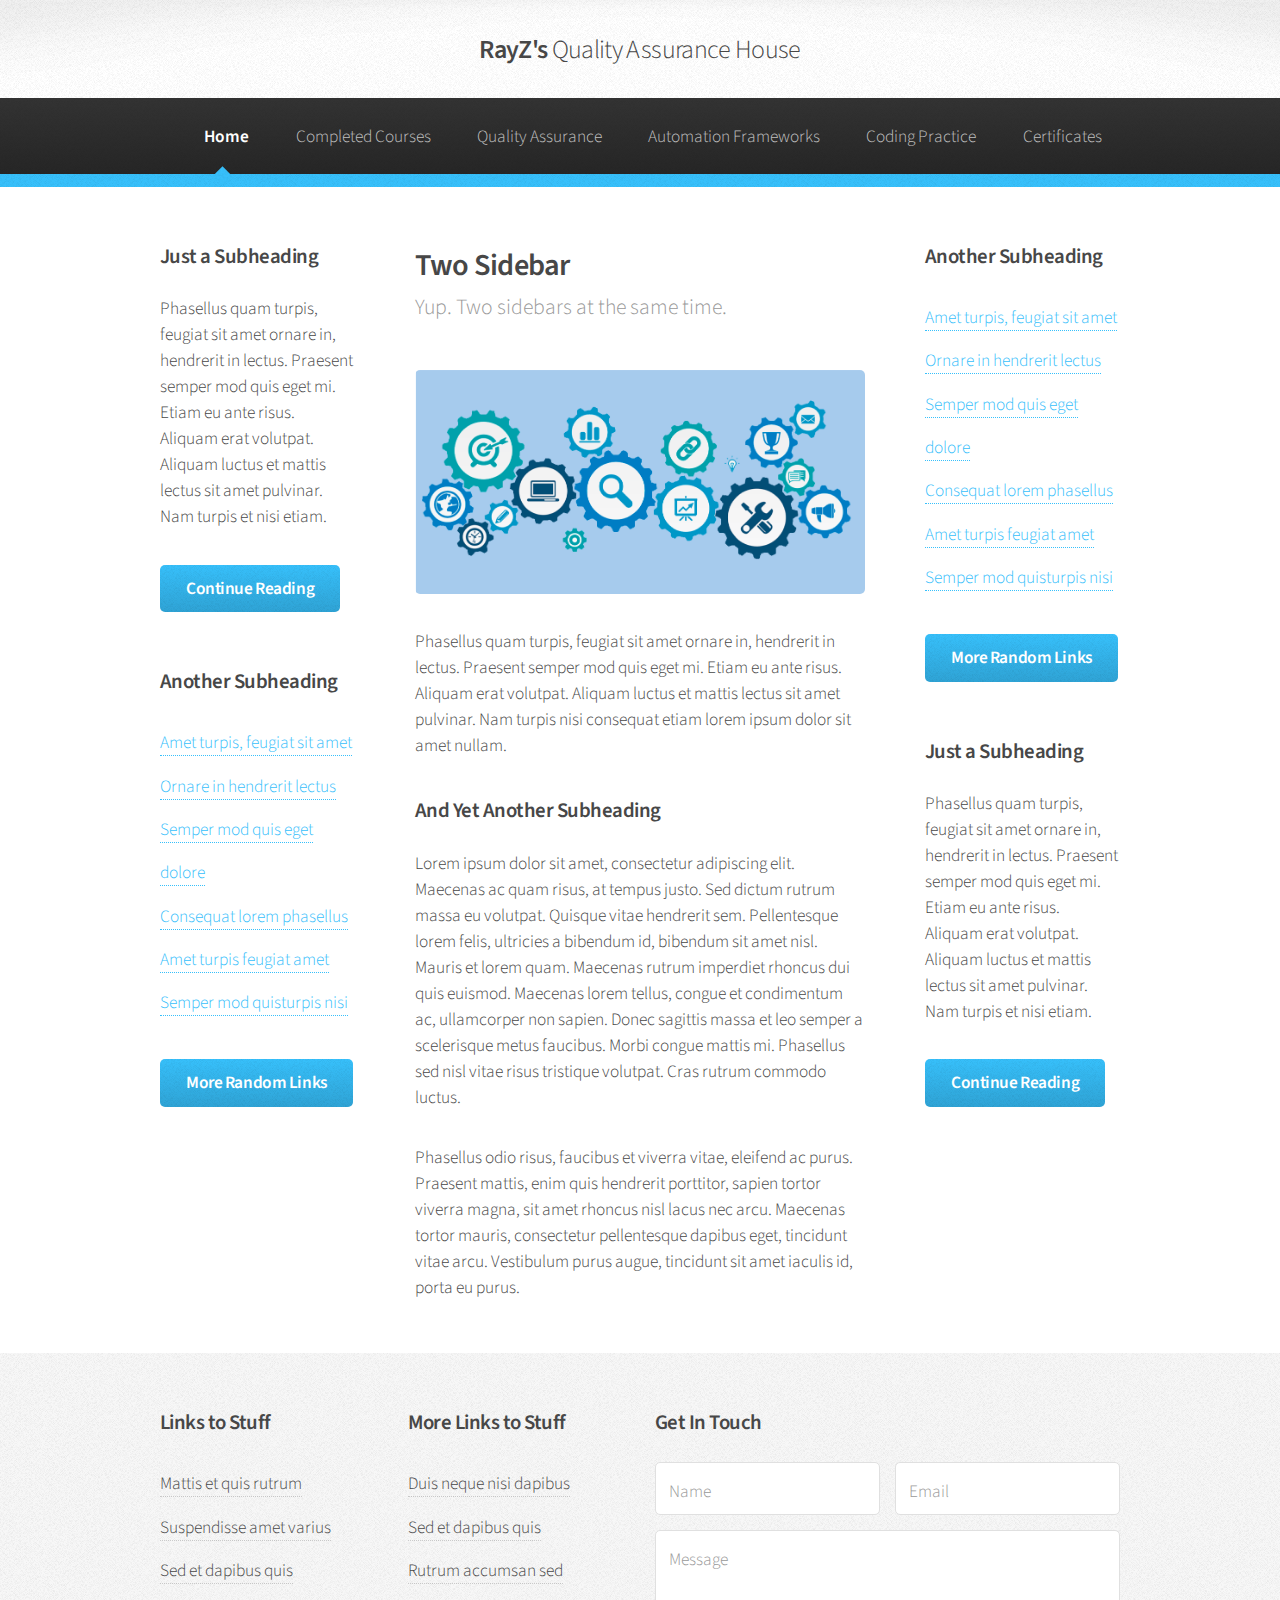
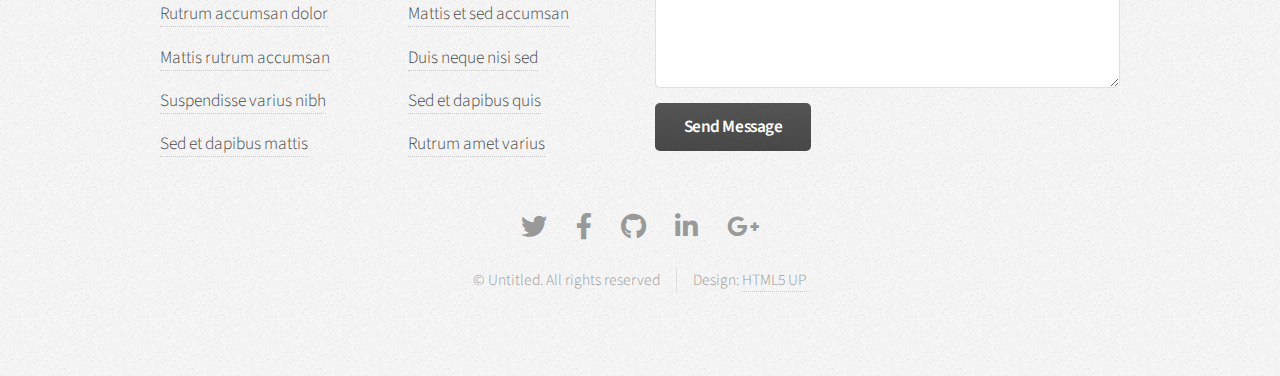
<file: two-sidebar.html>
<!DOCTYPE HTML>
<!--
	Arcana by HTML5 UP
	html5up.net | @ajlkn
	Free for personal and commercial use under the CCA 3.0 license (html5up.net/license)
-->
<html>
	<head>
		<title>Two Sidebar - Arcana by HTML5 UP</title>
		<meta charset="utf-8" />
		<meta name="viewport" content="width=device-width, initial-scale=1, user-scalable=no" />
		<link rel="stylesheet" href="assets/css/main.css" />
	</head>
	<body class="is-preload">
		<div id="page-wrapper">

			<!-- Header -->
				<div id="header">

					<!-- Logo -->
						<h1><a href="index.html" id="logo">RayZ's <em> Quality Assurance House</em></a></h1>

					<!-- Nav -->
						<nav id="nav">
							<ul>
								<li class="current"><a href="index.html">Home</a></li>
								<li>
									<a href="#">Completed Courses</a>
									<ul>
										<li><a href="#"></a></li>
										<li>
											<a href="https://www.linkedin.com/learning/">LinkedIn Courses</a>
											<ul>
												<li><a href="https://www.linkedin.com/learning/learning-python-with-pycharm/welcome">Learning Python with PyCharm</a></li>
												<li><a href="https://www.linkedin.com/learning/learning-python-2/welcome">Learning Python</a></li>
												<li><a href="https://www.linkedin.com/learning/using-python-for-automation/automate-everything-with-python">Using Python for Automation</a></li>
												<li><a href="https://www.linkedin.com/learning/selenium-essential-training/run-in-ci-continuous-integration-servers">Unit Testing and Test Driven Dev in Python</a></li>
												<li><a href="https://www.linkedin.com/learning/unit-testing-and-test-driven-development-in-python/welcome">Selenium Essential Training</a></li>
												<li><a href="https://www.linkedin.com/learning/advanced-selenium-support-classes/the-best-kept-secret-in-webdriver">Advanced Selenium: Support Classes</a></li>
												<li><a href="https://www.linkedin.com/learning/robot-framework-test-automation-level-1-selenium/about-me">Robot Framework: Level 1 (Selenium)</a></li>
												<li><a href="https://www.linkedin.com/learning/robot-framework-test-automation-level-2/about-me">Robot Framework: Level 2 (Selenium)</a></li>
												<li><a href="https://www.linkedin.com/learning/robot-framework-test-automation-jenkins-ci-and-git-version-control/overview">Robot Framework: Jenkins & Git Intergration</a></li>												
												<li><a href="https://www.linkedin.com/learning/api-testing-foundations/stand-out-as-an-api-tester">API Testing Foundations</a></li>
												<li><a href="https://www.linkedin.com/learning/mobile-testing-with-appium/what-can-you-do-with-appium">Mobile Testing with Appium</a></li>
												<li><a href="https://www.linkedin.com/learning/cucumber-essential-training/a-common-language-for-business-and-developers">Cucumber Essential Training</a></li>
											</ul>
										</li>
										<li>
											<a href="https://www.udemy.com/">Udemy Courses</a>
											<ul>
												<li><a href="https://www.udemy.com/course/selenium-real-time-examplesinterview-questions/">Selenium WebDriver with Java - Basic to Advanced + Frameworks</a></li>
												<li><a href="https://www.udemy.com/course/python-the-complete-python-developer-course/">Learn Python Programming Masterclass</a></li>
												<li><a href="https://www.udemy.com/course/mobile-automation-using-appiumselenium-3/">Appium - Mobile Automation Testing From Scratch + Frameworks</a></li>
												<li><a href="https://www.udemy.com/course/aws-certified-developer-associate-dva-c01/">Ultimate AWS Certified Developer</a></li>
											</ul>										
										</li>
										<li>
											<a href="https://www.youtube.com/">YouTube Courses</a>
											<ul>
												<li><a href="https://www.youtube.com/playlist?list=PLUDwpEzHYYLsCHiiihnwl3L0xPspL7BPG">Web Automation using Robot Framwork: Selenium with Python</a></li>
												<li><a href="https://www.youtube.com/watch?v=o3tYiyE_OXE&t=6s">Selenium with Python Full Course for Beginners</a></li>
												<li><a href="https://www.youtube.com/playlist?list=PLhW3qG5bs-L_yjwGfRkdySzVKCbV7ciaX">Robot Framework with Eclipse RED</a></li>
												<li><a href="https://www.youtube.com/watch?v=uKwR9fWsZJ4&t=2055s">MySQL WorkBench Tutorial</a></li>
												<li><a href="https://www.youtube.com/watch?v=B3-BEY7Mv_8&t=2s">Overview on Webservices API Testing</a></li>
											</ul>
										</li>
										<li><a href="#">Other Courses</a></li>
									</ul>
								</li>
								<li><a href="left-sidebar.html">Quality Assurance</a></li>
								<li><a href="right-sidebar.html">Automation Frameworks</a></li>
								<li><a href="two-sidebar.html">Coding Practice</a></li>
								<li><a href="no-sidebar.html">Certificates</a></li>
							</ul>
						</nav>

				</div>

			<!-- Main -->
				<section class="wrapper style1">
					<div class="container">
						<div class="row gtr-200">
							<div class="col-3 col-12-narrower">
								<div id="sidebar1">

									<!-- Sidebar 1 -->

										<section>
											<h3>Just a Subheading</h3>
											<p>Phasellus quam turpis, feugiat sit amet ornare in, hendrerit in lectus.
											Praesent semper mod quis eget mi. Etiam eu ante risus. Aliquam erat volutpat.
											Aliquam luctus et mattis lectus sit amet pulvinar. Nam turpis et nisi etiam.</p>
											<footer>
												<a href="#" class="button">Continue Reading</a>
											</footer>
										</section>

										<section>
											<h3>Another Subheading</h3>
											<ul class="links">
												<li><a href="#">Amet turpis, feugiat sit amet</a></li>
												<li><a href="#">Ornare in hendrerit lectus</a></li>
												<li><a href="#">Semper mod quis eget dolore</a></li>
												<li><a href="#">Consequat lorem phasellus</a></li>
												<li><a href="#">Amet turpis feugiat amet</a></li>
												<li><a href="#">Semper mod quisturpis nisi</a></li>
											</ul>
											<footer>
												<a href="#" class="button">More Random Links</a>
											</footer>
										</section>

								</div>
							</div>
							<div class="col-6 col-12-narrower imp-narrower">
								<div id="content">

									<!-- Content -->

										<article>
											<header>
												<h2>Two Sidebar</h2>
												<p>Yup. Two sidebars at the same time.</p>
											</header>

											<span class="image featured"><img src="images/banner.jpg" alt="" /></span>

											<p>Phasellus quam turpis, feugiat sit amet ornare in, hendrerit in lectus.
											Praesent semper mod quis eget mi. Etiam eu ante risus. Aliquam erat volutpat.
											Aliquam luctus et mattis lectus sit amet pulvinar. Nam turpis nisi
											consequat etiam lorem ipsum dolor sit amet nullam.</p>

											<h3>And Yet Another Subheading</h3>
											<p>Lorem ipsum dolor sit amet, consectetur adipiscing elit. Maecenas ac quam risus, at tempus
											justo. Sed dictum rutrum massa eu volutpat. Quisque vitae hendrerit sem. Pellentesque lorem felis,
											ultricies a bibendum id, bibendum sit amet nisl. Mauris et lorem quam. Maecenas rutrum imperdiet
											rhoncus dui quis euismod. Maecenas lorem tellus, congue et condimentum ac, ullamcorper non sapien.
											Donec sagittis massa et leo semper a scelerisque metus faucibus. Morbi congue mattis mi.
											Phasellus sed nisl vitae risus tristique volutpat. Cras rutrum commodo luctus.</p>

											<p>Phasellus odio risus, faucibus et viverra vitae, eleifend ac purus. Praesent mattis, enim
											quis hendrerit porttitor, sapien tortor viverra magna, sit amet rhoncus nisl lacus nec arcu.
											Maecenas tortor mauris, consectetur pellentesque dapibus eget, tincidunt vitae arcu.
											Vestibulum purus augue, tincidunt sit amet iaculis id, porta eu purus.</p>
										</article>

								</div>
							</div>
							<div class="col-3 col-12-narrower">
								<div id="sidebar2">

									<!-- Sidebar 2 -->

										<section>
											<h3>Another Subheading</h3>
											<ul class="links">
												<li><a href="#">Amet turpis, feugiat sit amet</a></li>
												<li><a href="#">Ornare in hendrerit lectus</a></li>
												<li><a href="#">Semper mod quis eget dolore</a></li>
												<li><a href="#">Consequat lorem phasellus</a></li>
												<li><a href="#">Amet turpis feugiat amet</a></li>
												<li><a href="#">Semper mod quisturpis nisi</a></li>
											</ul>
											<footer>
												<a href="#" class="button">More Random Links</a>
											</footer>
										</section>

										<section>
											<h3>Just a Subheading</h3>
											<p>Phasellus quam turpis, feugiat sit amet ornare in, hendrerit in lectus.
											Praesent semper mod quis eget mi. Etiam eu ante risus. Aliquam erat volutpat.
											Aliquam luctus et mattis lectus sit amet pulvinar. Nam turpis et nisi etiam.</p>
											<footer>
												<a href="#" class="button">Continue Reading</a>
											</footer>
										</section>

								</div>
							</div>
						</div>
					</div>
				</section>

			<!-- Footer -->
				<div id="footer">
					<div class="container">
						<div class="row">
							<section class="col-3 col-6-narrower col-12-mobilep">
								<h3>Links to Stuff</h3>
								<ul class="links">
									<li><a href="#">Mattis et quis rutrum</a></li>
									<li><a href="#">Suspendisse amet varius</a></li>
									<li><a href="#">Sed et dapibus quis</a></li>
									<li><a href="#">Rutrum accumsan dolor</a></li>
									<li><a href="#">Mattis rutrum accumsan</a></li>
									<li><a href="#">Suspendisse varius nibh</a></li>
									<li><a href="#">Sed et dapibus mattis</a></li>
								</ul>
							</section>
							<section class="col-3 col-6-narrower col-12-mobilep">
								<h3>More Links to Stuff</h3>
								<ul class="links">
									<li><a href="#">Duis neque nisi dapibus</a></li>
									<li><a href="#">Sed et dapibus quis</a></li>
									<li><a href="#">Rutrum accumsan sed</a></li>
									<li><a href="#">Mattis et sed accumsan</a></li>
									<li><a href="#">Duis neque nisi sed</a></li>
									<li><a href="#">Sed et dapibus quis</a></li>
									<li><a href="#">Rutrum amet varius</a></li>
								</ul>
							</section>
							<section class="col-6 col-12-narrower">
								<h3>Get In Touch</h3>
								<form>
									<div class="row gtr-50">
										<div class="col-6 col-12-mobilep">
											<input type="text" name="name" id="name" placeholder="Name" />
										</div>
										<div class="col-6 col-12-mobilep">
											<input type="email" name="email" id="email" placeholder="Email" />
										</div>
										<div class="col-12">
											<textarea name="message" id="message" placeholder="Message" rows="5"></textarea>
										</div>
										<div class="col-12">
											<ul class="actions">
												<li><input type="submit" class="button alt" value="Send Message" /></li>
											</ul>
										</div>
									</div>
								</form>
							</section>
						</div>
					</div>

					<!-- Icons -->
						<ul class="icons">
							<li><a href="#" class="icon brands fa-twitter"><span class="label">Twitter</span></a></li>
							<li><a href="#" class="icon brands fa-facebook-f"><span class="label">Facebook</span></a></li>
							<li><a href="#" class="icon brands fa-github"><span class="label">GitHub</span></a></li>
							<li><a href="#" class="icon brands fa-linkedin-in"><span class="label">LinkedIn</span></a></li>
							<li><a href="#" class="icon brands fa-google-plus-g"><span class="label">Google+</span></a></li>
						</ul>

					<!-- Copyright -->
						<div class="copyright">
							<ul class="menu">
								<li>&copy; Untitled. All rights reserved</li><li>Design: <a href="http://html5up.net">HTML5 UP</a></li>
							</ul>
						</div>

				</div>

		</div>

		<!-- Scripts -->
			<script src="assets/js/jquery.min.js"></script>
			<script src="assets/js/jquery.dropotron.min.js"></script>
			<script src="assets/js/browser.min.js"></script>
			<script src="assets/js/breakpoints.min.js"></script>
			<script src="assets/js/util.js"></script>
			<script src="assets/js/main.js"></script>

	</body>
</html>
</file>
<file: assets/css/main.css>
@import url("fontawesome-all.min.css");
@import url("https://fonts.googleapis.com/css?family=Source+Sans+Pro:300,300italic,600,600italic");

/*
	Arcana by HTML5 UP
	html5up.net | @ajlkn
	Free for personal and commercial use under the CCA 3.0 license (html5up.net/license)
*/

html, body, div, span, applet, object,
iframe, h1, h2, h3, h4, h5, h6, p, blockquote,
pre, a, abbr, acronym, address, big, cite,
code, del, dfn, em, img, ins, kbd, q, s, samp,
small, strike, strong, sub, sup, tt, var, b,
u, i, center, dl, dt, dd, ol, ul, li, fieldset,
form, label, legend, table, caption, tbody,
tfoot, thead, tr, th, td, article, aside,
canvas, details, embed, figure, figcaption,
footer, header, hgroup, menu, nav, output, ruby,
section, summary, time, mark, audio, video {
	margin: 0;
	padding: 0;
	border: 0;
	font-size: 100%;
	font: inherit;
	vertical-align: baseline;}

article, aside, details, figcaption, figure,
footer, header, hgroup, menu, nav, section {
	display: block;}

body {
	line-height: 1;
}

ol, ul {
	list-style: none;
}

blockquote, q {
	quotes: none;
}

	blockquote:before, blockquote:after, q:before, q:after {
		content: '';
		content: none;
	}

table {
	border-collapse: collapse;
	border-spacing: 0;
}

body {
	-webkit-text-size-adjust: none;
}

mark {
	background-color: transparent;
	color: inherit;
}

input::-moz-focus-inner {
	border: 0;
	padding: 0;
}

input, select, textarea {
	-moz-appearance: none;
	-webkit-appearance: none;
	-ms-appearance: none;
	appearance: none;
}

/* Basic */

	html {
		box-sizing: border-box;
	}

	*, *:before, *:after {
		box-sizing: inherit;
	}

	body {
		background: #f7f7f7 url("images/bg01.png");
	}

		body.is-preload *, body.is-preload *:before, body.is-preload *:after {
			-moz-animation: none !important;
			-webkit-animation: none !important;
			-ms-animation: none !important;
			animation: none !important;
			-moz-transition: none !important;
			-webkit-transition: none !important;
			-ms-transition: none !important;
			transition: none !important;
		}

	body, input, select, textarea {
		color: #474747;
		font-family: 'Source Sans Pro', sans-serif;
		font-size: 16pt;
		font-weight: 300;
		line-height: 1.65em;
	}

	a {
		-moz-transition: color 0.2s ease-in-out, border-color 0.2s ease-in-out, opacity 0.2s ease-in-out;
		-webkit-transition: color 0.2s ease-in-out, border-color 0.2s ease-in-out, opacity 0.2s ease-in-out;
		-ms-transition: color 0.2s ease-in-out, border-color 0.2s ease-in-out, opacity 0.2s ease-in-out;
		transition: color 0.2s ease-in-out, border-color 0.2s ease-in-out, opacity 0.2s ease-in-out;
		color: #37c0fb;
		text-decoration: none;
		border-bottom: dotted 1px;
	}

		a:hover {
			color: #37c0fb;
			border-bottom-color: transparent;
		}

	strong, b {
		font-weight: 600;
	}

	em, i {
		font-style: italic;
	}

	p, ul, ol, dl, table, blockquote {
		margin: 0 0 2em 0;
	}

	h1, h2, h3, h4, h5, h6 {
		color: inherit;
		font-weight: 600;
		line-height: 1.75em;
		margin-bottom: 1em;
	}

		h1 a, h2 a, h3 a, h4 a, h5 a, h6 a {
			color: inherit;
			text-decoration: none;
		}

		h1 em, h2 em, h3 em, h4 em, h5 em, h6 em {
			font-style: normal;
			font-weight: 300;
		}

	h2 {
		font-size: 1.75em;
		letter-spacing: -0.025em;
	}

	h3 {
		font-size: 1.2em;
		letter-spacing: -0.025em;
	}

	sub {
		font-size: 0.8em;
		position: relative;
		top: 0.5em;
	}

	sup {
		font-size: 0.8em;
		position: relative;
		top: -0.5em;
	}

	hr {
		border-top: solid 1px #e0e0e0;
		border: 0;
		margin-bottom: 1.5em;
	}

	blockquote {
		border-left: solid 0.5em #e0e0e0;
		font-style: italic;
		padding: 1em 0 1em 2em;
	}

/* Container */

	.container {
		margin: 0 auto;
		max-width: 100%;
		width: 1400px;
	}

		@media screen and (max-width: 1680px) {

			.container {
				width: 1200px;
			}

		}

		@media screen and (max-width: 1280px) {

			.container {
				width: 960px;
			}

		}

		@media screen and (max-width: 980px) {

			.container {
				width: 95%;
			}

		}

		@media screen and (max-width: 840px) {

			.container {
				width: 95%;
			}

		}

		@media screen and (max-width: 736px) {

			.container {
				width: 90%;
			}

		}

		@media screen and (max-width: 480px) {

			.container {
				width: 100%;
			}

		}

/* Row */

	.row {
		display: flex;
		flex-wrap: wrap;
		box-sizing: border-box;
		align-items: stretch;
	}

		.row > * {
			box-sizing: border-box;
		}

		.row.gtr-uniform > * > :last-child {
			margin-bottom: 0;
		}

		.row.aln-left {
			justify-content: flex-start;
		}

		.row.aln-center {
			justify-content: center;
		}

		.row.aln-right {
			justify-content: flex-end;
		}

		.row.aln-top {
			align-items: flex-start;
		}

		.row.aln-middle {
			align-items: center;
		}

		.row.aln-bottom {
			align-items: flex-end;
		}

		.row > .imp {
			order: -1;
		}

		.row > .col-1 {
			width: 8.33333%;
		}

		.row > .off-1 {
			margin-left: 8.33333%;
		}

		.row > .col-2 {
			width: 16.66667%;
		}

		.row > .off-2 {
			margin-left: 16.66667%;
		}

		.row > .col-3 {
			width: 25%;
		}

		.row > .off-3 {
			margin-left: 25%;
		}

		.row > .col-4 {
			width: 33.33333%;
		}

		.row > .off-4 {
			margin-left: 33.33333%;
		}

		.row > .col-5 {
			width: 41.66667%;
		}

		.row > .off-5 {
			margin-left: 41.66667%;
		}

		.row > .col-6 {
			width: 50%;
		}

		.row > .off-6 {
			margin-left: 50%;
		}

		.row > .col-7 {
			width: 58.33333%;
		}

		.row > .off-7 {
			margin-left: 58.33333%;
		}

		.row > .col-8 {
			width: 66.66667%;
		}

		.row > .off-8 {
			margin-left: 66.66667%;
		}

		.row > .col-9 {
			width: 75%;
		}

		.row > .off-9 {
			margin-left: 75%;
		}

		.row > .col-10 {
			width: 83.33333%;
		}

		.row > .off-10 {
			margin-left: 83.33333%;
		}

		.row > .col-11 {
			width: 91.66667%;
		}

		.row > .off-11 {
			margin-left: 91.66667%;
		}

		.row > .col-12 {
			width: 100%;
		}

		.row > .off-12 {
			margin-left: 100%;
		}

		.row.gtr-0 {
			margin-top: 0px;
			margin-left: 0px;
		}

			.row.gtr-0 > * {
				padding: 0px 0 0 0px;
			}

			.row.gtr-0.gtr-uniform {
				margin-top: 0px;
			}

				.row.gtr-0.gtr-uniform > * {
					padding-top: 0px;
				}

		.row.gtr-25 {
			margin-top: -12.5px;
			margin-left: -12.5px;
		}

			.row.gtr-25 > * {
				padding: 12.5px 0 0 12.5px;
			}

			.row.gtr-25.gtr-uniform {
				margin-top: -12.5px;
			}

				.row.gtr-25.gtr-uniform > * {
					padding-top: 12.5px;
				}

		.row.gtr-50 {
			margin-top: -25px;
			margin-left: -25px;
		}

			.row.gtr-50 > * {
				padding: 25px 0 0 25px;
			}

			.row.gtr-50.gtr-uniform {
				margin-top: -25px;
			}

				.row.gtr-50.gtr-uniform > * {
					padding-top: 25px;
				}

		.row {
			margin-top: -50px;
			margin-left: -50px;
		}

			.row > * {
				padding: 50px 0 0 50px;
			}

			.row.gtr-uniform {
				margin-top: -50px;
			}

				.row.gtr-uniform > * {
					padding-top: 50px;
				}

		.row.gtr-150 {
			margin-top: -75px;
			margin-left: -75px;
		}

			.row.gtr-150 > * {
				padding: 75px 0 0 75px;
			}

			.row.gtr-150.gtr-uniform {
				margin-top: -75px;
			}

				.row.gtr-150.gtr-uniform > * {
					padding-top: 75px;
				}

		.row.gtr-200 {
			margin-top: -100px;
			margin-left: -100px;
		}

			.row.gtr-200 > * {
				padding: 100px 0 0 100px;
			}

			.row.gtr-200.gtr-uniform {
				margin-top: -100px;
			}

				.row.gtr-200.gtr-uniform > * {
					padding-top: 100px;
				}

		@media screen and (max-width: 1680px) {

			.row {
				display: flex;
				flex-wrap: wrap;
				box-sizing: border-box;
				align-items: stretch;
			}

				.row > * {
					box-sizing: border-box;
				}

				.row.gtr-uniform > * > :last-child {
					margin-bottom: 0;
				}

				.row.aln-left {
					justify-content: flex-start;
				}

				.row.aln-center {
					justify-content: center;
				}

				.row.aln-right {
					justify-content: flex-end;
				}

				.row.aln-top {
					align-items: flex-start;
				}

				.row.aln-middle {
					align-items: center;
				}

				.row.aln-bottom {
					align-items: flex-end;
				}

				.row > .imp-wide {
					order: -1;
				}

				.row > .col-1-wide {
					width: 8.33333%;
				}

				.row > .off-1-wide {
					margin-left: 8.33333%;
				}

				.row > .col-2-wide {
					width: 16.66667%;
				}

				.row > .off-2-wide {
					margin-left: 16.66667%;
				}

				.row > .col-3-wide {
					width: 25%;
				}

				.row > .off-3-wide {
					margin-left: 25%;
				}

				.row > .col-4-wide {
					width: 33.33333%;
				}

				.row > .off-4-wide {
					margin-left: 33.33333%;
				}

				.row > .col-5-wide {
					width: 41.66667%;
				}

				.row > .off-5-wide {
					margin-left: 41.66667%;
				}

				.row > .col-6-wide {
					width: 50%;
				}

				.row > .off-6-wide {
					margin-left: 50%;
				}

				.row > .col-7-wide {
					width: 58.33333%;
				}

				.row > .off-7-wide {
					margin-left: 58.33333%;
				}

				.row > .col-8-wide {
					width: 66.66667%;
				}

				.row > .off-8-wide {
					margin-left: 66.66667%;
				}

				.row > .col-9-wide {
					width: 75%;
				}

				.row > .off-9-wide {
					margin-left: 75%;
				}

				.row > .col-10-wide {
					width: 83.33333%;
				}

				.row > .off-10-wide {
					margin-left: 83.33333%;
				}

				.row > .col-11-wide {
					width: 91.66667%;
				}

				.row > .off-11-wide {
					margin-left: 91.66667%;
				}

				.row > .col-12-wide {
					width: 100%;
				}

				.row > .off-12-wide {
					margin-left: 100%;
				}

				.row.gtr-0 {
					margin-top: 0px;
					margin-left: 0px;
				}

					.row.gtr-0 > * {
						padding: 0px 0 0 0px;
					}

					.row.gtr-0.gtr-uniform {
						margin-top: 0px;
					}

						.row.gtr-0.gtr-uniform > * {
							padding-top: 0px;
						}

				.row.gtr-25 {
					margin-top: -10px;
					margin-left: -10px;
				}

					.row.gtr-25 > * {
						padding: 10px 0 0 10px;
					}

					.row.gtr-25.gtr-uniform {
						margin-top: -10px;
					}

						.row.gtr-25.gtr-uniform > * {
							padding-top: 10px;
						}

				.row.gtr-50 {
					margin-top: -20px;
					margin-left: -20px;
				}

					.row.gtr-50 > * {
						padding: 20px 0 0 20px;
					}

					.row.gtr-50.gtr-uniform {
						margin-top: -20px;
					}

						.row.gtr-50.gtr-uniform > * {
							padding-top: 20px;
						}

				.row {
					margin-top: -40px;
					margin-left: -40px;
				}

					.row > * {
						padding: 40px 0 0 40px;
					}

					.row.gtr-uniform {
						margin-top: -40px;
					}

						.row.gtr-uniform > * {
							padding-top: 40px;
						}

				.row.gtr-150 {
					margin-top: -60px;
					margin-left: -60px;
				}

					.row.gtr-150 > * {
						padding: 60px 0 0 60px;
					}

					.row.gtr-150.gtr-uniform {
						margin-top: -60px;
					}

						.row.gtr-150.gtr-uniform > * {
							padding-top: 60px;
						}

				.row.gtr-200 {
					margin-top: -80px;
					margin-left: -80px;
				}

					.row.gtr-200 > * {
						padding: 80px 0 0 80px;
					}

					.row.gtr-200.gtr-uniform {
						margin-top: -80px;
					}

						.row.gtr-200.gtr-uniform > * {
							padding-top: 80px;
						}

		}

		@media screen and (max-width: 1280px) {

			.row {
				display: flex;
				flex-wrap: wrap;
				box-sizing: border-box;
				align-items: stretch;
			}

				.row > * {
					box-sizing: border-box;
				}

				.row.gtr-uniform > * > :last-child {
					margin-bottom: 0;
				}

				.row.aln-left {
					justify-content: flex-start;
				}

				.row.aln-center {
					justify-content: center;
				}

				.row.aln-right {
					justify-content: flex-end;
				}

				.row.aln-top {
					align-items: flex-start;
				}

				.row.aln-middle {
					align-items: center;
				}

				.row.aln-bottom {
					align-items: flex-end;
				}

				.row > .imp-normal {
					order: -1;
				}

				.row > .col-1-normal {
					width: 8.33333%;
				}

				.row > .off-1-normal {
					margin-left: 8.33333%;
				}

				.row > .col-2-normal {
					width: 16.66667%;
				}

				.row > .off-2-normal {
					margin-left: 16.66667%;
				}

				.row > .col-3-normal {
					width: 25%;
				}

				.row > .off-3-normal {
					margin-left: 25%;
				}

				.row > .col-4-normal {
					width: 33.33333%;
				}

				.row > .off-4-normal {
					margin-left: 33.33333%;
				}

				.row > .col-5-normal {
					width: 41.66667%;
				}

				.row > .off-5-normal {
					margin-left: 41.66667%;
				}

				.row > .col-6-normal {
					width: 50%;
				}

				.row > .off-6-normal {
					margin-left: 50%;
				}

				.row > .col-7-normal {
					width: 58.33333%;
				}

				.row > .off-7-normal {
					margin-left: 58.33333%;
				}

				.row > .col-8-normal {
					width: 66.66667%;
				}

				.row > .off-8-normal {
					margin-left: 66.66667%;
				}

				.row > .col-9-normal {
					width: 75%;
				}

				.row > .off-9-normal {
					margin-left: 75%;
				}

				.row > .col-10-normal {
					width: 83.33333%;
				}

				.row > .off-10-normal {
					margin-left: 83.33333%;
				}

				.row > .col-11-normal {
					width: 91.66667%;
				}

				.row > .off-11-normal {
					margin-left: 91.66667%;
				}

				.row > .col-12-normal {
					width: 100%;
				}

				.row > .off-12-normal {
					margin-left: 100%;
				}

				.row.gtr-0 {
					margin-top: 0px;
					margin-left: 0px;
				}

					.row.gtr-0 > * {
						padding: 0px 0 0 0px;
					}

					.row.gtr-0.gtr-uniform {
						margin-top: 0px;
					}

						.row.gtr-0.gtr-uniform > * {
							padding-top: 0px;
						}

				.row.gtr-25 {
					margin-top: -7.5px;
					margin-left: -7.5px;
				}

					.row.gtr-25 > * {
						padding: 7.5px 0 0 7.5px;
					}

					.row.gtr-25.gtr-uniform {
						margin-top: -7.5px;
					}

						.row.gtr-25.gtr-uniform > * {
							padding-top: 7.5px;
						}

				.row.gtr-50 {
					margin-top: -15px;
					margin-left: -15px;
				}

					.row.gtr-50 > * {
						padding: 15px 0 0 15px;
					}

					.row.gtr-50.gtr-uniform {
						margin-top: -15px;
					}

						.row.gtr-50.gtr-uniform > * {
							padding-top: 15px;
						}

				.row {
					margin-top: -30px;
					margin-left: -30px;
				}

					.row > * {
						padding: 30px 0 0 30px;
					}

					.row.gtr-uniform {
						margin-top: -30px;
					}

						.row.gtr-uniform > * {
							padding-top: 30px;
						}

				.row.gtr-150 {
					margin-top: -45px;
					margin-left: -45px;
				}

					.row.gtr-150 > * {
						padding: 45px 0 0 45px;
					}

					.row.gtr-150.gtr-uniform {
						margin-top: -45px;
					}

						.row.gtr-150.gtr-uniform > * {
							padding-top: 45px;
						}

				.row.gtr-200 {
					margin-top: -60px;
					margin-left: -60px;
				}

					.row.gtr-200 > * {
						padding: 60px 0 0 60px;
					}

					.row.gtr-200.gtr-uniform {
						margin-top: -60px;
					}

						.row.gtr-200.gtr-uniform > * {
							padding-top: 60px;
						}

		}

		@media screen and (max-width: 980px) {

			.row {
				display: flex;
				flex-wrap: wrap;
				box-sizing: border-box;
				align-items: stretch;
			}

				.row > * {
					box-sizing: border-box;
				}

				.row.gtr-uniform > * > :last-child {
					margin-bottom: 0;
				}

				.row.aln-left {
					justify-content: flex-start;
				}

				.row.aln-center {
					justify-content: center;
				}

				.row.aln-right {
					justify-content: flex-end;
				}

				.row.aln-top {
					align-items: flex-start;
				}

				.row.aln-middle {
					align-items: center;
				}

				.row.aln-bottom {
					align-items: flex-end;
				}

				.row > .imp-narrow {
					order: -1;
				}

				.row > .col-1-narrow {
					width: 8.33333%;
				}

				.row > .off-1-narrow {
					margin-left: 8.33333%;
				}

				.row > .col-2-narrow {
					width: 16.66667%;
				}

				.row > .off-2-narrow {
					margin-left: 16.66667%;
				}

				.row > .col-3-narrow {
					width: 25%;
				}

				.row > .off-3-narrow {
					margin-left: 25%;
				}

				.row > .col-4-narrow {
					width: 33.33333%;
				}

				.row > .off-4-narrow {
					margin-left: 33.33333%;
				}

				.row > .col-5-narrow {
					width: 41.66667%;
				}

				.row > .off-5-narrow {
					margin-left: 41.66667%;
				}

				.row > .col-6-narrow {
					width: 50%;
				}

				.row > .off-6-narrow {
					margin-left: 50%;
				}

				.row > .col-7-narrow {
					width: 58.33333%;
				}

				.row > .off-7-narrow {
					margin-left: 58.33333%;
				}

				.row > .col-8-narrow {
					width: 66.66667%;
				}

				.row > .off-8-narrow {
					margin-left: 66.66667%;
				}

				.row > .col-9-narrow {
					width: 75%;
				}

				.row > .off-9-narrow {
					margin-left: 75%;
				}

				.row > .col-10-narrow {
					width: 83.33333%;
				}

				.row > .off-10-narrow {
					margin-left: 83.33333%;
				}

				.row > .col-11-narrow {
					width: 91.66667%;
				}

				.row > .off-11-narrow {
					margin-left: 91.66667%;
				}

				.row > .col-12-narrow {
					width: 100%;
				}

				.row > .off-12-narrow {
					margin-left: 100%;
				}

				.row.gtr-0 {
					margin-top: 0px;
					margin-left: 0px;
				}

					.row.gtr-0 > * {
						padding: 0px 0 0 0px;
					}

					.row.gtr-0.gtr-uniform {
						margin-top: 0px;
					}

						.row.gtr-0.gtr-uniform > * {
							padding-top: 0px;
						}

				.row.gtr-25 {
					margin-top: -7.5px;
					margin-left: -7.5px;
				}

					.row.gtr-25 > * {
						padding: 7.5px 0 0 7.5px;
					}

					.row.gtr-25.gtr-uniform {
						margin-top: -7.5px;
					}

						.row.gtr-25.gtr-uniform > * {
							padding-top: 7.5px;
						}

				.row.gtr-50 {
					margin-top: -15px;
					margin-left: -15px;
				}

					.row.gtr-50 > * {
						padding: 15px 0 0 15px;
					}

					.row.gtr-50.gtr-uniform {
						margin-top: -15px;
					}

						.row.gtr-50.gtr-uniform > * {
							padding-top: 15px;
						}

				.row {
					margin-top: -30px;
					margin-left: -30px;
				}

					.row > * {
						padding: 30px 0 0 30px;
					}

					.row.gtr-uniform {
						margin-top: -30px;
					}

						.row.gtr-uniform > * {
							padding-top: 30px;
						}

				.row.gtr-150 {
					margin-top: -45px;
					margin-left: -45px;
				}

					.row.gtr-150 > * {
						padding: 45px 0 0 45px;
					}

					.row.gtr-150.gtr-uniform {
						margin-top: -45px;
					}

						.row.gtr-150.gtr-uniform > * {
							padding-top: 45px;
						}

				.row.gtr-200 {
					margin-top: -60px;
					margin-left: -60px;
				}

					.row.gtr-200 > * {
						padding: 60px 0 0 60px;
					}

					.row.gtr-200.gtr-uniform {
						margin-top: -60px;
					}

						.row.gtr-200.gtr-uniform > * {
							padding-top: 60px;
						}

		}

		@media screen and (max-width: 840px) {

			.row {
				display: flex;
				flex-wrap: wrap;
				box-sizing: border-box;
				align-items: stretch;
			}

				.row > * {
					box-sizing: border-box;
				}

				.row.gtr-uniform > * > :last-child {
					margin-bottom: 0;
				}

				.row.aln-left {
					justify-content: flex-start;
				}

				.row.aln-center {
					justify-content: center;
				}

				.row.aln-right {
					justify-content: flex-end;
				}

				.row.aln-top {
					align-items: flex-start;
				}

				.row.aln-middle {
					align-items: center;
				}

				.row.aln-bottom {
					align-items: flex-end;
				}

				.row > .imp-narrower {
					order: -1;
				}

				.row > .col-1-narrower {
					width: 8.33333%;
				}

				.row > .off-1-narrower {
					margin-left: 8.33333%;
				}

				.row > .col-2-narrower {
					width: 16.66667%;
				}

				.row > .off-2-narrower {
					margin-left: 16.66667%;
				}

				.row > .col-3-narrower {
					width: 25%;
				}

				.row > .off-3-narrower {
					margin-left: 25%;
				}

				.row > .col-4-narrower {
					width: 33.33333%;
				}

				.row > .off-4-narrower {
					margin-left: 33.33333%;
				}

				.row > .col-5-narrower {
					width: 41.66667%;
				}

				.row > .off-5-narrower {
					margin-left: 41.66667%;
				}

				.row > .col-6-narrower {
					width: 50%;
				}

				.row > .off-6-narrower {
					margin-left: 50%;
				}

				.row > .col-7-narrower {
					width: 58.33333%;
				}

				.row > .off-7-narrower {
					margin-left: 58.33333%;
				}

				.row > .col-8-narrower {
					width: 66.66667%;
				}

				.row > .off-8-narrower {
					margin-left: 66.66667%;
				}

				.row > .col-9-narrower {
					width: 75%;
				}

				.row > .off-9-narrower {
					margin-left: 75%;
				}

				.row > .col-10-narrower {
					width: 83.33333%;
				}

				.row > .off-10-narrower {
					margin-left: 83.33333%;
				}

				.row > .col-11-narrower {
					width: 91.66667%;
				}

				.row > .off-11-narrower {
					margin-left: 91.66667%;
				}

				.row > .col-12-narrower {
					width: 100%;
				}

				.row > .off-12-narrower {
					margin-left: 100%;
				}

				.row.gtr-0 {
					margin-top: 0px;
					margin-left: 0px;
				}

					.row.gtr-0 > * {
						padding: 0px 0 0 0px;
					}

					.row.gtr-0.gtr-uniform {
						margin-top: 0px;
					}

						.row.gtr-0.gtr-uniform > * {
							padding-top: 0px;
						}

				.row.gtr-25 {
					margin-top: -7.5px;
					margin-left: -7.5px;
				}

					.row.gtr-25 > * {
						padding: 7.5px 0 0 7.5px;
					}

					.row.gtr-25.gtr-uniform {
						margin-top: -7.5px;
					}

						.row.gtr-25.gtr-uniform > * {
							padding-top: 7.5px;
						}

				.row.gtr-50 {
					margin-top: -15px;
					margin-left: -15px;
				}

					.row.gtr-50 > * {
						padding: 15px 0 0 15px;
					}

					.row.gtr-50.gtr-uniform {
						margin-top: -15px;
					}

						.row.gtr-50.gtr-uniform > * {
							padding-top: 15px;
						}

				.row {
					margin-top: -30px;
					margin-left: -30px;
				}

					.row > * {
						padding: 30px 0 0 30px;
					}

					.row.gtr-uniform {
						margin-top: -30px;
					}

						.row.gtr-uniform > * {
							padding-top: 30px;
						}

				.row.gtr-150 {
					margin-top: -45px;
					margin-left: -45px;
				}

					.row.gtr-150 > * {
						padding: 45px 0 0 45px;
					}

					.row.gtr-150.gtr-uniform {
						margin-top: -45px;
					}

						.row.gtr-150.gtr-uniform > * {
							padding-top: 45px;
						}

				.row.gtr-200 {
					margin-top: -60px;
					margin-left: -60px;
				}

					.row.gtr-200 > * {
						padding: 60px 0 0 60px;
					}

					.row.gtr-200.gtr-uniform {
						margin-top: -60px;
					}

						.row.gtr-200.gtr-uniform > * {
							padding-top: 60px;
						}

		}

		@media screen and (max-width: 736px) {

			.row {
				display: flex;
				flex-wrap: wrap;
				box-sizing: border-box;
				align-items: stretch;
			}

				.row > * {
					box-sizing: border-box;
				}

				.row.gtr-uniform > * > :last-child {
					margin-bottom: 0;
				}

				.row.aln-left {
					justify-content: flex-start;
				}

				.row.aln-center {
					justify-content: center;
				}

				.row.aln-right {
					justify-content: flex-end;
				}

				.row.aln-top {
					align-items: flex-start;
				}

				.row.aln-middle {
					align-items: center;
				}

				.row.aln-bottom {
					align-items: flex-end;
				}

				.row > .imp-mobile {
					order: -1;
				}

				.row > .col-1-mobile {
					width: 8.33333%;
				}

				.row > .off-1-mobile {
					margin-left: 8.33333%;
				}

				.row > .col-2-mobile {
					width: 16.66667%;
				}

				.row > .off-2-mobile {
					margin-left: 16.66667%;
				}

				.row > .col-3-mobile {
					width: 25%;
				}

				.row > .off-3-mobile {
					margin-left: 25%;
				}

				.row > .col-4-mobile {
					width: 33.33333%;
				}

				.row > .off-4-mobile {
					margin-left: 33.33333%;
				}

				.row > .col-5-mobile {
					width: 41.66667%;
				}

				.row > .off-5-mobile {
					margin-left: 41.66667%;
				}

				.row > .col-6-mobile {
					width: 50%;
				}

				.row > .off-6-mobile {
					margin-left: 50%;
				}

				.row > .col-7-mobile {
					width: 58.33333%;
				}

				.row > .off-7-mobile {
					margin-left: 58.33333%;
				}

				.row > .col-8-mobile {
					width: 66.66667%;
				}

				.row > .off-8-mobile {
					margin-left: 66.66667%;
				}

				.row > .col-9-mobile {
					width: 75%;
				}

				.row > .off-9-mobile {
					margin-left: 75%;
				}

				.row > .col-10-mobile {
					width: 83.33333%;
				}

				.row > .off-10-mobile {
					margin-left: 83.33333%;
				}

				.row > .col-11-mobile {
					width: 91.66667%;
				}

				.row > .off-11-mobile {
					margin-left: 91.66667%;
				}

				.row > .col-12-mobile {
					width: 100%;
				}

				.row > .off-12-mobile {
					margin-left: 100%;
				}

				.row.gtr-0 {
					margin-top: 0px;
					margin-left: 0px;
				}

					.row.gtr-0 > * {
						padding: 0px 0 0 0px;
					}

					.row.gtr-0.gtr-uniform {
						margin-top: 0px;
					}

						.row.gtr-0.gtr-uniform > * {
							padding-top: 0px;
						}

				.row.gtr-25 {
					margin-top: -5px;
					margin-left: -5px;
				}

					.row.gtr-25 > * {
						padding: 5px 0 0 5px;
					}

					.row.gtr-25.gtr-uniform {
						margin-top: -5px;
					}

						.row.gtr-25.gtr-uniform > * {
							padding-top: 5px;
						}

				.row.gtr-50 {
					margin-top: -10px;
					margin-left: -10px;
				}

					.row.gtr-50 > * {
						padding: 10px 0 0 10px;
					}

					.row.gtr-50.gtr-uniform {
						margin-top: -10px;
					}

						.row.gtr-50.gtr-uniform > * {
							padding-top: 10px;
						}

				.row {
					margin-top: -20px;
					margin-left: -20px;
				}

					.row > * {
						padding: 20px 0 0 20px;
					}

					.row.gtr-uniform {
						margin-top: -20px;
					}

						.row.gtr-uniform > * {
							padding-top: 20px;
						}

				.row.gtr-150 {
					margin-top: -30px;
					margin-left: -30px;
				}

					.row.gtr-150 > * {
						padding: 30px 0 0 30px;
					}

					.row.gtr-150.gtr-uniform {
						margin-top: -30px;
					}

						.row.gtr-150.gtr-uniform > * {
							padding-top: 30px;
						}

				.row.gtr-200 {
					margin-top: -40px;
					margin-left: -40px;
				}

					.row.gtr-200 > * {
						padding: 40px 0 0 40px;
					}

					.row.gtr-200.gtr-uniform {
						margin-top: -40px;
					}

						.row.gtr-200.gtr-uniform > * {
							padding-top: 40px;
						}

		}

		@media screen and (max-width: 480px) {

			.row {
				display: flex;
				flex-wrap: wrap;
				box-sizing: border-box;
				align-items: stretch;
			}

				.row > * {
					box-sizing: border-box;
				}

				.row.gtr-uniform > * > :last-child {
					margin-bottom: 0;
				}

				.row.aln-left {
					justify-content: flex-start;
				}

				.row.aln-center {
					justify-content: center;
				}

				.row.aln-right {
					justify-content: flex-end;
				}

				.row.aln-top {
					align-items: flex-start;
				}

				.row.aln-middle {
					align-items: center;
				}

				.row.aln-bottom {
					align-items: flex-end;
				}

				.row > .imp-mobilep {
					order: -1;
				}

				.row > .col-1-mobilep {
					width: 8.33333%;
				}

				.row > .off-1-mobilep {
					margin-left: 8.33333%;
				}

				.row > .col-2-mobilep {
					width: 16.66667%;
				}

				.row > .off-2-mobilep {
					margin-left: 16.66667%;
				}

				.row > .col-3-mobilep {
					width: 25%;
				}

				.row > .off-3-mobilep {
					margin-left: 25%;
				}

				.row > .col-4-mobilep {
					width: 33.33333%;
				}

				.row > .off-4-mobilep {
					margin-left: 33.33333%;
				}

				.row > .col-5-mobilep {
					width: 41.66667%;
				}

				.row > .off-5-mobilep {
					margin-left: 41.66667%;
				}

				.row > .col-6-mobilep {
					width: 50%;
				}

				.row > .off-6-mobilep {
					margin-left: 50%;
				}

				.row > .col-7-mobilep {
					width: 58.33333%;
				}

				.row > .off-7-mobilep {
					margin-left: 58.33333%;
				}

				.row > .col-8-mobilep {
					width: 66.66667%;
				}

				.row > .off-8-mobilep {
					margin-left: 66.66667%;
				}

				.row > .col-9-mobilep {
					width: 75%;
				}

				.row > .off-9-mobilep {
					margin-left: 75%;
				}

				.row > .col-10-mobilep {
					width: 83.33333%;
				}

				.row > .off-10-mobilep {
					margin-left: 83.33333%;
				}

				.row > .col-11-mobilep {
					width: 91.66667%;
				}

				.row > .off-11-mobilep {
					margin-left: 91.66667%;
				}

				.row > .col-12-mobilep {
					width: 100%;
				}

				.row > .off-12-mobilep {
					margin-left: 100%;
				}

				.row.gtr-0 {
					margin-top: 0px;
					margin-left: 0px;
				}

					.row.gtr-0 > * {
						padding: 0px 0 0 0px;
					}

					.row.gtr-0.gtr-uniform {
						margin-top: 0px;
					}

						.row.gtr-0.gtr-uniform > * {
							padding-top: 0px;
						}

				.row.gtr-25 {
					margin-top: -5px;
					margin-left: -5px;
				}

					.row.gtr-25 > * {
						padding: 5px 0 0 5px;
					}

					.row.gtr-25.gtr-uniform {
						margin-top: -5px;
					}

						.row.gtr-25.gtr-uniform > * {
							padding-top: 5px;
						}

				.row.gtr-50 {
					margin-top: -10px;
					margin-left: -10px;
				}

					.row.gtr-50 > * {
						padding: 10px 0 0 10px;
					}

					.row.gtr-50.gtr-uniform {
						margin-top: -10px;
					}

						.row.gtr-50.gtr-uniform > * {
							padding-top: 10px;
						}

				.row {
					margin-top: -20px;
					margin-left: -20px;
				}

					.row > * {
						padding: 20px 0 0 20px;
					}

					.row.gtr-uniform {
						margin-top: -20px;
					}

						.row.gtr-uniform > * {
							padding-top: 20px;
						}

				.row.gtr-150 {
					margin-top: -30px;
					margin-left: -30px;
				}

					.row.gtr-150 > * {
						padding: 30px 0 0 30px;
					}

					.row.gtr-150.gtr-uniform {
						margin-top: -30px;
					}

						.row.gtr-150.gtr-uniform > * {
							padding-top: 30px;
						}

				.row.gtr-200 {
					margin-top: -40px;
					margin-left: -40px;
				}

					.row.gtr-200 > * {
						padding: 40px 0 0 40px;
					}

					.row.gtr-200.gtr-uniform {
						margin-top: -40px;
					}

						.row.gtr-200.gtr-uniform > * {
							padding-top: 40px;
						}

		}

/* Section/Article */

	section.special, article.special {
		text-align: center;
	}

	header p {
		color: #999;
		font-size: 1.25em;
		position: relative;
		margin-top: -1.25em;
		margin-bottom: 2.25em;
	}

	header.major {
		text-align: center;
		margin: 0 0 2em 0;
	}

		header.major h2 {
			font-size: 2.25em;
		}

		header.major p {
			position: relative;
			border-top: solid 1px #e0e0e0;
			padding: 1em 0 0 0;
			margin: 0;
			top: -1em;
			font-size: 1.5em;
			letter-spacing: -0.025em;
		}

	footer {
		margin: 0 0 3em 0;
	}

		footer > :last-child {
			margin-bottom: 0;
		}

		footer.major {
			padding-top: 3em;
		}

/* Form */

	input[type="text"],
	input[type="password"],
	input[type="email"],
	textarea {
		-moz-appearance: none;
		-webkit-appearance: none;
		-ms-appearance: none;
		appearance: none;
		-moz-transition: border-color 0.2s ease-in-out;
		-webkit-transition: border-color 0.2s ease-in-out;
		-ms-transition: border-color 0.2s ease-in-out;
		transition: border-color 0.2s ease-in-out;
		background: #fff;
		border: solid 1px #e0e0e0;
		border-radius: 5px;
		color: inherit;
		display: block;
		outline: 0;
		padding: 0.75em;
		text-decoration: none;
		width: 100%;
	}

		input[type="text"]:focus,
		input[type="password"]:focus,
		input[type="email"]:focus,
		textarea:focus {
			border-color: #37c0fb;
		}

	input[type="text"],
	input[type="password"],
	input[type="email"] {
		line-height: 1em;
	}

	label {
		display: block;
		color: inherit;
		font-weight: 600;
		line-height: 1.75em;
		margin-bottom: 0.5em;
	}

	::-webkit-input-placeholder {
		color: #999;
		position: relative;
		top: 3px;
	}

	:-moz-placeholder {
		color: #999;
	}

	::-moz-placeholder {
		color: #999;
	}

	:-ms-input-placeholder {
		color: #999;
	}

/* Image */

	.image {
		border: 0;
		display: inline-block;
		position: relative;
		border-radius: 5px;
	}

		.image img {
			display: block;
			border-radius: 5px;
		}

		.image.left {
			display: block;
			float: left;
			margin: 0 2em 2em 0;
			position: relative;
			top: 0.25em;
		}

			.image.left img {
				display: block;
				width: 100%;
			}

		.image.fit {
			display: block;
		}

			.image.fit img {
				display: block;
				width: 100%;
			}

		.image.featured {
			display: block;
			margin: 0 0 2em 0;
		}

			.image.featured img {
				display: block;
				width: 100%;
			}

/* Icon */

	.icon {
		text-decoration: none;
		position: relative;
		text-decoration: none;
	}

		.icon:before {
			-moz-osx-font-smoothing: grayscale;
			-webkit-font-smoothing: antialiased;
			display: inline-block;
			font-style: normal;
			font-variant: normal;
			text-rendering: auto;
			line-height: 1;
			text-transform: none !important;
			font-family: 'Font Awesome 5 Free';
			font-weight: 400;
		}

		.icon > .label {
			display: none;
		}

		.icon:before {
			line-height: inherit;
		}

		.icon.solid:before {
			font-weight: 900;
		}

		.icon.brands:before {
			font-family: 'Font Awesome 5 Brands';
		}

		.icon.major {
			text-align: center;
			cursor: default;
			background-color: #37c0fb;
			background-image: -moz-linear-gradient(top, rgba(0,0,0,0), rgba(0,0,0,0.15)), url("images/bg01.png");
			background-image: -webkit-linear-gradient(top, rgba(0,0,0,0), rgba(0,0,0,0.15)), url("images/bg01.png");
			background-image: -ms-linear-gradient(top, rgba(0,0,0,0), rgba(0,0,0,0.15)), url("images/bg01.png");
			background-image: linear-gradient(top, rgba(0,0,0,0), rgba(0,0,0,0.15)), url("images/bg01.png");
			color: #fff;
			border-radius: 100%;
			display: inline-block;
			width: 5em;
			height: 5em;
			line-height: 5em;
			box-shadow: 0 0 0 7px white, 0 0 0 8px #e0e0e0;
			margin: 0 0 2em 0;
		}

			.icon.major:before {
				font-size: 36px;
			}

/* Lists */

	ol {
		list-style: decimal;
		padding-left: 1.25em;
	}

		ol li {
			padding-left: 0.25em;
		}

	ul {
		list-style: disc;
		padding-left: 1em;
	}

		ul li {
			padding-left: 0.5em;
		}

/* Links */

	ul.links {
		list-style: none;
		padding-left: 0;
	}

		ul.links li {
			line-height: 2.5em;
			padding-left: 0;
		}

/* Icons */

	ul.icons {
		cursor: default;
		list-style: none;
		padding-left: 0;
	}

		ul.icons li {
			display: inline-block;
			line-height: 1em;
			padding-left: 1.5em;
		}

			ul.icons li:first-child {
				padding-left: 0;
			}

			ul.icons li a, ul.icons li span {
				font-size: 2em;
				border: 0;
			}

/* Menu */

	ul.menu {
		list-style: none;
		padding-left: 0;
	}

		ul.menu li {
			border-left: solid 1px #e0e0e0;
			display: inline-block;
			padding: 0 0 0 1em;
			margin: 0 0 0 1em;
		}

			ul.menu li:first-child {
				border-left: 0;
				margin-left: 0;
				padding-left: 0;
			}

/* Actions */

	ul.actions {
		display: -moz-flex;
		display: -webkit-flex;
		display: -ms-flex;
		display: flex;
		cursor: default;
		list-style: none;
		margin-left: -1em;
		padding-left: 0;
	}

		ul.actions li {
			padding: 0 0 0 1em;
			vertical-align: middle;
		}

		ul.actions.special {
			-moz-justify-content: center;
			-webkit-justify-content: center;
			-ms-justify-content: center;
			justify-content: center;
			width: 100%;
			margin-left: 0;
		}

			ul.actions.special li:first-child {
				padding-left: 0;
			}

		ul.actions.stacked {
			-moz-flex-direction: column;
			-webkit-flex-direction: column;
			-ms-flex-direction: column;
			flex-direction: column;
			margin-left: 0;
		}

			ul.actions.stacked li {
				padding: 1.25em 0 0 0;
			}

				ul.actions.stacked li:first-child {
					padding-top: 0;
				}

		ul.actions.fit {
			width: calc(100% + 1em);
		}

			ul.actions.fit li {
				-moz-flex-grow: 1;
				-webkit-flex-grow: 1;
				-ms-flex-grow: 1;
				flex-grow: 1;
				-moz-flex-shrink: 1;
				-webkit-flex-shrink: 1;
				-ms-flex-shrink: 1;
				flex-shrink: 1;
				width: 100%;
			}

				ul.actions.fit li > * {
					width: 100%;
				}

			ul.actions.fit.stacked {
				width: 100%;
			}

		@media screen and (max-width: 736px) {

			ul.actions:not(.fixed) {
				-moz-flex-direction: column;
				-webkit-flex-direction: column;
				-ms-flex-direction: column;
				flex-direction: column;
				margin-left: 0;
				width: 100% !important;
			}

				ul.actions:not(.fixed) li {
					-moz-flex-grow: 1;
					-webkit-flex-grow: 1;
					-ms-flex-grow: 1;
					flex-grow: 1;
					-moz-flex-shrink: 1;
					-webkit-flex-shrink: 1;
					-ms-flex-shrink: 1;
					flex-shrink: 1;
					padding: 1em 0 0 0;
					text-align: center;
					width: 100%;
				}

					ul.actions:not(.fixed) li > * {
						width: 100%;
					}

					ul.actions:not(.fixed) li:first-child {
						padding-top: 0;
					}

					ul.actions:not(.fixed) li input[type="submit"],
					ul.actions:not(.fixed) li input[type="reset"],
					ul.actions:not(.fixed) li input[type="button"],
					ul.actions:not(.fixed) li button,
					ul.actions:not(.fixed) li .button {
						width: 100%;
					}

						ul.actions:not(.fixed) li input[type="submit"].icon:before,
						ul.actions:not(.fixed) li input[type="reset"].icon:before,
						ul.actions:not(.fixed) li input[type="button"].icon:before,
						ul.actions:not(.fixed) li button.icon:before,
						ul.actions:not(.fixed) li .button.icon:before {
							margin-left: -0.5em;
						}

		}

/* Tables */

	table {
		width: 100%;
	}

		table.default {
			width: 100%;
		}

			table.default tbody tr {
				border-bottom: solid 1px #e0e0e0;
			}

			table.default td {
				padding: 0.5em 1em 0.5em 1em;
			}

			table.default th {
				font-weight: 600;
				padding: 0.5em 1em 0.5em 1em;
				text-align: left;
			}

			table.default thead {
				background-color: #555555;
				background-image: -moz-linear-gradient(top, rgba(0,0,0,0), rgba(0,0,0,0.15)), url("images/bg01.png");
				background-image: -webkit-linear-gradient(top, rgba(0,0,0,0), rgba(0,0,0,0.15)), url("images/bg01.png");
				background-image: -ms-linear-gradient(top, rgba(0,0,0,0), rgba(0,0,0,0.15)), url("images/bg01.png");
				background-image: linear-gradient(top, rgba(0,0,0,0), rgba(0,0,0,0.15)), url("images/bg01.png");
				color: #fff;
			}

/* Button */

	input[type="submit"],
	input[type="reset"],
	input[type="button"],
	button,
	.button {
		-moz-appearance: none;
		-webkit-appearance: none;
		-ms-appearance: none;
		appearance: none;
		-moz-transition: background-color 0.2s ease-in-out, color 0.2s ease-in-out, box-shadow 0.2s ease-in-out;
		-webkit-transition: background-color 0.2s ease-in-out, color 0.2s ease-in-out, box-shadow 0.2s ease-in-out;
		-ms-transition: background-color 0.2s ease-in-out, color 0.2s ease-in-out, box-shadow 0.2s ease-in-out;
		transition: background-color 0.2s ease-in-out, color 0.2s ease-in-out, box-shadow 0.2s ease-in-out;
		background-image: -moz-linear-gradient(top, rgba(0,0,0,0), rgba(0,0,0,0.15)), url("images/bg01.png");
		background-image: -webkit-linear-gradient(top, rgba(0,0,0,0), rgba(0,0,0,0.15)), url("images/bg01.png");
		background-image: -ms-linear-gradient(top, rgba(0,0,0,0), rgba(0,0,0,0.15)), url("images/bg01.png");
		background-image: linear-gradient(top, rgba(0,0,0,0), rgba(0,0,0,0.15)), url("images/bg01.png");
		background-color: #37c0fb;
		border-radius: 5px;
		border: 0;
		color: #fff;
		cursor: pointer;
		display: inline-block;
		padding: 0 1.5em;
		line-height: 2.75em;
		min-width: 9em;
		text-align: center;
		text-decoration: none;
		font-weight: 600;
		letter-spacing: -0.025em;
	}

		input[type="submit"]:hover,
		input[type="reset"]:hover,
		input[type="button"]:hover,
		button:hover,
		.button:hover {
			background-color: #50c8fc;
			color: #fff !important;
		}

		input[type="submit"]:active,
		input[type="reset"]:active,
		input[type="button"]:active,
		button:active,
		.button:active {
			background-color: #1eb8fb;
			color: #fff;
		}

		input[type="submit"].alt,
		input[type="reset"].alt,
		input[type="button"].alt,
		button.alt,
		.button.alt {
			background-color: #555555;
			color: #fff;
		}

			input[type="submit"].alt:hover,
			input[type="reset"].alt:hover,
			input[type="button"].alt:hover,
			button.alt:hover,
			.button.alt:hover {
				background-color: #626262;
			}

			input[type="submit"].alt:active,
			input[type="reset"].alt:active,
			input[type="button"].alt:active,
			button.alt:active,
			.button.alt:active {
				background-color: #484848;
			}

		input[type="submit"].icon:before,
		input[type="reset"].icon:before,
		input[type="button"].icon:before,
		button.icon:before,
		.button.icon:before {
			margin-right: 0.5em;
		}

		input[type="submit"].fit,
		input[type="reset"].fit,
		input[type="button"].fit,
		button.fit,
		.button.fit {
			width: 100%;
		}

		input[type="submit"].small,
		input[type="reset"].small,
		input[type="button"].small,
		button.small,
		.button.small {
			font-size: 0.8em;
		}

/* Box */

	.box.highlight {
		text-align: center;
	}

	.box.post {
		position: relative;
		margin: 0 0 2em 0;
	}

		.box.post:after {
			content: '';
			display: block;
			clear: both;
		}

		.box.post .inner {
			margin-left: calc(30% + 2em);
		}

			.box.post .inner > :last-child {
				margin-bottom: 0;
			}

		.box.post .image {
			width: 30%;
			margin: 0;
		}

/* Header */

	#header {
		text-align: center;
		padding: 3em 0 0 0;
		background-color: #fff;
		background-image: url("images/bg02.png"), url("images/bg02.png"), url("images/bg01.png");
		background-position: top left,					top left,					top left;
		background-size: 100% 6em,					100% 6em,					auto;
		background-repeat: no-repeat,					no-repeat,					repeat;
	}

		#header h1 {
			padding: 0 0 2.75em 0;
			margin: 0;
		}

			#header h1 a {
				font-size: 1.5em;
				letter-spacing: -0.025em;
				border: 0;
			}

	#nav {
		cursor: default;
		background-color: #333;
		background-image: -moz-linear-gradient(top, rgba(0,0,0,0), rgba(0,0,0,0.3)), url("images/bg01.png");
		background-image: -webkit-linear-gradient(top, rgba(0,0,0,0), rgba(0,0,0,0.3)), url("images/bg01.png");
		background-image: -ms-linear-gradient(top, rgba(0,0,0,0), rgba(0,0,0,0.3)), url("images/bg01.png");
		background-image: linear-gradient(top, rgba(0,0,0,0), rgba(0,0,0,0.3)), url("images/bg01.png");
		padding: 0;
	}

		#nav:after {
			content: '';
			display: block;
			width: 100%;
			height: 0.75em;
			background-color: #37c0fb;
			background-image: url("images/bg01.png");
		}

		#nav > ul {
			margin: 0;
		}

			#nav > ul > li {
				position: relative;
				display: inline-block;
				margin-left: 1em;
			}

				#nav > ul > li a {
					color: #c0c0c0;
					text-decoration: none;
					border: 0;
					display: block;
					padding: 1.5em 0.5em 1.35em 0.5em;
				}

				#nav > ul > li:first-child {
					margin-left: 0;
				}

				#nav > ul > li:hover a {
					color: #fff;
				}

				#nav > ul > li.current {
					font-weight: 600;
				}

					#nav > ul > li.current:before {
						-moz-transform: rotateZ(45deg);
						-webkit-transform: rotateZ(45deg);
						-ms-transform: rotateZ(45deg);
						transform: rotateZ(45deg);
						width: 0.75em;
						height: 0.75em;
						content: '';
						display: block;
						position: absolute;
						bottom: -0.5em;
						left: 50%;
						margin-left: -0.375em;
						background-color: #37c0fb;
						background-image: url("images/bg01.png");
					}

					#nav > ul > li.current a {
						color: #fff;
					}

				#nav > ul > li.active a {
					color: #fff;
				}

				#nav > ul > li.active.current:before {
					opacity: 0;
				}

				#nav > ul > li > ul {
					display: none;
				}

/* Dropotron */

	.dropotron {
		background-image: -moz-linear-gradient(top, rgba(0,0,0,0.3), rgba(0,0,0,0)), url("images/bg01.png");
		background-image: -webkit-linear-gradient(top, rgba(0,0,0,0.3), rgba(0,0,0,0)), url("images/bg01.png");
		background-image: -ms-linear-gradient(top, rgba(0,0,0,0.3), rgba(0,0,0,0)), url("images/bg01.png");
		background-image: linear-gradient(top, rgba(0,0,0,0.3), rgba(0,0,0,0)), url("images/bg01.png");
		background-color: #333;
		border-radius: 5px;
		color: #fff;
		min-width: 10em;
		padding: 1em 0;
		text-align: center;
		box-shadow: 0 1em 1em 0 rgba(0, 0, 0, 0.5);
		list-style: none;
	}

		.dropotron > li {
			line-height: 2em;
			padding: 0 1.1em 0 1em;
		}

			.dropotron > li > a {
				color: #c0c0c0;
				text-decoration: none;
				border: 0;
			}

			.dropotron > li.active > a, .dropotron > li:hover > a {
				color: #fff;
			}

		.dropotron.level-0 {
			border-radius: 0 0 5px 5px;
			font-size: 0.9em;
			padding-top: 0;
			margin-top: -1px;
		}

/* Banner */

	#banner {
		background-image: url("../../images/banner.jpg");
		background-position: center center;
		background-size: cover;
		height: 28em;
		text-align: center;
		position: relative;
	}

		#banner header {
			position: absolute;
			bottom: 0;
			left: 0;
			width: 100%;
			background: #212121;
			background: rgba(27, 27, 27, 0.75);
			color: #fff;
			padding: 1.5em 0;
		}

			#banner header h2 {
				display: inline-block;
				margin: 0;
				font-size: 1.25em;
				vertical-align: middle;
			}

				#banner header h2 em {
					opacity: 0.75;
				}

				#banner header h2 a {
					border-bottom-color: rgba(255, 255, 255, 0.5);
				}

					#banner header h2 a:hover {
						border-bottom-color: transparent;
					}

			#banner header .button {
				vertical-align: middle;
				margin-left: 1em;
			}

/* Wrapper */

	.wrapper {
		padding: 5em 0 3em 0;
	}

		.wrapper.style1 {
			background: #fff;
		}

		.wrapper.style2 {
			background-color: #fff;
			background-image: url("images/bg02.png"), url("images/bg03.png"), url("images/bg01.png");
			background-position: top left,						bottom left,					top left;
			background-size: 100% 6em,						100% 6em,						auto;
			background-repeat: no-repeat,						no-repeat,						repeat;
		}

		.wrapper.style3 {
			background-color: #37c0fb;
			background-image: -moz-linear-gradient(top, rgba(0,0,0,0), rgba(0,0,0,0.15)), url("images/bg01.png");
			background-image: -webkit-linear-gradient(top, rgba(0,0,0,0), rgba(0,0,0,0.15)), url("images/bg01.png");
			background-image: -ms-linear-gradient(top, rgba(0,0,0,0), rgba(0,0,0,0.15)), url("images/bg01.png");
			background-image: linear-gradient(top, rgba(0,0,0,0), rgba(0,0,0,0.15)), url("images/bg01.png");
			color: #fff;
		}

			.wrapper.style3 .button {
				background: #fff;
				color: #474747;
			}

				.wrapper.style3 .button:hover {
					color: #37c0fb !important;
				}

/* CTA */

	#cta {
		text-align: center;
		padding: 3.5em 0;
	}

		#cta header h2 {
			display: inline-block;
			vertical-align: middle;
			margin: 0;
		}

		#cta header .button {
			vertical-align: middle;
			margin-left: 1em;
		}

/* Footer */

	#footer {
		padding: 4em 0 8em 0;
	}

		#footer a {
			color: inherit;
			border-bottom-color: rgba(71, 71, 71, 0.25);
		}

			#footer a:hover {
				color: #37c0fb;
				border-bottom-color: transparent;
			}

		#footer .container {
			margin-bottom: 4em;
		}

		#footer .icons {
			text-align: center;
			margin: 0;
		}

			#footer .icons a {
				color: #999;
			}

				#footer .icons a:hover {
					color: #474747;
				}

		#footer .copyright {
			color: #999;
			margin-top: 1.5em;
			text-align: center;
			font-size: 0.9em;
		}

/* Wide */

	@media screen and (max-width: 1680px) {

		/* Basic */

			body, input, select, textarea {
				font-size: 14pt;
				line-height: 1.5em;
			}

		/* Banner */

			#banner {
				height: 24em;
			}

	}

/* Normal */

	@media screen and (max-width: 1280px) {

		/* Basic */

			body, input, select, textarea {
				font-size: 13pt;
				line-height: 1.5em;
			}

		/* Lists */

			ol {
				padding-left: 1.25em;
			}

				ol li {
					padding-left: 0.25em;
				}

		/* Icons */

			ul.icons li a, ul.icons li span {
				font-size: 1.5em;
			}

		/* Header */

			#header {
				padding: 2em 0 0 0;
			}

				#header h1 {
					padding: 0 0 1.75em 0;
				}

		/* Banner */

			#banner {
				height: 20em;
			}

		/* Wrapper */

			.wrapper {
				padding: 3em 0 1em 0;
			}

		/* CTA */

			#cta {
				padding: 2em 0;
			}

		/* Footer */

			#footer {
				padding: 3em 0 3em 0;
			}

				#footer .container {
					margin-bottom: 1em;
				}

	}

/* Narrow */

	@media screen and (max-width: 980px) {

		/* Basic */

			body, input, select, textarea {
				font-size: 12pt;
				line-height: 1.5em;
			}

	}

/* Narrower */

	#navPanel, #titleBar {
		display: none;
	}

	@media screen and (max-width: 840px) {

		/* Basic */

			html, body {
				overflow-x: hidden;
			}

			body, input, select, textarea {
				font-size: 13pt;
			}

			h1, h2, h3, h4, h5, h6 {
				margin-bottom: 0.5em;
			}

			header p {
				margin-top: -0.75em;
			}

			header.major {
				text-align: center;
				margin: 0 0 2em 0;
			}

				header.major h2 {
					font-size: 1.75em;
				}

				header.major p {
					top: -0.25em;
					font-size: 1.25em;
				}

		/* Box */

			.box.highlight {
				text-align: left;
				position: relative;
				padding-left: 7em;
			}

				.box.highlight i {
					position: absolute;
					margin: 0;
					left: 0;
					top: 0.25em;
				}

			.box.post .inner {
				margin-left: calc(20% + 2em);
			}

			.box.post .image {
				width: 20%;
			}

		/* Header */

			#header {
				display: none;
			}

		/* Banner */

			#banner {
				height: 20em;
			}

				#banner header h2 {
					display: block;
				}

				#banner header .button {
					margin: 1em 0 0 0;
				}

		/* CTA */

			#cta {
				padding: 1.5em 0;
			}

				#cta header h2 {
					display: block;
				}

				#cta header .button {
					margin: 1em 0 0 0;
				}

		/* Footer */

			#footer {
				text-align: center;
			}

				#footer .container {
					margin-bottom: 4em;
				}

				#footer form .actions {
					-moz-justify-content: center;
					-webkit-justify-content: center;
					-ms-justify-content: center;
					justify-content: center;
					width: 100%;
					margin-left: 0;
				}

					#footer form .actions li:first-child {
						padding-left: 0;
					}

		/* Nav */

			#page-wrapper {
				-moz-backface-visibility: hidden;
				-webkit-backface-visibility: hidden;
				-ms-backface-visibility: hidden;
				backface-visibility: hidden;
				-moz-transition: -moz-transform 0.5s ease;
				-webkit-transition: -webkit-transform 0.5s ease;
				-ms-transition: -ms-transform 0.5s ease;
				transition: transform 0.5s ease;
				padding-bottom: 1px;
				padding-top: 44px;
			}

			#titleBar {
				-moz-backface-visibility: hidden;
				-webkit-backface-visibility: hidden;
				-ms-backface-visibility: hidden;
				backface-visibility: hidden;
				-moz-transition: -moz-transform 0.5s ease;
				-webkit-transition: -webkit-transform 0.5s ease;
				-ms-transition: -ms-transform 0.5s ease;
				transition: transform 0.5s ease;
				display: block;
				height: 44px;
				left: 0;
				position: fixed;
				top: 0;
				width: 100%;
				z-index: 10001;
				background-color: #333;
				background-image: -moz-linear-gradient(top, rgba(0,0,0,0), rgba(0,0,0,0.3)), url("images/bg01.png");
				background-image: -webkit-linear-gradient(top, rgba(0,0,0,0), rgba(0,0,0,0.3)), url("images/bg01.png");
				background-image: -ms-linear-gradient(top, rgba(0,0,0,0), rgba(0,0,0,0.3)), url("images/bg01.png");
				background-image: linear-gradient(top, rgba(0,0,0,0), rgba(0,0,0,0.3)), url("images/bg01.png");
				height: 44px;
				line-height: 44px;
				box-shadow: 0 4px 0 0 #37c0fb;
			}

				#titleBar .title {
					display: block;
					position: relative;
					font-weight: 600;
					text-align: center;
					color: #fff;
					z-index: 1;
				}

					#titleBar .title em {
						font-style: normal;
						font-weight: 300;
					}

				#titleBar .toggle {
					text-decoration: none;
					border: 0;
					height: 60px;
					left: 0;
					position: absolute;
					top: 0;
					width: 80px;
					z-index: 2;
				}

					#titleBar .toggle:before {
						-moz-osx-font-smoothing: grayscale;
						-webkit-font-smoothing: antialiased;
						display: inline-block;
						font-style: normal;
						font-variant: normal;
						text-rendering: auto;
						line-height: 1;
						text-transform: none !important;
						font-family: 'Font Awesome 5 Free';
						font-weight: 900;
					}

					#titleBar .toggle:before {
						content: '\f0c9';
						display: block;
						height: 44px;
						line-height: inherit;
						text-align: center;
						width: 44px;
						color: #fff;
						opacity: 0.5;
					}

					#titleBar .toggle:active:before {
						opacity: 0.75;
					}

			#navPanel {
				background-color: #1f1f1f;
				box-shadow: inset -1px 0 3px 0 rgba(0, 0, 0, 0.5);
				background-image: -moz-linear-gradient(left, rgba(0,0,0,0) 75%, rgba(0,0,0,0.15)), url("images/bg01.png");
				background-image: -webkit-linear-gradient(left, rgba(0,0,0,0) 75%, rgba(0,0,0,0.15)), url("images/bg01.png");
				background-image: -ms-linear-gradient(left, rgba(0,0,0,0) 75%, rgba(0,0,0,0.15)), url("images/bg01.png");
				background-image: linear-gradient(left, rgba(0,0,0,0) 75%, rgba(0,0,0,0.15)), url("images/bg01.png");
				-moz-backface-visibility: hidden;
				-webkit-backface-visibility: hidden;
				-ms-backface-visibility: hidden;
				backface-visibility: hidden;
				-moz-transform: translateX(-275px);
				-webkit-transform: translateX(-275px);
				-ms-transform: translateX(-275px);
				transform: translateX(-275px);
				-moz-transition: -moz-transform 0.5s ease;
				-webkit-transition: -webkit-transform 0.5s ease;
				-ms-transition: -ms-transform 0.5s ease;
				transition: transform 0.5s ease;
				display: block;
				height: 100%;
				left: 0;
				overflow-y: auto;
				position: fixed;
				top: 0;
				width: 275px;
				z-index: 10002;
			}

				#navPanel .link {
					border-bottom: 0;
					border-top: solid 1px rgba(255, 255, 255, 0.05);
					color: #888;
					display: block;
					height: 48px;
					line-height: 48px;
					padding: 0 1em 0 1em;
					text-decoration: none;
				}

					#navPanel .link:first-child {
						border-top: 0;
					}

					#navPanel .link.depth-0 {
						color: #fff;
					}

					#navPanel .link .indent-1 {
						display: inline-block;
						width: 1em;
					}

					#navPanel .link .indent-2 {
						display: inline-block;
						width: 2em;
					}

					#navPanel .link .indent-3 {
						display: inline-block;
						width: 3em;
					}

					#navPanel .link .indent-4 {
						display: inline-block;
						width: 4em;
					}

					#navPanel .link .indent-5 {
						display: inline-block;
						width: 5em;
					}

			body.navPanel-visible #page-wrapper {
				-moz-transform: translateX(275px);
				-webkit-transform: translateX(275px);
				-ms-transform: translateX(275px);
				transform: translateX(275px);
			}

			body.navPanel-visible #titleBar {
				-moz-transform: translateX(275px);
				-webkit-transform: translateX(275px);
				-ms-transform: translateX(275px);
				transform: translateX(275px);
			}

			body.navPanel-visible #navPanel {
				-moz-transform: translateX(0);
				-webkit-transform: translateX(0);
				-ms-transform: translateX(0);
				transform: translateX(0);
			}

	}

/* Mobile */

	@media screen and (max-width: 736px) {

		/* Basic */

			body, input, select, textarea {
				font-size: 11pt;
				line-height: 1.35em;
			}

			h2 {
				font-size: 1.25em;
				letter-spacing: 0;
				line-height: 1.35em;
			}

			h3 {
				font-size: 1em;
				letter-spacing: 0;
				line-height: 1.35em;
			}

			header p {
				margin-top: -0.5em;
				font-size: 1em;
			}

			header.major {
				padding: 0 20px;
			}

				header.major h2 {
					font-size: 1.25em;
				}

				header.major p {
					top: 0;
					margin-top: 1.25em;
					font-size: 1em;
				}

		/* Menu */

			ul.menu li {
				border: 0;
				padding: 0;
				margin: 0;
				display: block;
				line-height: 2em;
			}

		/* Banner */

			#banner {
				height: 18em;
			}

		/* Wrapper */

			.wrapper {
				padding: 2em 0 1px 0;
			}

	}

/* Mobile (Portrait) */

	@media screen and (max-width: 480px) {

		/* Icon */

			.icon.major {
				width: 4em;
				height: 4em;
				line-height: 4em;
				box-shadow: 0 0 0 7px white, 0 0 0 8px #e0e0e0;
			}

				.icon.major:before {
					font-size: 24px;
				}

		/* Button */

			input[type="submit"],
			input[type="reset"],
			input[type="button"],
			button,
			.button {
				width: 100%;
				display: block;
			}

		/* Box */

			.box.highlight {
				padding-left: calc(4em + 30px);
			}

			.box.post .inner {
				margin-left: calc(30% + 20px);
			}

			.box.post .image {
				width: 30%;
			}

		/* Banner */

			#banner {
				height: 20em;
			}

				#banner header {
					padding: 20px;
				}

		/* Wrapper */

			.wrapper {
				padding: 2em 20px 1px 20px;
			}

		/* CTA */

			#cta {
				padding: 20px;
			}

		/* Footer */

			#footer {
				padding: 2em 20px;
				text-align: left;
			}

	}
</file>
